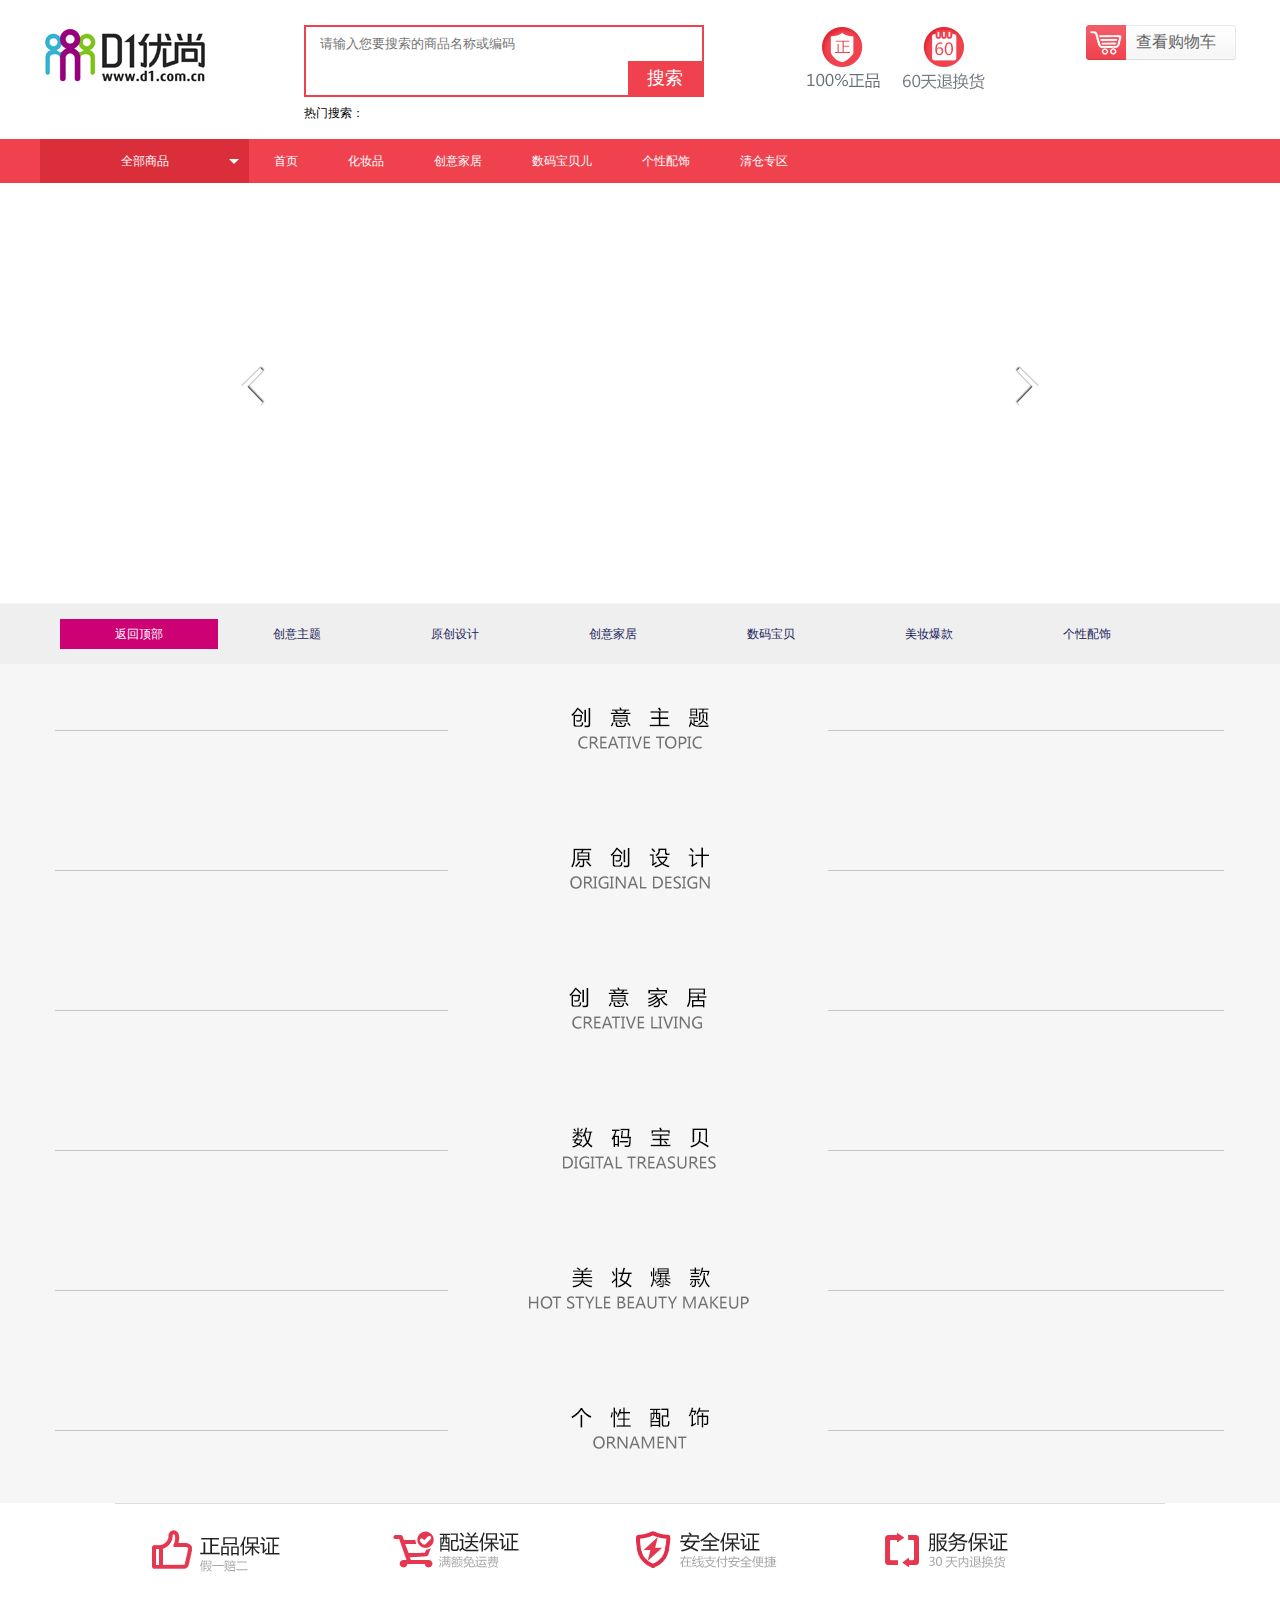
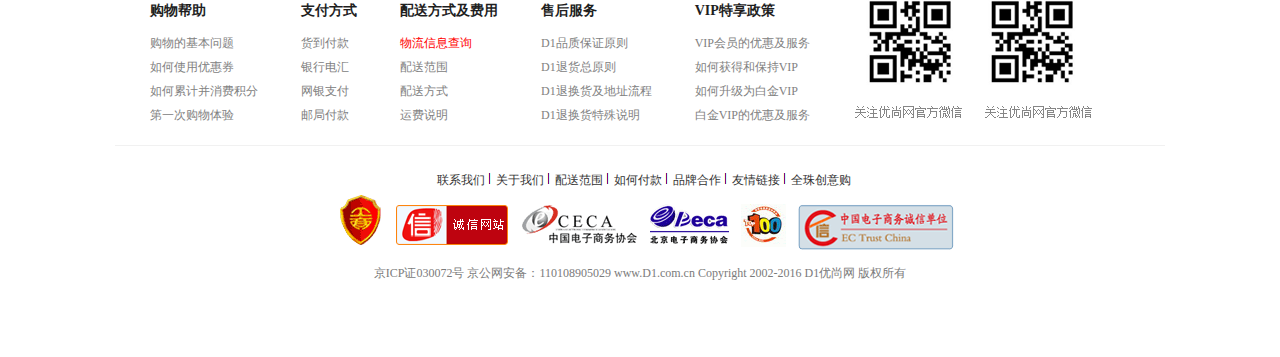
<file: index.html>
<!DOCTYPE html>
<html>

<head>
	<meta charset="utf-8" />
	<title>D1优尚网</title>
	<link rel="stylesheet" href="css/public.css" />
	<link rel="stylesheet" href="css/index.css" />
	<link rel="stylesheet" href="css/index-productList.css" />
</head>

<body>
	<!--********************定位条********************************-->
	<div class="position">
		<div class="position_div">

		</div>
		<ul class="position_ul">
			<li id="position_diff" class="active">
				<a href="javascript:void(0)">返回顶部</a>
			</li>
			<li class="position_li">
				<a href="javascript:void(0)">创意主题</a>
			</li>
			<li class="position_li">
				<a href="javascript:void(0)">原创设计</a>
			</li>
			<li class="position_li">
				<a href="productList.html">创意家居</a>
			</li>
			<li class="position_li">
				<a href="javascript:void(0)">数码宝贝</a>
			</li>
			<li class="position_li">
				<a href="javascript:void(0)">美妆爆款</a>
			</li>
			<li class="position_li">
				<a href="javascript:void(0)">个性配饰</a>
			</li>
		</ul>
	</div>

	<!--****************************头部******************************-->
	<div class="head head_nochange">
		<div class="shead clear">
			<p class="shead_left">您好，欢迎
				<a id="phone_number" href="javascript:void(0)"></a>来到D1购物
				<a id="quit" href="javascript:void(0)">退出</a>
			</p>
			<ul class="shead_right">
				<li class="right_li" id="right_li">
					<a href="javascript:void(0)">我的账户
						<img src="img/index/xsj.png" />
					</a>
					<ul class="right_li_box hide" id="right_li_box">
						<li>
							<a href="javascript:void(0)">我的订单</a>
						</li>
						<li>
							<a href="javascript:void(0)">我的优惠券</a>
						</li>
						<li>
							<a href="javascript:void(0)">我的积分</a>
						</li>
						<li>
							<a href="javascript:void(0)">我的收藏</a>
						</li>
						<li>
							<a href="javascript:void(0)">我的晒单</a>
						</li>
						<li>
							<a href="javascript:void(0)">我的评论</a>
						</li>
					</ul>
				</li>
				<li>
					<a href="javascript:void(0)">订单查询</a>
				</li>
				<li>
					<a href="javascript:void(0)">积分换购</a>
				</li>
				<li>
					<a href="javascript:void(0)">帮助中心</a>
				</li>
				<li>
					<a href="javascript:void(0)">手机优尚</a>
				</li>
				<li>
					<a href="javascript:void(0)">在线客服</a>
				</li>
			</ul>
		</div>
	</div>
	<!--*****************head改变*******************************-->
	<div class="head head_change">
		<div class="shead clear">
			<p class="shead_left">您好，欢迎来到D1购物，请
				<a href="logIn.html">登录</a>或
				<a href="register.html">注册</a>
			</p>
			<ul class="shead_right">
				<li class="right_li" id="right_li">
					<a href="javascript:void(0)">我的账户
						<img src="img/index/xsj.png" />
					</a>
					<ul class="right_li_box hide" id="right_li_box">
						<li>
							<a href="javascript:void(0)">我的订单</a>
						</li>
						<li>
							<a href="javascript:void(0)">我的优惠券</a>
						</li>
						<li>
							<a href="javascript:void(0)">我的积分</a>
						</li>
						<li>
							<a href="javascript:void(0)">我的收藏</a>
						</li>
						<li>
							<a href="javascript:void(0)">我的晒单</a>
						</li>
						<li>
							<a href="javascript:void(0)">我的评论</a>
						</li>
					</ul>
				</li>
				<li>
					<a href="javascript:void(0)">订单查询</a>
				</li>
				<li>
					<a href="javascript:void(0)">积分换购</a>
				</li>
				<li>
					<a href="javascript:void(0)">帮助中心</a>
				</li>
				<li>
					<a href="javascript:void(0)">手机优尚</a>
				</li>
				<li>
					<a href="javascript:void(0)">在线客服</a>
				</li>
			</ul>
		</div>
	</div>
	<!--*******************logo**************************-->
	<div class="logo clear">
		<h2 class="logo_pic">
			<a href="javascript:void(0)"></a>
		</h2>
		<div class="logo_link">
			<div class="logo_search clear">
				<input type="text" id="search" placeholder="请输入您要搜索的商品名称或编码" />
				<button id="search-btn">搜索</button>
				<ul class="logo_search_ul">
				</ul>
			</div>
			<p class="logo_link_hot">
				<i>热门搜索：</i>
				<!--<a href="javascript:void(0)">魔兽</a><a href="javascript:void(0)">防晒</a><a href="javascript:void(0)">夏出游</a><a href="javascript:void(0)">度假风</a>-->
			</p>
		</div>
		<span>
			<img src="img/index/help.jpg" />
		</span>
		<!--*********************购物车************************-->
		<a class="logo_cart" href="cart.html">查看购物车</a>
	</div>
	<!--********************导航****************************-->
	<div class="nav">
		<ul class="nav_ul">
			<li class="nav_ul_diff">
				<a class="diff_a" href="javascript:void(0)">全部商品</a>
				<div class="nav_ul_div">
					<div class="nav_ul_div_left">
						<div class="nav_pro_list">
							<h2>护肤品</h2>
							<p>
								<a href="javascript:void(0)">洁面</a>
								<a href="javascript:void(0)">爽肤水</a>
								<a href="javascript:void(0)">精华</a>
								<a href="javascript:void(0)">乳液/面霜</a>
								<a href="javascript:void(0)">眼霜</a>
								<a href="javascript:void(0)">防晒隔离</a>
								<a href="javascript:void(0)">唇部护理</a>
								<a href="javascript:void(0)">面膜/面贴</a>
								<a href="javascript:void(0)">黑头角质</a>
								<a href="javascript:void(0)">护肤套装</a>
								<a href="javascript:void(0)">卸妆</a>
								<a href="javascript:void(0)">身体乳</a>
								<a href="javascript:void(0)">美体塑身</a>
								<a href="javascript:void(0)">脱毛</a>
								<a href="javascript:void(0)">护手霜</a>
								<a href="javascript:void(0)">男士护肤</a>
							</p>
						</div>
						<div class="nav_pro_list">
							<h2>彩妆香水</h2>
							<p>
								<a href="javascript:void(0)">隔离/妆前乳</a>
								<a href="javascript:void(0)">BB霜</a>
								<a href="javascript:void(0)">粉底</a>
								<a href="javascript:void(0)">粉饼</a>
								<a href="javascript:void(0)">睫毛膏</a>
								<a href="javascript:void(0)">眼线</a>
								<a href="javascript:void(0)">眉笔</a>
								<a href="javascript:void(0)">眼影</a>
								<a href="javascript:void(0)">口红/唇彩</a>
								<a href="javascript:void(0)">彩妆套装</a>
								<a href="javascript:void(0)">卸妆</a>
								<a href="javascript:void(0)">美甲</a>
								<a href="javascript:void(0)">遮瑕</a>
								<a href="javascript:void(0)">腮红</a>
								<a href="javascript:void(0)">彩妆工具</a>
								<a href="javascript:void(0)">女士香水</a>
								<a href="javascript:void(0)">男士香水</a>
							</p>
						</div>
						<div class="nav_pro_list">
							<h2>个性配饰</h2>
							<p>
								<a href="javascript:void(0)">项链</a>
								<a href="javascript:void(0)">手链</a>
								<a href="javascript:void(0)">耳饰</a>
								<a href="javascript:void(0)">帽子</a>
								<a href="javascript:void(0)">围巾</a>
								<a href="javascript:void(0)">太阳眼镜</a>
								<a href="javascript:void(0)">眼罩/口罩</a>
								<a href="javascript:void(0)">袜子</a>
								<a href="javascript:void(0)">手表</a>
								<a href="javascript:void(0)">Zippo打火机</a>
								<a href="javascript:void(0)">时尚女包</a>
								<a href="javascript:void(0)">精品男包</a>
								<a href="javascript:void(0)">12星座</a>
								<a href="javascript:void(0)">925纯银</a>
							</p>
						</div>
						<div class="nav_pro_list">
							<h2>创意家居</h2>
							<p>
								<a href="javascript:void(0)">生活日用</a>
								<a href="javascript:void(0)">生活小公具</a>
								<a href="javascript:void(0)">创意收纳</a>
								<a href="javascript:void(0)">厨具餐具</a>
								<a href="javascript:void(0)">家纺布艺</a>
								<a href="javascript:void(0)">家居装饰</a>
								<a href="javascript:void(0)">防雾霾产品</a>
								<a href="javascript:void(0)">家庭影院</a>
								<a href="javascript:void(0)">营养早餐</a>
								<a href="javascript:void(0)">宠物用品</a>
							</p>
						</div>
						<div class="nav_pro_list">
							<h2>数码宝贝</h2>
							<p>
								<a href="javascript:void(0)">创意数码</a>
								<a href="javascript:void(0)">手机伴侣</a>
								<a href="javascript:void(0)">蓝牙音箱耳机</a>
								<a href="javascript:void(0)">家庭影院</a>
								<a href="javascript:void(0)">创意插座</a>
							</p>
						</div>
						<div class="nav_pro_list">
							<h2>时尚热点</h2>
							<p>
								<a href="javascript:void(0)">自拍神器</a>
								<a href="javascript:void(0)">创意数码</a>
								<a href="javascript:void(0)">手机壳</a>
								<a href="javascript:void(0)">清仓</a>
								<a href="javascript:void(0)">太阳的后羿</a>
								<a href="javascript:void(0)">收纳用品</a>
								<a href="javascript:void(0)">投影电视</a>
								<a href="javascript:void(0)">防雾霾</a>
								<a href="javascript:void(0)">营养早餐</a>
								<a href="javascript:void(0)">防晒</a>
								<a href="javascript:void(0)">脱毛止汗</a>
								<a href="javascript:void(0)">美白</a>
								<a href="javascript:void(0)">控油</a>
								<a href="javascript:void(0)">保湿补水</a>
							</p>
						</div>
					</div>
					<div class="nav_ul_div_right">
						<div class="nav_pro_list">
							<h2>热卖品牌</h2>
							<p>
								<a href="javascript:void(0)">兰蔻</a>
								<a href="javascript:void(0)">玫琳凯</a>
								<a href="javascript:void(0)">玉兰油</a>
								<a href="javascript:void(0)">雅诗兰黛</a>
								<a href="javascript:void(0)">倩碧</a>
								<a href="javascript:void(0)">迪奥</a>
								<a href="javascript:void(0)">碧欧泉</a>
								<a href="javascript:void(0)">欧莱雅</a>
								<a href="javascript:void(0)">兰芝</a>
								<a href="javascript:void(0)">高丝</a>
								<a href="javascript:void(0)">薇姿</a>
								<a href="javascript:void(0)">佰草集</a>
								<a href="javascript:void(0)">资生堂</a>
								<a href="javascript:void(0)">DHC</a>
								<a href="javascript:void(0)">阿迪达斯</a>
								<a href="javascript:void(0)">美宝莲</a>
								<a href="javascript:void(0)">雅芳</a>
								<a href="javascript:void(0)">雅漾</a>
								<a href="javascript:void(0)">可贝尔</a>
								<a href="javascript:void(0)">YOUSOO</a>
								<a href="javascript:void(0)">FEEL MIND</a>
								<a href="javascript:void(0)">诗若漫</a>
								<a href="javascript:void(0)">NH户外用品&nbsp;</a>
								<a href="javascript:void(0)">若态</a>
								<a href="javascript:void(0)">阀匠</a>
								<a href="javascript:void(0)">3M</a>
								<a href="javascript:void(0)">酷部落</a>
								<a href="javascript:void(0)">艾米尼</a>
								<a href="javascript:void(0)">迪思拜耳</a>
								<a href="javascript:void(0)">天顺通</a>
								<a href="javascript:void(0)">轰天炮</a>
							</p>
						</div>
					</div>
				</div>
			</li>
			<li>
				<a href="javascript:void(0)">首页</a>
			</li>
			<li>
				<a href="javascript:void(0)">化妆品</a>
			</li>
			<li>
				<a href="productList.html">创意家居</a>
			</li>
			<li>
				<a href="javascript:void(0)">数码宝贝儿</a>
			</li>
			<li>
				<a href="javascript:void(0)">个性配饰</a>
			</li>
			<li>
				<a href="javascript:void(0)">清仓专区</a>
			</li>
		</ul>
	</div>
	<!--********************banner图****************************-->
	<div class="banner_box">
		<!--<a class="banner" href="javascript:void(0)"><img src="img/index/banner1.jpg"/></a>-->

		<div class="control_position">
			<ul class="banner_nav">
				<!--<li><a href="javascript:void(0)">1</a></li>-->
			</ul>
			<div class="banner_right"></div>
			<div class="banner_left"></div>
		</div>
	</div>

	<!--********************container****************************-->
	<div class="container">
		<div class="create_topic Louti">
			<h2 class="topic_title"></h2>
			<div class="big_box clear">
				<!-- <dl class="topic_box">
								<dt>
									<a href="javascript:void(0)"><img src="img/index/topic1.jpg"/></a>
									<div class="topic_position"></div>
								</dt>
								<dd>
									<a href="javascript:void(0)">3D立体墙贴专场</a>
								</dd>
						</dl> -->
			</div>
		</div>
		<div class="container_box Louti">
			<h2 class="container_title"></h2>
			<div class="container_sbox">
				<!--<dl>
							<dt><img class="lazy" data-original="img/index/container1.jpg" alt="" /><div class="container_position"></div></dt>
							<dd>
								<a class="change_color" href="javascript:void(0)">airware隐形口罩鼻塞</a>
								<a class="change_hide" href="javascript:void(0)">会员价：<span>¥49</span></a>
							</dd>
						</dl>-->

			</div>
		</div>
		<div class="container_box Louti">
			<h2 class="living_title"></h2>
			<div class="container_sbox">

			</div>
		</div>
		<div class="container_box Louti">
			<h2 class="digtal_title"></h2>
			<div class="container_sbox">

			</div>
		</div>
		<div class="container_box Louti">
			<h2 class="makeup_title"></h2>
			<div class="container_sbox">

			</div>
		</div>
		<div class="container_box Louti">
			<h2 class="ornament_title"></h2>
			<div class="container_sbox">

			</div>
		</div>
	</div>
	<!--********************各种信息****************************-->
	<div class="message">
		<div class="product">
			<p class="p1"></p>
			<p class="p2"></p>
			<p class="p3"></p>
			<p class="p4"></p>
		</div>
		<div class="information">
			<ul>
				<li class="bigSize">购物帮助</li>
				<li>
					<a href="javascript:void(0)">购物的基本问题</a>
				</li>
				<li>
					<a href="javascript:void(0)">如何使用优惠券</a>
				</li>
				<li>
					<a href="javascript:void(0)">如何累计并消费积分</a>
				</li>
				<li>
					<a href="javascript:void(0)">第一次购物体验</a>
				</li>
			</ul>
			<ul>
				<li class="bigSize">支付方式</li>
				<li>
					<a href="javascript:void(0)">货到付款</a>
				</li>
				<li>
					<a href="javascript:void(0)">银行电汇</a>
				</li>
				<li>
					<a href="javascript:void(0)">网银支付</a>
				</li>
				<li>
					<a href="javascript:void(0)">邮局付款</a>
				</li>
			</ul>
			<ul>
				<li class="bigSize">配送方式及费用</li>
				<li class="red">
					<a href="javascript:void(0)">物流信息查询</a>
				</li>
				<li>
					<a href="javascript:void(0)">配送范围</a>
				</li>
				<li>
					<a href="javascript:void(0)">配送方式</a>
				</li>
				<li>
					<a href="javascript:void(0)">运费说明</a>
				</li>
			</ul>
			<ul>
				<li class="bigSize">售后服务</li>
				<li>
					<a href="javascript:void(0)">D1品质保证原则</a>
				</li>
				<li>
					<a href="javascript:void(0)">D1退货总原则</a>
				</li>
				<li>
					<a href="javascript:void(0)">D1退换货及地址流程</a>
				</li>
				<li>
					<a href="javascript:void(0)">D1退换货特殊说明</a>
				</li>
			</ul>
			<ul>
				<li class="bigSize">VIP特享政策</li>
				<li>
					<a href="javascript:void(0)">VIP会员的优惠及服务</a>
				</li>
				<li>
					<a href="javascript:void(0)">如何获得和保持VIP</a>
				</li>
				<li>
					<a href="javascript:void(0)">如何升级为白金VIP</a>
				</li>
				<li>
					<a href="javascript:void(0)">白金VIP的优惠及服务</a>
				</li>
			</ul>
			<p class="ewm"></p>
		</div>
	</div>
	<!--bottom 底部-->
	<div class="bottom">
		<p class="p5">
			<a class="noback" href="javascript:void(0)">联系我们</a>
			<a href="javascript:void(0)">关于我们</a>
			<a href="javascript:void(0)">配送范围</a>
			<a href="javascript:void(0)">如何付款</a>
			<a href="javascript:void(0)">品牌合作</a>
			<a href="javascript:void(0)">友情链接</a>
			<a href="javascript:void(0)">全珠创意购</a>
		</p>
		<p class="p6">
			<a class="nomartop" href="javascript:void(0)">
				<img src="img/register/wei_349.gif" />
			</a>
			<a href="javascript:void(0)">
				<img src="img/register/cx.png" />
			</a>
			<a href="javascript:void(0)">
				<img src="img/register/ceca.gif" />
			</a>
			<a href="javascript:void(0)">
				<img src="img/register/beca.gif" />
			</a>
			<a href="javascript:void(0)">
				<img src="img/register/top100_logo.gif" />
			</a>
			<a href="javascript:void(0)">
				<img src="img/register/redlogo.gif" />
			</a>
		</p>
		<p class="p7">京ICP证030072号 京公网安备：110108905029 www.D1.com.cn Copyright 2002-2016 D1优尚网 版权所有</p>
	</div>

	<script type="text/javascript" src="js/require.js"></script>
	<script>
		require(["./js/require.config"], function () {
			//index => 访问的是model文件夹下面的index.js 文件
			require(["index","indexJs"]); //index=>调用lazyLoad,index_productList
		})
	</script>

</body>

</html>
</file>
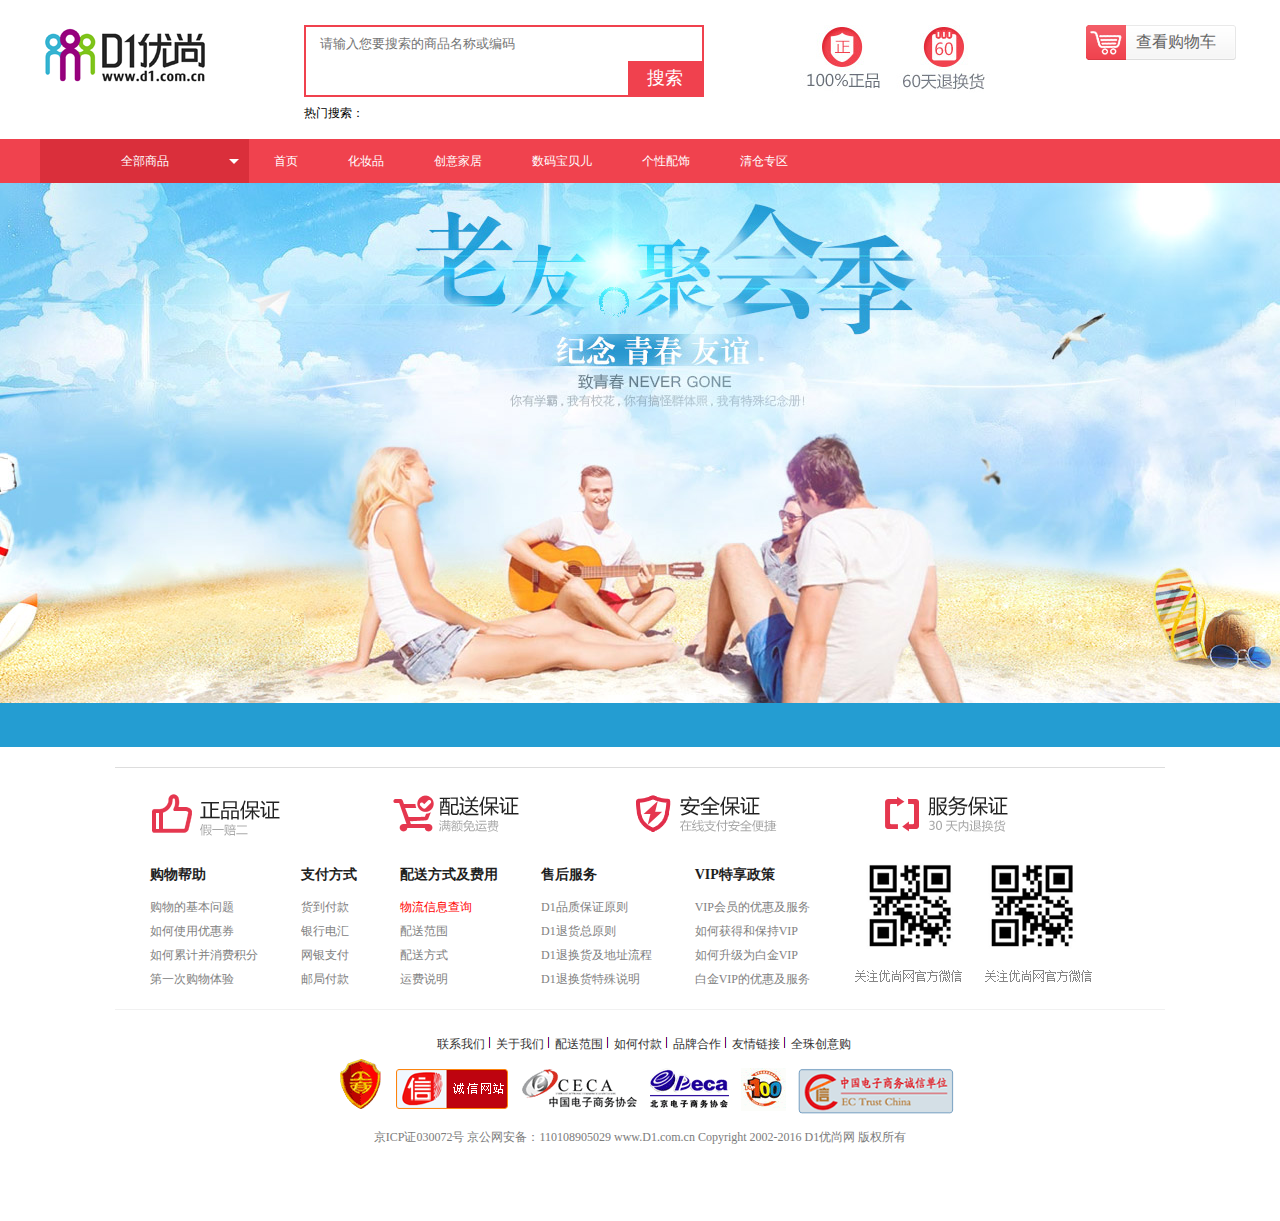
<file: active.html>
<!DOCTYPE html>
<html>

<head>
	<meta charset="UTF-8">
	<title>促销活动</title>
	<link rel="stylesheet" href="css/index-productList.css" />
	<link rel="stylesheet" href="css/public.css" />
	<link rel="stylesheet" href="css/active.css" />

</head>

<body>
	<!--****************************头部******************************-->
	<div class="head head_nochange">
		<div class="shead clear">
			<p class="shead_left">您好，欢迎
				<a id="phone_number" href="javascript:void(0)"></a>来到D1购物
				<a id="quit" href="javascript:void(0)">退出</a>
			</p>
			<ul class="shead_right">
				<li class="right_li" id="right_li">
					<a href="javascript:void(0)">我的账户
						<img src="img/index/xsj.png" />
					</a>
					<ul class="right_li_box hide" id="right_li_box">
						<li>
							<a href="javascript:void(0)">我的订单</a>
						</li>
						<li>
							<a href="javascript:void(0)">我的优惠券</a>
						</li>
						<li>
							<a href="javascript:void(0)">我的积分</a>
						</li>
						<li>
							<a href="javascript:void(0)">我的收藏</a>
						</li>
						<li>
							<a href="javascript:void(0)">我的晒单</a>
						</li>
						<li>
							<a href="javascript:void(0)">我的评论</a>
						</li>
					</ul>
				</li>
				<li>
					<a href="javascript:void(0)">订单查询</a>
				</li>
				<li>
					<a href="javascript:void(0)">积分换购</a>
				</li>
				<li>
					<a href="javascript:void(0)">帮助中心</a>
				</li>
				<li>
					<a href="javascript:void(0)">手机优尚</a>
				</li>
				<li>
					<a href="javascript:void(0)">在线客服</a>
				</li>
			</ul>
		</div>
	</div>
	<!--*****************head改变*******************************-->
	<div class="head head_change">
		<div class="shead clear">
			<p class="shead_left">您好，欢迎来到D1购物，请
				<a href="logIn.html">登录</a>或
				<a href="register.html">注册</a>
			</p>
			<ul class="shead_right">
				<li class="right_li" id="right_li">
					<a href="javascript:void(0)">我的账户
						<img src="img/index/xsj.png" />
					</a>
					<ul class="right_li_box hide" id="right_li_box">
						<li>
							<a href="javascript:void(0)">我的订单</a>
						</li>
						<li>
							<a href="javascript:void(0)">我的优惠券</a>
						</li>
						<li>
							<a href="javascript:void(0)">我的积分</a>
						</li>
						<li>
							<a href="javascript:void(0)">我的收藏</a>
						</li>
						<li>
							<a href="javascript:void(0)">我的晒单</a>
						</li>
						<li>
							<a href="javascript:void(0)">我的评论</a>
						</li>
					</ul>
				</li>
				<li>
					<a href="javascript:void(0)">订单查询</a>
				</li>
				<li>
					<a href="javascript:void(0)">积分换购</a>
				</li>
				<li>
					<a href="javascript:void(0)">帮助中心</a>
				</li>
				<li>
					<a href="javascript:void(0)">手机优尚</a>
				</li>
				<li>
					<a href="javascript:void(0)">在线客服</a>
				</li>
			</ul>
		</div>
	</div>
	<!--*******************logo**************************-->
	<div class="logo clear">
		<h2 class="logo_pic">
			<a href="javascript:void(0)"></a>
		</h2>
		<div class="logo_link">
			<div class="logo_search clear">
				<input type="text" id="search" placeholder="请输入您要搜索的商品名称或编码" />
				<button id="search-btn">搜索</button>
				<ul class="logo_search_ul">
				</ul>
			</div>
			<p class="logo_link_hot">
				<i>热门搜索：</i>
				<!--<a href="javascript:void(0)">魔兽</a><a href="javascript:void(0)">防晒</a><a href="javascript:void(0)">夏出游</a><a href="javascript:void(0)">度假风</a>-->
			</p>
		</div>
		<span>
			<img src="img/index/help.jpg" />
		</span>
		<!--*********************购物车************************-->
		<a class="logo_cart" href="cart.html">查看购物车</a>
	</div>
	<!--********************导航****************************-->
	<div class="nav">
		<ul class="nav_ul">
			<li class="nav_ul_diff">
				<a class="diff_a" href="javascript:void(0)">全部商品</a>
				<div class="nav_ul_div">
					<div class="nav_ul_div_left">
						<div class="nav_pro_list">
							<h2>护肤品</h2>
							<p>
								<a href="javascript:void(0)">洁面</a>
								<a href="javascript:void(0)">爽肤水</a>
								<a href="javascript:void(0)">精华</a>
								<a href="javascript:void(0)">乳液/面霜</a>
								<a href="javascript:void(0)">眼霜</a>
								<a href="javascript:void(0)">防晒隔离</a>
								<a href="javascript:void(0)">唇部护理</a>
								<a href="javascript:void(0)">面膜/面贴</a>
								<a href="javascript:void(0)">黑头角质</a>
								<a href="javascript:void(0)">护肤套装</a>
								<a href="javascript:void(0)">卸妆</a>
								<a href="javascript:void(0)">身体乳</a>
								<a href="javascript:void(0)">美体塑身</a>
								<a href="javascript:void(0)">脱毛</a>
								<a href="javascript:void(0)">护手霜</a>
								<a href="javascript:void(0)">男士护肤</a>
							</p>
						</div>
						<div class="nav_pro_list">
							<h2>彩妆香水</h2>
							<p>
								<a href="javascript:void(0)">隔离/妆前乳</a>
								<a href="javascript:void(0)">BB霜</a>
								<a href="javascript:void(0)">粉底</a>
								<a href="javascript:void(0)">粉饼</a>
								<a href="javascript:void(0)">睫毛膏</a>
								<a href="javascript:void(0)">眼线</a>
								<a href="javascript:void(0)">眉笔</a>
								<a href="javascript:void(0)">眼影</a>
								<a href="javascript:void(0)">口红/唇彩</a>
								<a href="javascript:void(0)">彩妆套装</a>
								<a href="javascript:void(0)">卸妆</a>
								<a href="javascript:void(0)">美甲</a>
								<a href="javascript:void(0)">遮瑕</a>
								<a href="javascript:void(0)">腮红</a>
								<a href="javascript:void(0)">彩妆工具</a>
								<a href="javascript:void(0)">女士香水</a>
								<a href="javascript:void(0)">男士香水</a>
							</p>
						</div>
						<div class="nav_pro_list">
							<h2>个性配饰</h2>
							<p>
								<a href="javascript:void(0)">项链</a>
								<a href="javascript:void(0)">手链</a>
								<a href="javascript:void(0)">耳饰</a>
								<a href="javascript:void(0)">帽子</a>
								<a href="javascript:void(0)">围巾</a>
								<a href="javascript:void(0)">太阳眼镜</a>
								<a href="javascript:void(0)">眼罩/口罩</a>
								<a href="javascript:void(0)">袜子</a>
								<a href="javascript:void(0)">手表</a>
								<a href="javascript:void(0)">Zippo打火机</a>
								<a href="javascript:void(0)">时尚女包</a>
								<a href="javascript:void(0)">精品男包</a>
								<a href="javascript:void(0)">12星座</a>
								<a href="javascript:void(0)">925纯银</a>
							</p>
						</div>
						<div class="nav_pro_list">
							<h2>创意家居</h2>
							<p>
								<a href="javascript:void(0)">生活日用</a>
								<a href="javascript:void(0)">生活小公具</a>
								<a href="javascript:void(0)">创意收纳</a>
								<a href="javascript:void(0)">厨具餐具</a>
								<a href="javascript:void(0)">家纺布艺</a>
								<a href="javascript:void(0)">家居装饰</a>
								<a href="javascript:void(0)">防雾霾产品</a>
								<a href="javascript:void(0)">家庭影院</a>
								<a href="javascript:void(0)">营养早餐</a>
								<a href="javascript:void(0)">宠物用品</a>
							</p>
						</div>
						<div class="nav_pro_list">
							<h2>数码宝贝</h2>
							<p>
								<a href="javascript:void(0)">创意数码</a>
								<a href="javascript:void(0)">手机伴侣</a>
								<a href="javascript:void(0)">蓝牙音箱耳机</a>
								<a href="javascript:void(0)">家庭影院</a>
								<a href="javascript:void(0)">创意插座</a>
							</p>
						</div>
						<div class="nav_pro_list">
							<h2>时尚热点</h2>
							<p>
								<a href="javascript:void(0)">自拍神器</a>
								<a href="javascript:void(0)">创意数码</a>
								<a href="javascript:void(0)">手机壳</a>
								<a href="javascript:void(0)">清仓</a>
								<a href="javascript:void(0)">太阳的后羿</a>
								<a href="javascript:void(0)">收纳用品</a>
								<a href="javascript:void(0)">投影电视</a>
								<a href="javascript:void(0)">防雾霾</a>
								<a href="javascript:void(0)">营养早餐</a>
								<a href="javascript:void(0)">防晒</a>
								<a href="javascript:void(0)">脱毛止汗</a>
								<a href="javascript:void(0)">美白</a>
								<a href="javascript:void(0)">控油</a>
								<a href="javascript:void(0)">保湿补水</a>
							</p>
						</div>
					</div>
					<div class="nav_ul_div_right">
						<div class="nav_pro_list">
							<h2>热卖品牌</h2>
							<p>
								<a href="javascript:void(0)">兰蔻</a>
								<a href="javascript:void(0)">玫琳凯</a>
								<a href="javascript:void(0)">玉兰油</a>
								<a href="javascript:void(0)">雅诗兰黛</a>
								<a href="javascript:void(0)">倩碧</a>
								<a href="javascript:void(0)">迪奥</a>
								<a href="javascript:void(0)">碧欧泉</a>
								<a href="javascript:void(0)">欧莱雅</a>
								<a href="javascript:void(0)">兰芝</a>
								<a href="javascript:void(0)">高丝</a>
								<a href="javascript:void(0)">薇姿</a>
								<a href="javascript:void(0)">佰草集</a>
								<a href="javascript:void(0)">资生堂</a>
								<a href="javascript:void(0)">DHC</a>
								<a href="javascript:void(0)">阿迪达斯</a>
								<a href="javascript:void(0)">美宝莲</a>
								<a href="javascript:void(0)">雅芳</a>
								<a href="javascript:void(0)">雅漾</a>
								<a href="javascript:void(0)">可贝尔</a>
								<a href="javascript:void(0)">YOUSOO</a>
								<a href="javascript:void(0)">FEEL MIND</a>
								<a href="javascript:void(0)">诗若漫</a>
								<a href="javascript:void(0)">NH户外用品&nbsp;</a>
								<a href="javascript:void(0)">若态</a>
								<a href="javascript:void(0)">阀匠</a>
								<a href="javascript:void(0)">3M</a>
								<a href="javascript:void(0)">酷部落</a>
								<a href="javascript:void(0)">艾米尼</a>
								<a href="javascript:void(0)">迪思拜耳</a>
								<a href="javascript:void(0)">天顺通</a>
								<a href="javascript:void(0)">轰天炮</a>
							</p>
						</div>
					</div>
				</div>
			</li>
			<li>
				<a href="javascript:void(0)">首页</a>
			</li>
			<li>
				<a href="javascript:void(0)">化妆品</a>
			</li>
			<li>
				<a href="productList.html">创意家居</a>
			</li>
			<li>
				<a href="javascript:void(0)">数码宝贝儿</a>
			</li>
			<li>
				<a href="javascript:void(0)">个性配饰</a>
			</li>
			<li>
				<a href="javascript:void(0)">清仓专区</a>
			</li>
		</ul>
	</div>
	<!--*******************大图**************************-->
	<div class="banner_active"></div>
	<!--*******************版心***********************-->
	<div class="active_container">
		<!--<a href="javascript:void(0)"><img class="lazy" data-original="img/active/0.jpg" alt="" /></a>-->
	</div>
	<!--********************各种信息****************************-->
	<div class="message">
		<div class="product">
			<p class="p1"></p>
			<p class="p2"></p>
			<p class="p3"></p>
			<p class="p4"></p>
		</div>
		<div class="information">
			<ul>
				<li class="bigSize">购物帮助</li>
				<li>
					<a href="javascript:void(0)">购物的基本问题</a>
				</li>
				<li>
					<a href="javascript:void(0)">如何使用优惠券</a>
				</li>
				<li>
					<a href="javascript:void(0)">如何累计并消费积分</a>
				</li>
				<li>
					<a href="javascript:void(0)">第一次购物体验</a>
				</li>
			</ul>
			<ul>
				<li class="bigSize">支付方式</li>
				<li>
					<a href="javascript:void(0)">货到付款</a>
				</li>
				<li>
					<a href="javascript:void(0)">银行电汇</a>
				</li>
				<li>
					<a href="javascript:void(0)">网银支付</a>
				</li>
				<li>
					<a href="javascript:void(0)">邮局付款</a>
				</li>
			</ul>
			<ul>
				<li class="bigSize">配送方式及费用</li>
				<li class="red">
					<a href="javascript:void(0)">物流信息查询</a>
				</li>
				<li>
					<a href="javascript:void(0)">配送范围</a>
				</li>
				<li>
					<a href="javascript:void(0)">配送方式</a>
				</li>
				<li>
					<a href="javascript:void(0)">运费说明</a>
				</li>
			</ul>
			<ul>
				<li class="bigSize">售后服务</li>
				<li>
					<a href="javascript:void(0)">D1品质保证原则</a>
				</li>
				<li>
					<a href="javascript:void(0)">D1退货总原则</a>
				</li>
				<li>
					<a href="javascript:void(0)">D1退换货及地址流程</a>
				</li>
				<li>
					<a href="javascript:void(0)">D1退换货特殊说明</a>
				</li>
			</ul>
			<ul>
				<li class="bigSize">VIP特享政策</li>
				<li>
					<a href="javascript:void(0)">VIP会员的优惠及服务</a>
				</li>
				<li>
					<a href="javascript:void(0)">如何获得和保持VIP</a>
				</li>
				<li>
					<a href="javascript:void(0)">如何升级为白金VIP</a>
				</li>
				<li>
					<a href="javascript:void(0)">白金VIP的优惠及服务</a>
				</li>
			</ul>
			<p class="ewm"></p>
		</div>
	</div>
	<!--bottom 底部-->
	<div class="bottom">
		<p class="p5">
			<a class="noback" href="javascript:void(0)">联系我们</a>
			<a href="javascript:void(0)">关于我们</a>
			<a href="javascript:void(0)">配送范围</a>
			<a href="javascript:void(0)">如何付款</a>
			<a href="javascript:void(0)">品牌合作</a>
			<a href="javascript:void(0)">友情链接</a>
			<a href="javascript:void(0)">全珠创意购</a>
		</p>
		<p class="p6">
			<a class="nomartop" href="javascript:void(0)">
				<img src="img/register/wei_349.gif" />
			</a>
			<a href="javascript:void(0)">
				<img src="img/register/cx.png" />
			</a>
			<a href="javascript:void(0)">
				<img src="img/register/ceca.gif" />
			</a>
			<a href="javascript:void(0)">
				<img src="img/register/beca.gif" />
			</a>
			<a href="javascript:void(0)">
				<img src="img/register/top100_logo.gif" />
			</a>
			<a href="javascript:void(0)">
				<img src="img/register/redlogo.gif" />
			</a>
		</p>
		<p class="p7">京ICP证030072号 京公网安备：110108905029 www.D1.com.cn Copyright 2002-2016 D1优尚网 版权所有</p>
	</div>
	<script type="text/javascript" src="js/require.js"></script>

	<script>
		require(["./js/require.config"], function () {
			require(["index","active"]); //index=>调用lazyLoad,index_productList
		})
	</script>
</body>

</html>
</file>
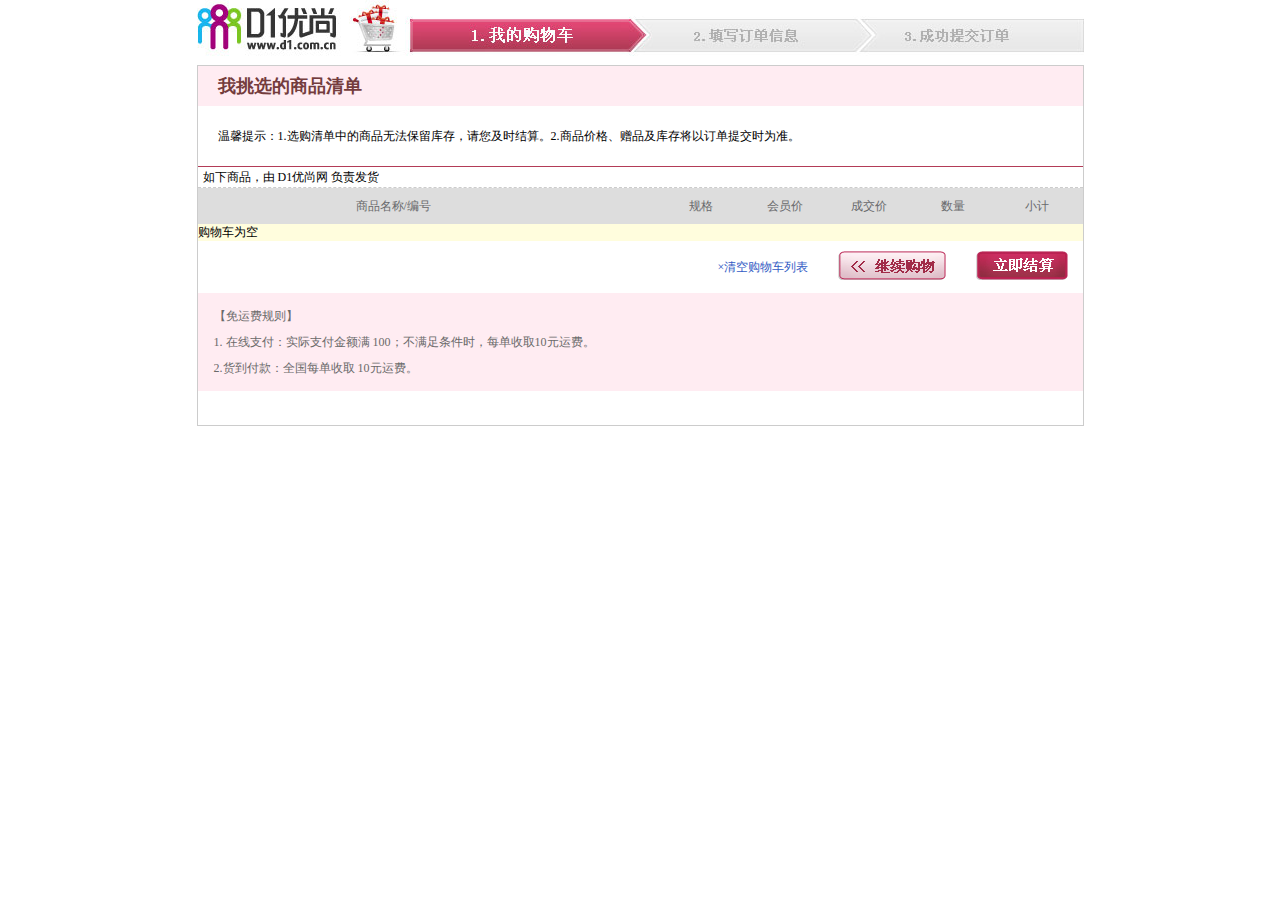
<file: cart.html>
<!DOCTYPE html>
<html>

<head>
	<meta charset="UTF-8">

	<link rel="stylesheet" href="css/index-productList.css" />
	<link rel="stylesheet" href="css/cart.css" />
	<title>购物车</title>
</head>

<body>
	<!--****************************头部******************************-->
	<div class="head head_nochange">
		<div class="shead clear">
			<p class="shead_left">您好，欢迎
				<a id="phone_number" href="javascript:void(0)"></a>来到D1购物
				<a id="quit" href="javascript:void(0)">退出</a>
			</p>
			<ul class="shead_right">
				<li class="right_li">
					<a href="javascript:void(0)">我的账户
						<img src="img/index/xsj.png" />
					</a>
					<ul class="right_li_box hide">
						<li>
							<a href="javascript:void(0)">我的订单</a>
						</li>
						<li>
							<a href="javascript:void(0)">我的优惠券</a>
						</li>
						<li>
							<a href="javascript:void(0)">我的积分</a>
						</li>
						<li>
							<a href="javascript:void(0)">我的收藏</a>
						</li>
						<li>
							<a href="javascript:void(0)">我的晒单</a>
						</li>
						<li>
							<a href="javascript:void(0)">我的评论</a>
						</li>
					</ul>
				</li>
				<li>
					<a href="javascript:void(0)">订单查询</a>
				</li>
				<li>
					<a href="javascript:void(0)">积分换购</a>
				</li>
				<li>
					<a href="javascript:void(0)">帮助中心</a>
				</li>
				<li>
					<a href="javascript:void(0)">手机优尚</a>
				</li>
				<li>
					<a href="javascript:void(0)">在线客服</a>
				</li>
			</ul>
		</div>
	</div>
	<!--*****************head改变*******************************-->
	<div class="head head_change">
		<div class="shead clear">
			<p class="shead_left">您好，欢迎来到D1购物，请
				<a href="logIn.html">登录</a>或
				<a href="register.html">注册</a>
			</p>
			<ul class="shead_right">
				<li class="right_li" id="right_li">
					<a href="javascript:void(0)">我的账户
						<img src="img/index/xsj.png" />
					</a>
					<ul class="right_li_box hide" id="right_li_box">
						<li>
							<a href="javascript:void(0)">我的订单</a>
						</li>
						<li>
							<a href="javascript:void(0)">我的优惠券</a>
						</li>
						<li>
							<a href="javascript:void(0)">我的积分</a>
						</li>
						<li>
							<a href="javascript:void(0)">我的收藏</a>
						</li>
						<li>
							<a href="javascript:void(0)">我的晒单</a>
						</li>
						<li>
							<a href="javascript:void(0)">我的评论</a>
						</li>
					</ul>
				</li>
				<li>
					<a href="javascript:void(0)">订单查询</a>
				</li>
				<li>
					<a href="javascript:void(0)">积分换购</a>
				</li>
				<li>
					<a href="javascript:void(0)">帮助中心</a>
				</li>
				<li>
					<a href="javascript:void(0)">手机优尚</a>
				</li>
				<li>
					<a href="javascript:void(0)">在线客服</a>
				</li>
			</ul>
		</div>
	</div>
	<!--**********************logo*********************-->
	<div class="cart_logo">
		<a href="javascript:void(0)">
			<img src="img/cart/sc_logo.jpg" />
		</a>
	</div>
	<!--**********************cart*********************-->
	<div class="cart_container">
		<h2 class="cart_title">我挑选的商品清单</h2>
		<p class="cart_info">温馨提示：1.选购清单中的商品无法保留库存，请您及时结算。2.商品价格、赠品及库存将以订单提交时为准。</p>
		<p class="cart_tip">如下商品，由 D1优尚网 负责发货 </p>
		<p class="cart_list">
			<i>商品名称/编号</i>
			<span>规格</span>
			<span>会员价</span>
			<span>成交价</span>
			<span>数量</span>
			<span>小计</span>
		</p>
		<div class="cart_table">
			<!--<div class="aproduct">
					<img src="img/cart/0120680920160517154606_1_80.jpg" />
					<div class="cart_explian">
						<p>帆布印花布艺抱枕（地中海风格</p>
						<p>01206849</p>
						<a href="javascript:void(0)">删除</a>
						<a href="javascript:void(0)">加入收藏</a>
					</div>
					<span>蓝色铁锚</span>
					<span>38</span>
					<span>38</span>
					<span><a class="cut_amount" href="javascript:void(0)"></a><input type="text" class="amount"/><a class="add_amount" href="javascript:void(0)"></a></span>
					<span class="cost"></span>
				</div>-->
		</div>
		<div class="cart_set">
			<div class="cart_choose">
				<a class="del_all" href="javascript:void(0)">×清空购物车列表</a>
				<a class="buy_goon" href="index.html"></a>
				<a class="buy_now" href="javascript:void(0)"></a>
			</div>

			<p class="charge">【免运费规则】
				<br /> 1. 在线支付：实际支付金额满
				<i>100</i>；不满足条件时，每单收取10元运费。
				<br /> 2.货到付款：全国每单收取
				<i>10</i>元运费。</p>
		</div>
	</div>

	<script type="text/javascript" src="js/require.js"></script>

	<script>
		require(["./js/require.config"], function () {
			require(["index","shopingCar"]); //index=>调用index_productList
		})
	</script>
</body>

</html>
</file>
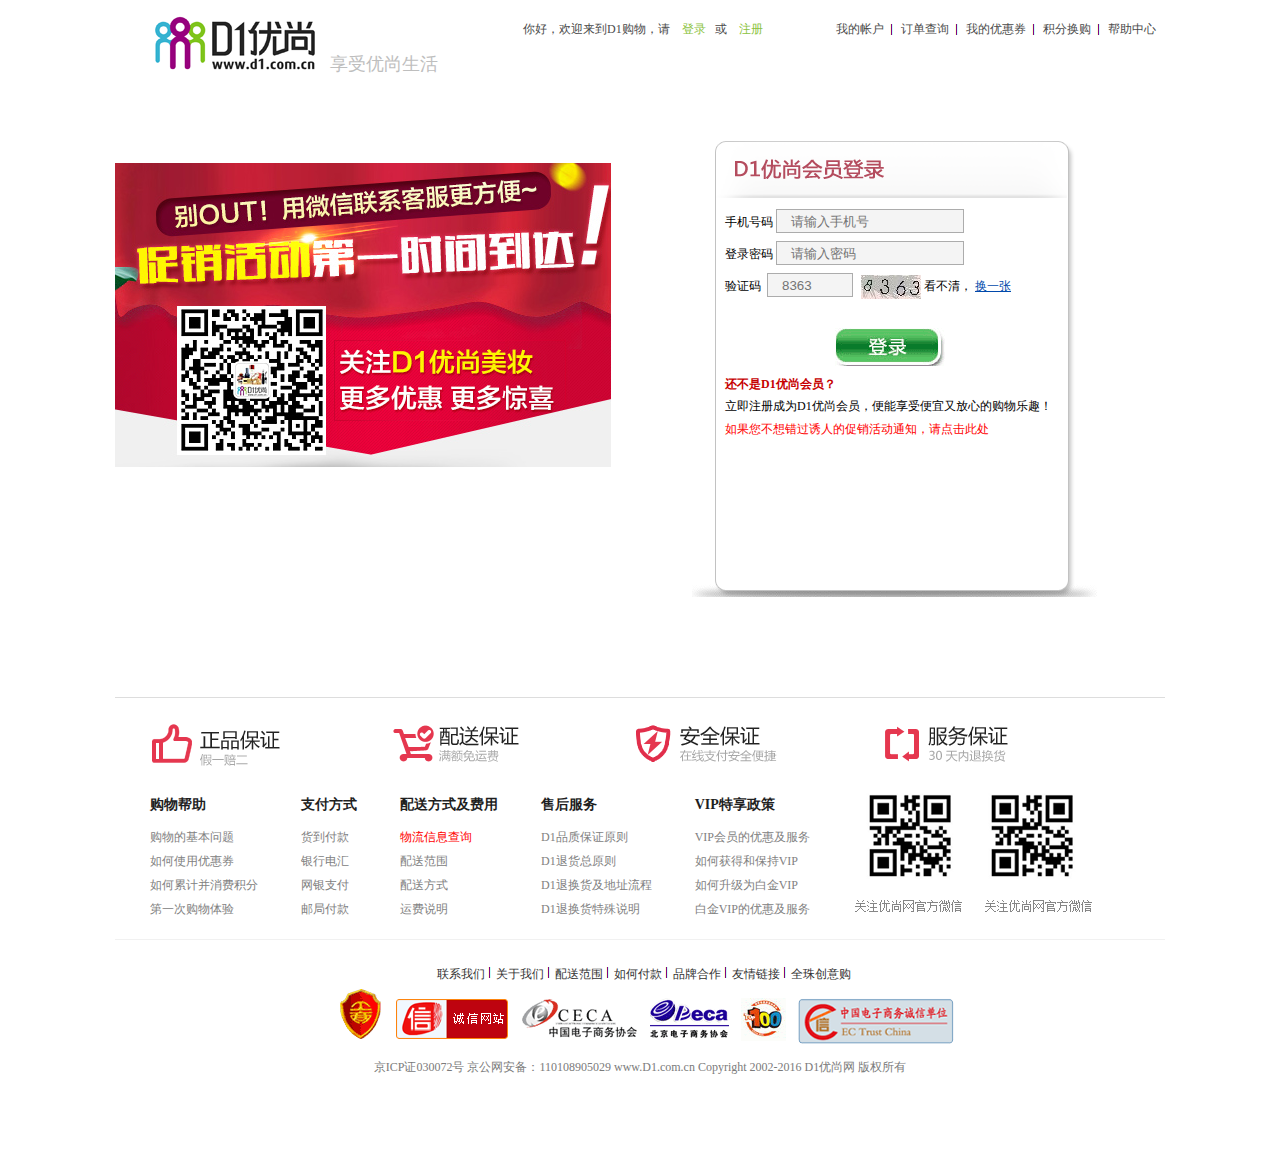
<file: logIn.html>
<!DOCTYPE html>
<html>

<head>
	<meta charset="UTF-8">
	<title>登录</title>
	<link rel="stylesheet" href="css/public.css" />
	<link rel="stylesheet" href="css/s-public.css" />
	<link rel="stylesheet" href="css/login.css" />
</head>

<body>
	<!--head 头部-->
	<div class="head">
		<h2>
			<a href="javascript:void(0)"></a>
		</h2>
		<span>
			<a href="javascript:void(0)">享受优尚生活</a>
		</span>
		<p>你好，欢迎来到D1购物，请
			<a href="logIn.html">登录</a>或
			<a href="register.html">注册</a>
		</p>
		<ul>
			<li>
				<a href="javascript:void(0)">我的帐户</a>
			</li>
			<li>
				<a href="javascript:void(0)">订单查询</a>
			</li>
			<li>
				<a href="javascript:void(0)">我的优惠券</a>
			</li>
			<li>
				<a href="javascript:void(0)">积分换购</a>
			</li>
			<li class="nobg">
				<a href="javascript:void(0)">帮助中心</a>
			</li>
		</ul>
	</div>
	<!--***************版心*********************-->
	<div class="typeArea">
		<a class="picleft">
			<img src="img/logIn/wxsc0630.jpg" />
		</a>
		<!--****************表单部分*********************-->
		<div class="form">
			<!--****************用户名*********************-->
			<div class="box">
				<label>手机号码</label>
				<input type="text" id="userName" placeholder="请输入手机号" />
				<span>手机号格式错误</span>
			</div>

			<!--****************密码*********************-->
			<div class="box">
				<label>登录密码</label>
				<input type="password" id="pwd" placeholder="请输入密码" />
				<span>请填写长度为6-20字符的密码，字母不区分大小写</span>
			</div>

			<!--****************验证码*********************-->
			<div class="box">
				<label>验证码&nbsp;</label>
				<input type="text" id="testWord" class="textWord" disabled placeholder="8363" />
				<a id="testPic" class="testPic" href="javascript:void(0)">
					<img src="img/logIn/0.jpg" />
				</a>
				<i>看不清，
					<a id="changePic" href="javascript:void(0)">换一张</a>
				</i>
				<span>请输入验证码</span>
			</div>

			<!--****************登录按钮*********************-->
			<div class="box-log">
				<a class="logPic" id="logPic">
					<img src="img/logIn/login_new.gif" />
				</a>
				<!-- <input class="diff" type="checkbox" id="check"/>
					<b>记住用户名</b> -->
			</div>
			<!--****************链接部分*********************-->
			<!-- <div class="link">
					<h2>合作商账户登录：</h2>
					<a href="javascript:void(0)"><img src="img/logIn/qq.jpg"/><span>QQ</span>|</a>
					<a href="javascript:void(0)">&nbsp;<img src="img/logIn/xl.jpg"/><span>新浪微博</span>|</a>
					<a href="javascript:void(0)">&nbsp;<img src="img/logIn/sh.jpg"/><span>搜狐微博</span>|</a>
					<a href="javascript:void(0)">&nbsp;<img src="img/logIn/zfb.jpg"/></a>
					<a href="javascript:void(0)"><img src="img/logIn/cft.jpg"/>&nbsp;|</a>
					<a href="javascript:void(0)">&nbsp;<img src="img/logIn/139.jpg"/><span>139邮箱</span></a>
				</div> -->
			<p class="typeLink">还不是D1优尚会员？</p>
			<p>立即注册成为D1优尚会员，便能享受便宜又放心的购物乐趣！</p>
			<a class="messLink" href="javascript:void(0)">如果您不想错过诱人的促销活动通知，请点击此处</a>
		</div>


	</div>
	<!--message 各种信息-->
	<div class="message">
		<div class="product">
			<p class="p1"></p>
			<p class="p2"></p>
			<p class="p3"></p>
			<p class="p4"></p>
		</div>
		<div class="information">
			<ul>
				<li class="bigSize">购物帮助</li>
				<li>
					<a href="javascript:void(0)">购物的基本问题</a>
				</li>
				<li>
					<a href="javascript:void(0)">如何使用优惠券</a>
				</li>
				<li>
					<a href="javascript:void(0)">如何累计并消费积分</a>
				</li>
				<li>
					<a href="javascript:void(0)">第一次购物体验</a>
				</li>
			</ul>
			<ul>
				<li class="bigSize">支付方式</li>
				<li>
					<a href="javascript:void(0)">货到付款</a>
				</li>
				<li>
					<a href="javascript:void(0)">银行电汇</a>
				</li>
				<li>
					<a href="javascript:void(0)">网银支付</a>
				</li>
				<li>
					<a href="javascript:void(0)">邮局付款</a>
				</li>
			</ul>
			<ul>
				<li class="bigSize">配送方式及费用</li>
				<li class="red">
					<a href="javascript:void(0)">物流信息查询</a>
				</li>
				<li>
					<a href="javascript:void(0)">配送范围</a>
				</li>
				<li>
					<a href="javascript:void(0)">配送方式</a>
				</li>
				<li>
					<a href="javascript:void(0)">运费说明</a>
				</li>
			</ul>
			<ul>
				<li class="bigSize">售后服务</li>
				<li>
					<a href="javascript:void(0)">D1品质保证原则</a>
				</li>
				<li>
					<a href="javascript:void(0)">D1退货总原则</a>
				</li>
				<li>
					<a href="javascript:void(0)">D1退换货及地址流程</a>
				</li>
				<li>
					<a href="javascript:void(0)">D1退换货特殊说明</a>
				</li>
			</ul>
			<ul>
				<li class="bigSize">VIP特享政策</li>
				<li>
					<a href="javascript:void(0)">VIP会员的优惠及服务</a>
				</li>
				<li>
					<a href="javascript:void(0)">如何获得和保持VIP</a>
				</li>
				<li>
					<a href="javascript:void(0)">如何升级为白金VIP</a>
				</li>
				<li>
					<a href="javascript:void(0)">白金VIP的优惠及服务</a>
				</li>
			</ul>
			<p class="ewm"></p>
		</div>
	</div>
	<!--bottom 底部-->
	<div class="bottom">
		<p class="p5">
			<a class="noback" href="javascript:void(0)">联系我们</a>
			<a href="javascript:void(0)">关于我们</a>
			<a href="javascript:void(0)">配送范围</a>
			<a href="javascript:void(0)">如何付款</a>
			<a href="javascript:void(0)">品牌合作</a>
			<a href="javascript:void(0)">友情链接</a>
			<a href="javascript:void(0)">全珠创意购</a>
		</p>
		<p class="p6">
			<a class="nomartop" href="javascript:void(0)">
				<img src="img/register/wei_349.gif" />
			</a>
			<a href="javascript:void(0)">
				<img src="img/register/cx.png" />
			</a>
			<a href="javascript:void(0)">
				<img src="img/register/ceca.gif" />
			</a>
			<a href="javascript:void(0)">
				<img src="img/register/beca.gif" />
			</a>
			<a href="javascript:void(0)">
				<img src="img/register/top100_logo.gif" />
			</a>
			<a href="javascript:void(0)">
				<img src="img/register/redlogo.gif" />
			</a>
		</p>
		<p class="p7">京ICP证030072号 京公网安备：110108905029 www.D1.com.cn Copyright 2002-2016 D1优尚网 版权所有</p>
	</div>
	<script type="text/javascript" src="js/require.js"></script>

	<script>
		require(["./js/require.config"], function () {
			require(["logIn"]);
		})
	</script>
</body>

</html>
</file>
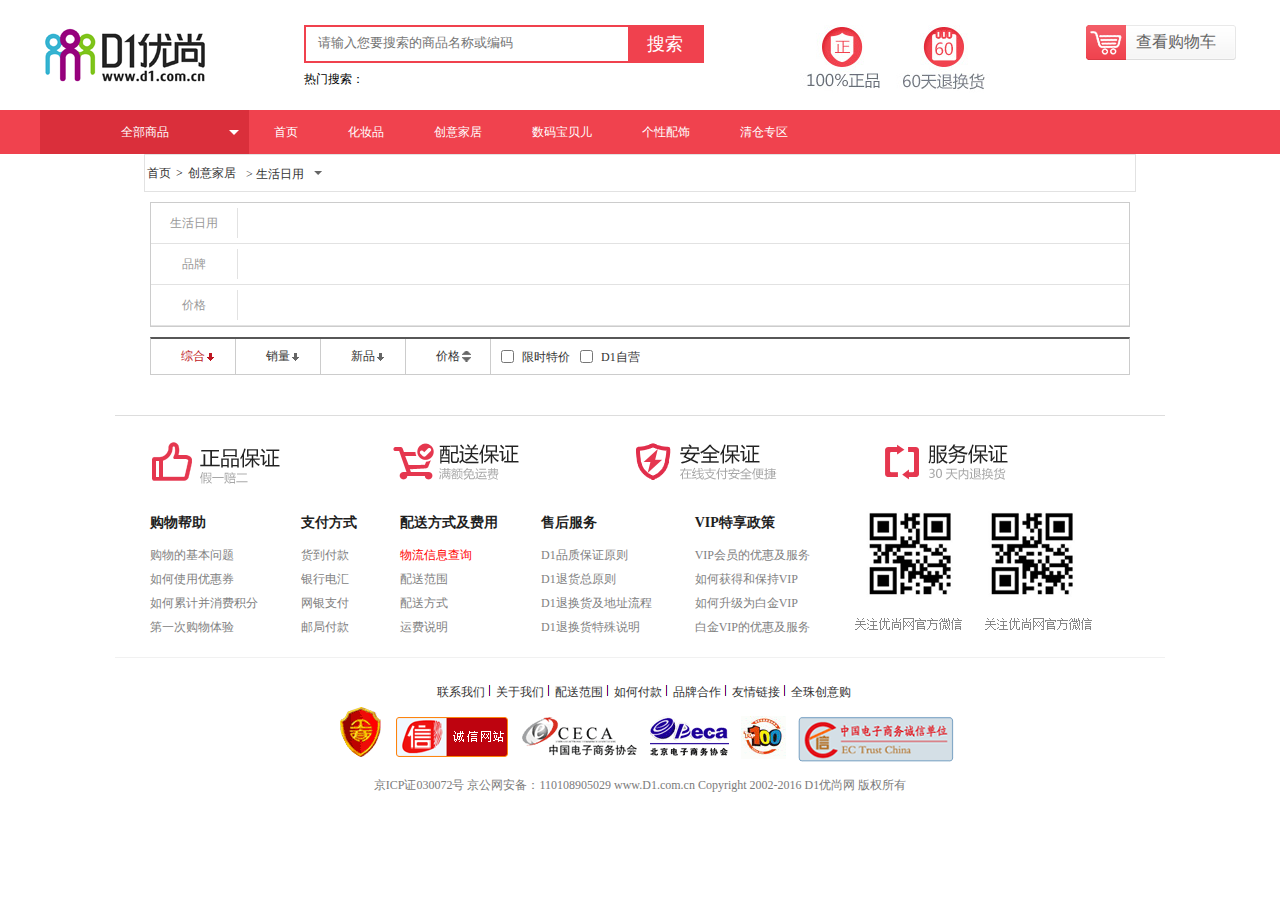
<file: productList.html>
<!DOCTYPE html>
<html>

<head>
	<meta charset="UTF-8">
	<title>产品列表</title>
	<link rel="stylesheet" href="css/public.css" />
	<link rel="stylesheet" href="css/index-productList.css" />
	<link rel="stylesheet" href="css/productList.css" />
	<link rel="stylesheet" href="css/pagination.css" />
</head>

<body>
	<!--****************************头部******************************-->
	<div class="head head_nochange">
		<div class="shead clear">
			<p class="shead_left">您好，欢迎
				<a id="phone_number" href="javascript:void(0)"></a>来到D1购物
				<a id="quit" href="javascript:void(0)">退出</a>
			</p>
			<ul class="shead_right">
				<li class="right_li">
					<a href="javascript:void(0)">我的账户
						<img src="img/index/xsj.png" />
					</a>
					<ul class="right_li_box hide">
						<li>
							<a href="javascript:void(0)">我的订单</a>
						</li>
						<li>
							<a href="javascript:void(0)">我的优惠券</a>
						</li>
						<li>
							<a href="javascript:void(0)">我的积分</a>
						</li>
						<li>
							<a href="javascript:void(0)">我的收藏</a>
						</li>
						<li>
							<a href="javascript:void(0)">我的晒单</a>
						</li>
						<li>
							<a href="javascript:void(0)">我的评论</a>
						</li>
					</ul>
				</li>
				<li>
					<a href="javascript:void(0)">订单查询</a>
				</li>
				<li>
					<a href="javascript:void(0)">积分换购</a>
				</li>
				<li>
					<a href="javascript:void(0)">帮助中心</a>
				</li>
				<li>
					<a href="javascript:void(0)">手机优尚</a>
				</li>
				<li>
					<a href="javascript:void(0)">在线客服</a>
				</li>
			</ul>
		</div>
	</div>
	<!--*****************head改变*******************************-->
	<div class="head head_change">
		<div class="shead clear">
			<p class="shead_left">您好，欢迎来到D1购物，请
				<a href="logIn.html">登录</a>或
				<a href="register.html">注册</a>
			</p>
			<ul class="shead_right">
				<li class="right_li" id="right_li">
					<a href="javascript:void(0)">我的账户
						<img src="img/index/xsj.png" />
					</a>
					<ul class="right_li_box hide" id="right_li_box">
						<li>
							<a href="javascript:void(0)">我的订单</a>
						</li>
						<li>
							<a href="javascript:void(0)">我的优惠券</a>
						</li>
						<li>
							<a href="javascript:void(0)">我的积分</a>
						</li>
						<li>
							<a href="javascript:void(0)">我的收藏</a>
						</li>
						<li>
							<a href="javascript:void(0)">我的晒单</a>
						</li>
						<li>
							<a href="javascript:void(0)">我的评论</a>
						</li>
					</ul>
				</li>
				<li>
					<a href="javascript:void(0)">订单查询</a>
				</li>
				<li>
					<a href="javascript:void(0)">积分换购</a>
				</li>
				<li>
					<a href="javascript:void(0)">帮助中心</a>
				</li>
				<li>
					<a href="javascript:void(0)">手机优尚</a>
				</li>
				<li>
					<a href="javascript:void(0)">在线客服</a>
				</li>
			</ul>
		</div>
	</div>
	<!--*******************logo**************************-->
	<div class="logo clear">
		<h2 class="logo_pic">
			<a href="javascript:void(0)"></a>
		</h2>
		<div class="logo_link">
			<div class="logo_search clear">
				<input type="text" id="search" placeholder="请输入您要搜索的商品名称或编码" />
				<button id="search-btn">搜索</button>
				<ul class="logo_search_ul">
				</ul>
			</div>
			<p class="logo_link_hot">
				<i>热门搜索：</i>
				<!--<a href="javascript:void(0)">魔兽</a><a href="javascript:void(0)">防晒</a><a href="javascript:void(0)">夏出游</a><a href="javascript:void(0)">度假风</a>-->
			</p>
		</div>
		<span>
			<img src="img/index/help.jpg" />
		</span>
		<!--*********************购物车************************-->
		<a class="logo_cart" href="cart.html">查看购物车</a>
	</div>
	<!--********************导航****************************-->
	<div class="nav">
		<ul class="nav_ul">
			<li class="nav_ul_diff">
				<a class="diff_a" href="javascript:void(0)">全部商品</a>
				<div class="nav_ul_div">
					<div class="nav_ul_div_left">
						<div class="nav_pro_list">
							<h2>护肤品</h2>
							<p>
								<a href="javascript:void(0)">洁面</a>
								<a href="javascript:void(0)">爽肤水</a>
								<a href="javascript:void(0)">精华</a>
								<a href="javascript:void(0)">乳液/面霜</a>
								<a href="javascript:void(0)">眼霜</a>
								<a href="javascript:void(0)">防晒隔离</a>
								<a href="javascript:void(0)">唇部护理</a>
								<a href="javascript:void(0)">面膜/面贴</a>
								<a href="javascript:void(0)">黑头角质</a>
								<a href="javascript:void(0)">护肤套装</a>
								<a href="javascript:void(0)">卸妆</a>
								<a href="javascript:void(0)">身体乳</a>
								<a href="javascript:void(0)">美体塑身</a>
								<a href="javascript:void(0)">脱毛</a>
								<a href="javascript:void(0)">护手霜</a>
								<a href="javascript:void(0)">男士护肤</a>
							</p>
						</div>
						<div class="nav_pro_list">
							<h2>彩妆香水</h2>
							<p>
								<a href="javascript:void(0)">隔离/妆前乳</a>
								<a href="javascript:void(0)">BB霜</a>
								<a href="javascript:void(0)">粉底</a>
								<a href="javascript:void(0)">粉饼</a>
								<a href="javascript:void(0)">睫毛膏</a>
								<a href="javascript:void(0)">眼线</a>
								<a href="javascript:void(0)">眉笔</a>
								<a href="javascript:void(0)">眼影</a>
								<a href="javascript:void(0)">口红/唇彩</a>
								<a href="javascript:void(0)">彩妆套装</a>
								<a href="javascript:void(0)">卸妆</a>
								<a href="javascript:void(0)">美甲</a>
								<a href="javascript:void(0)">遮瑕</a>
								<a href="javascript:void(0)">腮红</a>
								<a href="javascript:void(0)">彩妆工具</a>
								<a href="javascript:void(0)">女士香水</a>
								<a href="javascript:void(0)">男士香水</a>
							</p>
						</div>
						<div class="nav_pro_list">
							<h2>个性配饰</h2>
							<p>
								<a href="javascript:void(0)">项链</a>
								<a href="javascript:void(0)">手链</a>
								<a href="javascript:void(0)">耳饰</a>
								<a href="javascript:void(0)">帽子</a>
								<a href="javascript:void(0)">围巾</a>
								<a href="javascript:void(0)">太阳眼镜</a>
								<a href="javascript:void(0)">眼罩/口罩</a>
								<a href="javascript:void(0)">袜子</a>
								<a href="javascript:void(0)">手表</a>
								<a href="javascript:void(0)">Zippo打火机</a>
								<a href="javascript:void(0)">时尚女包</a>
								<a href="javascript:void(0)">精品男包</a>
								<a href="javascript:void(0)">12星座</a>
								<a href="javascript:void(0)">925纯银</a>
							</p>
						</div>
						<div class="nav_pro_list">
							<h2>创意家居</h2>
							<p>
								<a href="javascript:void(0)">生活日用</a>
								<a href="javascript:void(0)">生活小公具</a>
								<a href="javascript:void(0)">创意收纳</a>
								<a href="javascript:void(0)">厨具餐具</a>
								<a href="javascript:void(0)">家纺布艺</a>
								<a href="javascript:void(0)">家居装饰</a>
								<a href="javascript:void(0)">防雾霾产品</a>
								<a href="javascript:void(0)">家庭影院</a>
								<a href="javascript:void(0)">营养早餐</a>
								<a href="javascript:void(0)">宠物用品</a>
							</p>
						</div>
						<div class="nav_pro_list">
							<h2>数码宝贝</h2>
							<p>
								<a href="javascript:void(0)">创意数码</a>
								<a href="javascript:void(0)">手机伴侣</a>
								<a href="javascript:void(0)">蓝牙音箱耳机</a>
								<a href="javascript:void(0)">家庭影院</a>
								<a href="javascript:void(0)">创意插座</a>
							</p>
						</div>
						<div class="nav_pro_list">
							<h2>时尚热点</h2>
							<p>
								<a href="javascript:void(0)">自拍神器</a>
								<a href="javascript:void(0)">创意数码</a>
								<a href="javascript:void(0)">手机壳</a>
								<a href="javascript:void(0)">清仓</a>
								<a href="javascript:void(0)">太阳的后羿</a>
								<a href="javascript:void(0)">收纳用品</a>
								<a href="javascript:void(0)">投影电视</a>
								<a href="javascript:void(0)">防雾霾</a>
								<a href="javascript:void(0)">营养早餐</a>
								<a href="javascript:void(0)">防晒</a>
								<a href="javascript:void(0)">脱毛止汗</a>
								<a href="javascript:void(0)">美白</a>
								<a href="javascript:void(0)">控油</a>
								<a href="javascript:void(0)">保湿补水</a>
							</p>
						</div>
					</div>
					<div class="nav_ul_div_right">
						<div class="nav_pro_list">
							<h2>热卖品牌</h2>
							<p>
								<a href="javascript:void(0)">兰蔻</a>
								<a href="javascript:void(0)">玫琳凯</a>
								<a href="javascript:void(0)">玉兰油</a>
								<a href="javascript:void(0)">雅诗兰黛</a>
								<a href="javascript:void(0)">倩碧</a>
								<a href="javascript:void(0)">迪奥</a>
								<a href="javascript:void(0)">碧欧泉</a>
								<a href="javascript:void(0)">欧莱雅</a>
								<a href="javascript:void(0)">兰芝</a>
								<a href="javascript:void(0)">高丝</a>
								<a href="javascript:void(0)">薇姿</a>
								<a href="javascript:void(0)">佰草集</a>
								<a href="javascript:void(0)">资生堂</a>
								<a href="javascript:void(0)">DHC</a>
								<a href="javascript:void(0)">阿迪达斯</a>
								<a href="javascript:void(0)">美宝莲</a>
								<a href="javascript:void(0)">雅芳</a>
								<a href="javascript:void(0)">雅漾</a>
								<a href="javascript:void(0)">可贝尔</a>
								<a href="javascript:void(0)">YOUSOO</a>
								<a href="javascript:void(0)">FEEL MIND</a>
								<a href="javascript:void(0)">诗若漫</a>
								<a href="javascript:void(0)">NH户外用品&nbsp;</a>
								<a href="javascript:void(0)">若态</a>
								<a href="javascript:void(0)">阀匠</a>
								<a href="javascript:void(0)">3M</a>
								<a href="javascript:void(0)">酷部落</a>
								<a href="javascript:void(0)">艾米尼</a>
								<a href="javascript:void(0)">迪思拜耳</a>
								<a href="javascript:void(0)">天顺通</a>
								<a href="javascript:void(0)">轰天炮</a>
							</p>
						</div>
					</div>
				</div>
			</li>
			<li>
				<a href="javascript:void(0)">首页</a>
			</li>
			<li>
				<a href="javascript:void(0)">化妆品</a>
			</li>
			<li>
				<a href="javascript:void(0)">创意家居</a>
			</li>
			<li>
				<a href="javascript:void(0)">数码宝贝儿</a>
			</li>
			<li>
				<a href="javascript:void(0)">个性配饰</a>
			</li>
			<li>
				<a href="javascript:void(0)">清仓专区</a>
			</li>
		</ul>
	</div>
	<!--********************类别概括栏****************************-->
	<div class="classify">
		<a href="javascript:void(0)">首页</a>
		<span>></span>
		<a href="javascript:void(0)">创意家居</a>
		<div class="classify_position">
			<a class="classify_diff" href="javascript:void(0)">
				<span>>&nbsp;</span>生活日用</a>
			<div class="classify_div">
				<a href="javascript:void(0)">小家电/数码</a>
				<a href="javascript:void(0)">生活日用</a>
				<a href="javascript:void(0)">厨具餐具</a>
				<a href="javascript:void(0)">家居饰品</a>
				<a href="javascript:void(0)">家纺布艺</a>
				<a href="javascript:void(0)">宠物用品</a>
			</div>
		</div>
	</div>
	<!--********************类别细化栏****************************-->
	<div class="kinds">
		<div class="kinds_div">
			<span>生活日用</span>
			<div class="kinds_sdiv">
				<!--<a href="javascript:void(0)">日用小工具</a>
				<a href="javascript:void(0)">保暖防护</a>-->
			</div>
		</div>
		<div class="kinds_div">
			<span>品牌</span>
			<div class="kinds_sdiv">

			</div>
		</div>
		<div class="kinds_div">
			<span>价格</span>
			<div class="kinds_sdiv ksdiv_diff">

			</div>
		</div>
	</div>
	<!--********************分类排序栏目****************************-->
	<div class="sort">
		<a class="sort_kind active" href="javascript:void(0)">综合</a>
		<a class="sort_kind" href="javascript:void(0)">销量</a>
		<a class="sort_kind" href="javascript:void(0)">新品</a>
		<a class="sort_kind active_diff" href="javascript:void(0)">价格</a>
		<span>
			<input type="checkbox" />
			<a href="javascript:void(0)">限时特价</a>
		</span>
		<span>
			<input type="checkbox" />
			<a href="javascript:void(0)">D1自营</a>
		</span>
	</div>
	<!--********************商品列表(版心)****************************-->
	<div class="container">
		<div class="pro_list">
			<!--<dl>
			<dt><a href="javascript:void(0)"><img class="lazy" data-original="img/productList/0.jpg" alt="" /></a></dt>
			<dd>
				<div class="no_link">
					<span class="red_price">¥<b class="now_price">12</b></span>
					<span class="gray_price">¥<del>35</del></span>
					<span class="fast"></span>
				</div>
				<a class="explain" href="javascript:void(0)"><i>冬天里的可爱女生！可爱毛绒绒保暖耳罩</i><span>厚实亲肤的仿兔毛 柔软舒适</span></a>
				<a class="comment" href="javascript:void(0)">49篇评论</a>
				<div class="linkdiv">
					<input type="text" class="count" value="1"/>
					<p><a class="add_up" href="javascript:void(0)"></a><a class="cut_down" href="javascript:void(0)"></a></p>
					<a class="add_cart" href="javascript:void(0)"></a>
				</div>
			</dd>
		</dl>
		-->
		</div>
		<div class="pagination" id="pagination"></div>
	</div>

	<!--********************各种信息****************************-->
	<div class="message">
		<div class="product">
			<p class="p1"></p>
			<p class="p2"></p>
			<p class="p3"></p>
			<p class="p4"></p>
		</div>
		<div class="information">
			<ul>
				<li class="bigSize">购物帮助</li>
				<li>
					<a href="javascript:void(0)">购物的基本问题</a>
				</li>
				<li>
					<a href="javascript:void(0)">如何使用优惠券</a>
				</li>
				<li>
					<a href="javascript:void(0)">如何累计并消费积分</a>
				</li>
				<li>
					<a href="javascript:void(0)">第一次购物体验</a>
				</li>
			</ul>
			<ul>
				<li class="bigSize">支付方式</li>
				<li>
					<a href="javascript:void(0)">货到付款</a>
				</li>
				<li>
					<a href="javascript:void(0)">银行电汇</a>
				</li>
				<li>
					<a href="javascript:void(0)">网银支付</a>
				</li>
				<li>
					<a href="javascript:void(0)">邮局付款</a>
				</li>
			</ul>
			<ul>
				<li class="bigSize">配送方式及费用</li>
				<li class="red">
					<a href="javascript:void(0)">物流信息查询</a>
				</li>
				<li>
					<a href="javascript:void(0)">配送范围</a>
				</li>
				<li>
					<a href="javascript:void(0)">配送方式</a>
				</li>
				<li>
					<a href="javascript:void(0)">运费说明</a>
				</li>
			</ul>
			<ul>
				<li class="bigSize">售后服务</li>
				<li>
					<a href="javascript:void(0)">D1品质保证原则</a>
				</li>
				<li>
					<a href="javascript:void(0)">D1退货总原则</a>
				</li>
				<li>
					<a href="javascript:void(0)">D1退换货及地址流程</a>
				</li>
				<li>
					<a href="javascript:void(0)">D1退换货特殊说明</a>
				</li>
			</ul>
			<ul>
				<li class="bigSize">VIP特享政策</li>
				<li>
					<a href="javascript:void(0)">VIP会员的优惠及服务</a>
				</li>
				<li>
					<a href="javascript:void(0)">如何获得和保持VIP</a>
				</li>
				<li>
					<a href="javascript:void(0)">如何升级为白金VIP</a>
				</li>
				<li>
					<a href="javascript:void(0)">白金VIP的优惠及服务</a>
				</li>
			</ul>
			<p class="ewm"></p>
		</div>
	</div>
	<!--bottom 底部-->
	<div class="bottom">
		<p class="p5">
			<a class="noback" href="javascript:void(0)">联系我们</a>
			<a href="javascript:void(0)">关于我们</a>
			<a href="javascript:void(0)">配送范围</a>
			<a href="javascript:void(0)">如何付款</a>
			<a href="javascript:void(0)">品牌合作</a>
			<a href="javascript:void(0)">友情链接</a>
			<a href="javascript:void(0)">全珠创意购</a>
		</p>
		<p class="p6">
			<a class="nomartop" href="javascript:void(0)">
				<img src="img/register/wei_349.gif" />
			</a>
			<a href="javascript:void(0)">
				<img src="img/register/cx.png" />
			</a>
			<a href="javascript:void(0)">
				<img src="img/register/ceca.gif" />
			</a>
			<a href="javascript:void(0)">
				<img src="img/register/beca.gif" />
			</a>
			<a href="javascript:void(0)">
				<img src="img/register/top100_logo.gif" />
			</a>
			<a href="javascript:void(0)">
				<img src="img/register/redlogo.gif" />
			</a>
		</p>
		<p class="p7">京ICP证030072号 京公网安备：110108905029 www.D1.com.cn Copyright 2002-2016 D1优尚网 版权所有</p>
	</div>
	<script type="text/javascript" src="js/require.js"></script>

	<script>
		require(["./js/require.config"], function () {
			require(["index","productList"]); //index=>调用 pagePlugIn,lazyLoad,index_productList
		})
	</script>
</body>

</html>
</file>
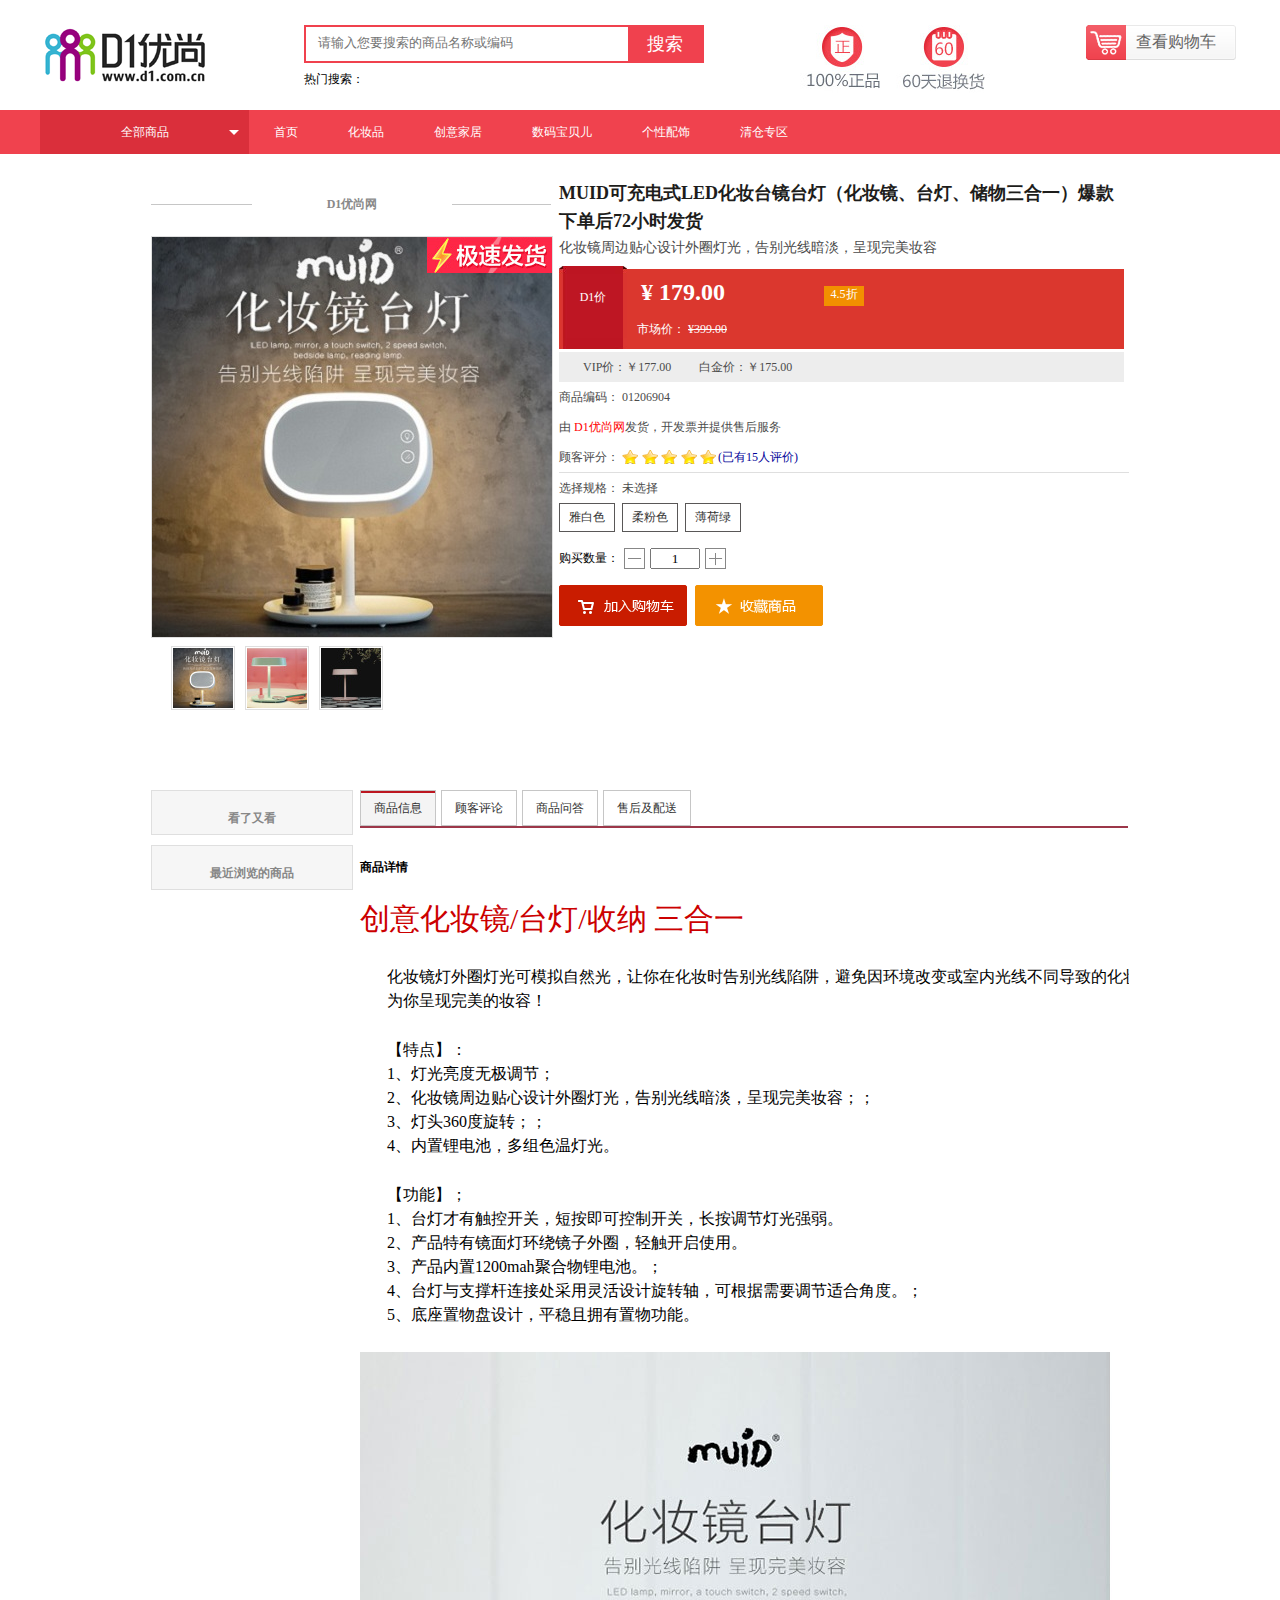
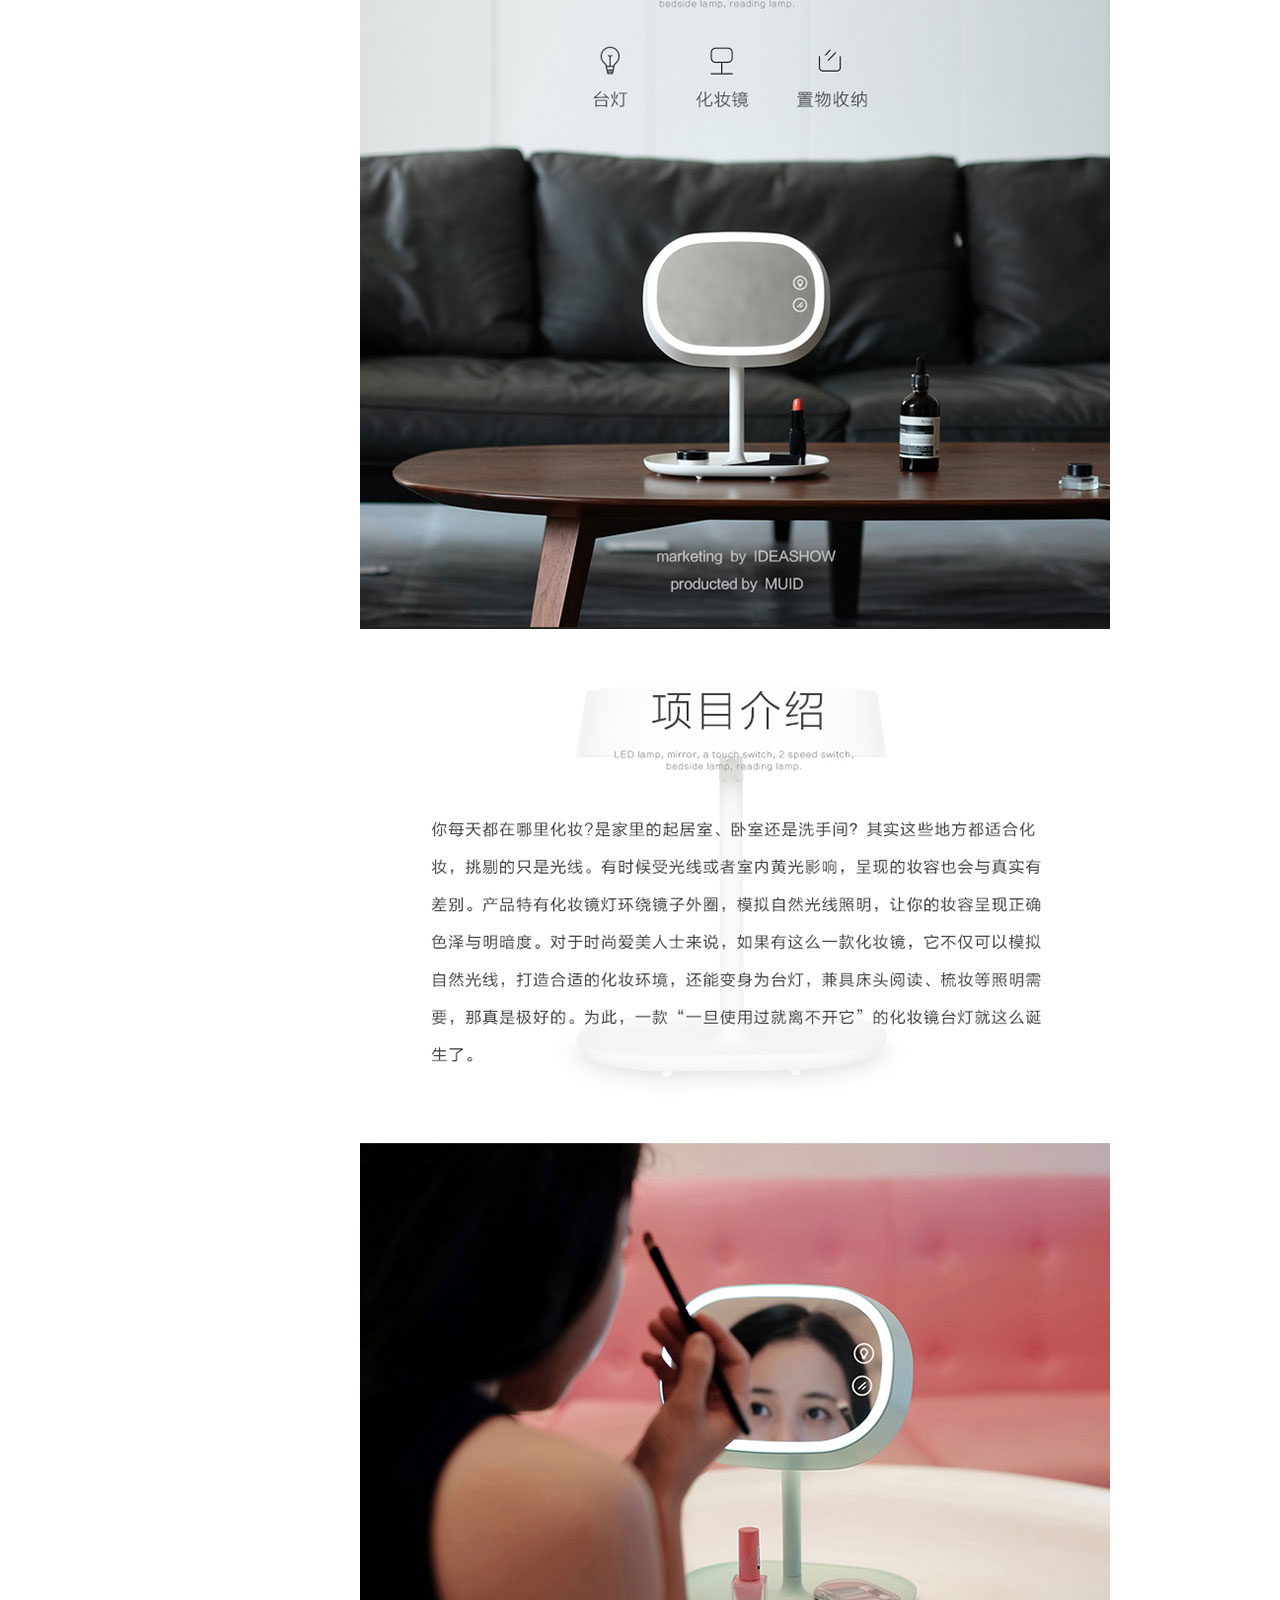
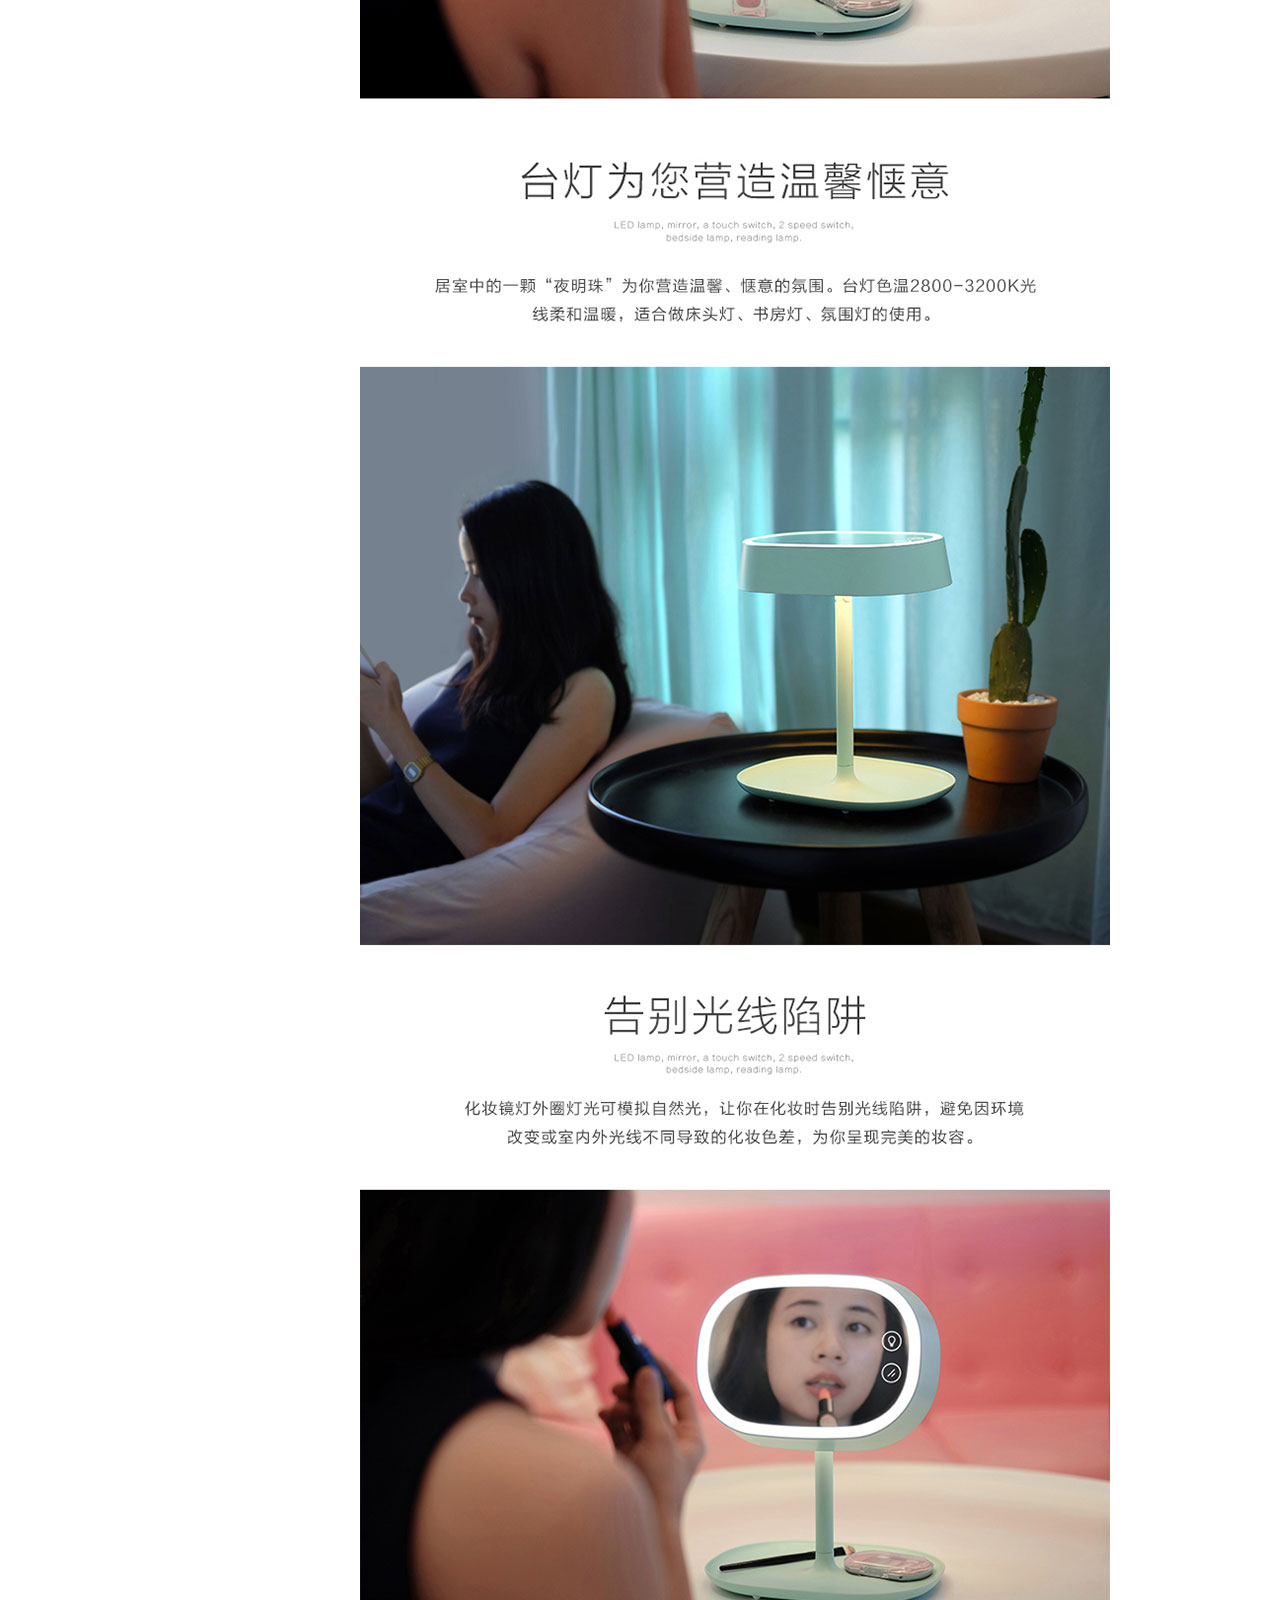
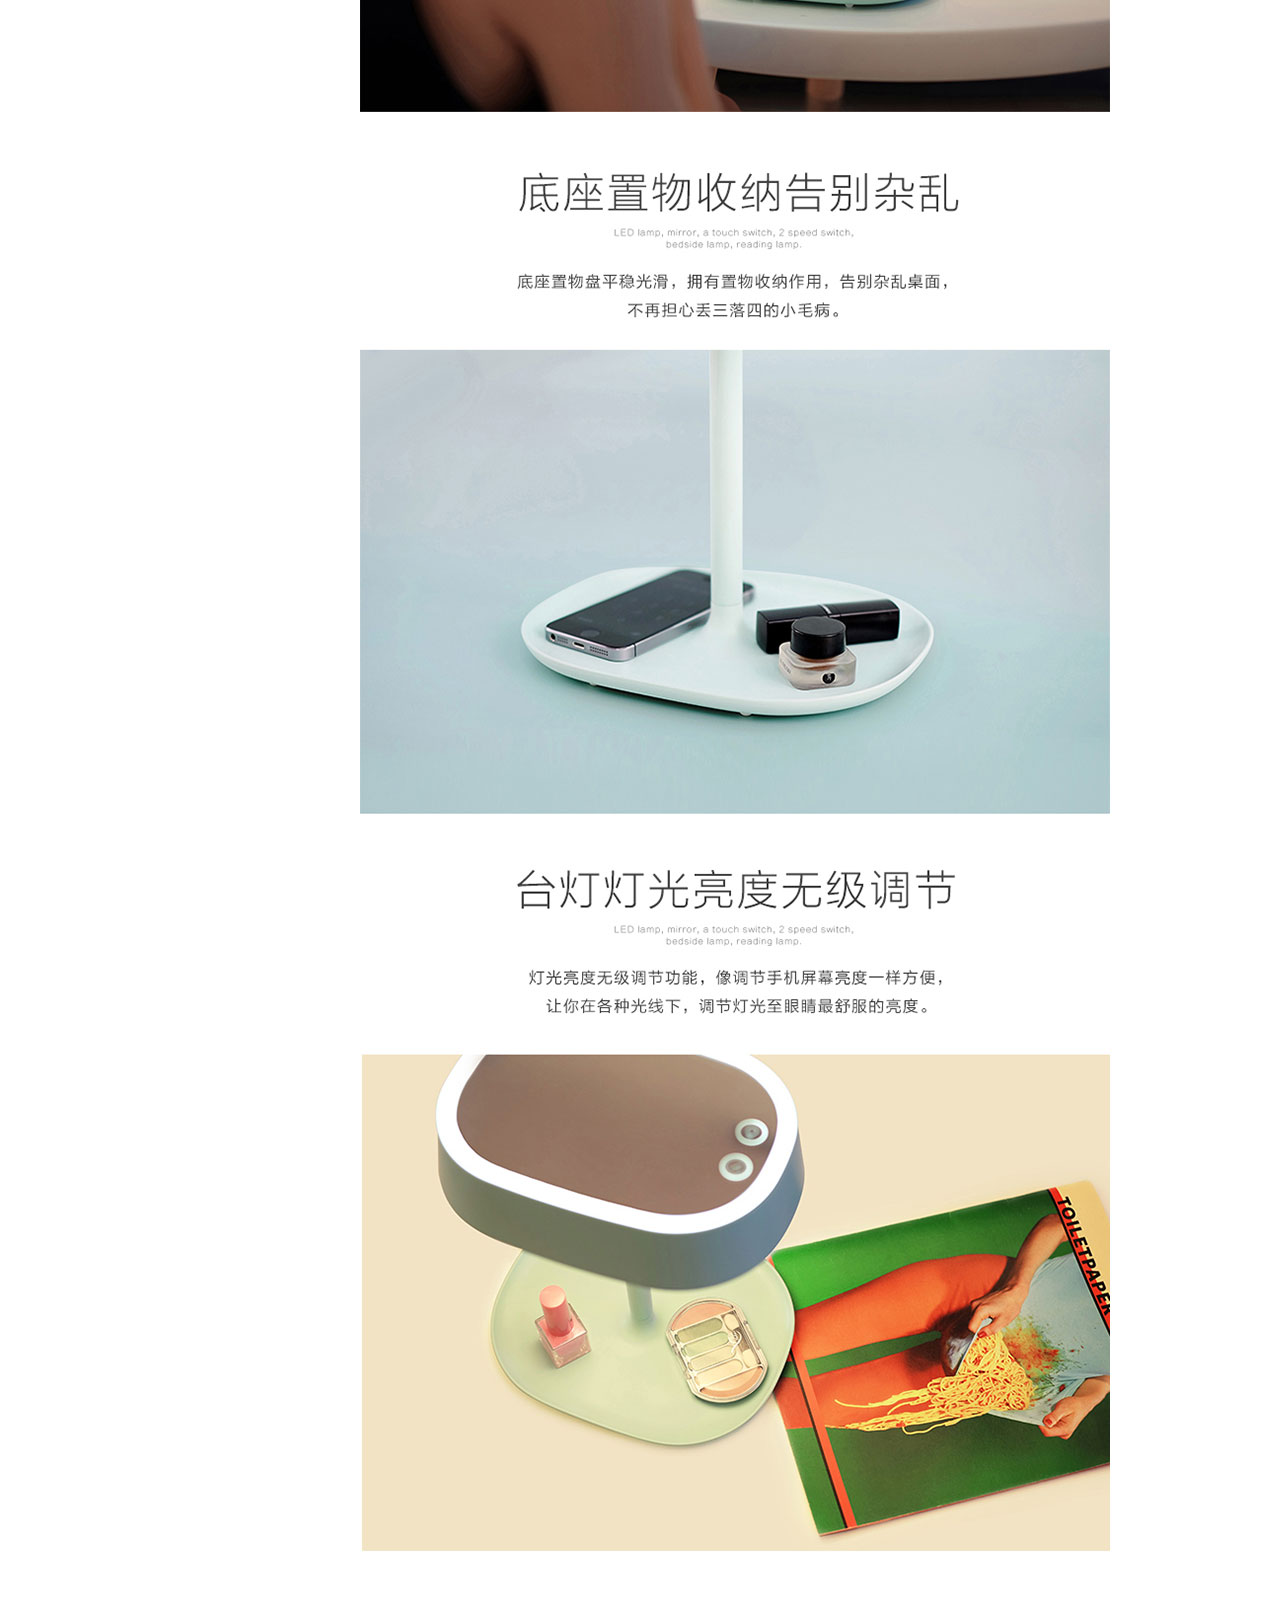
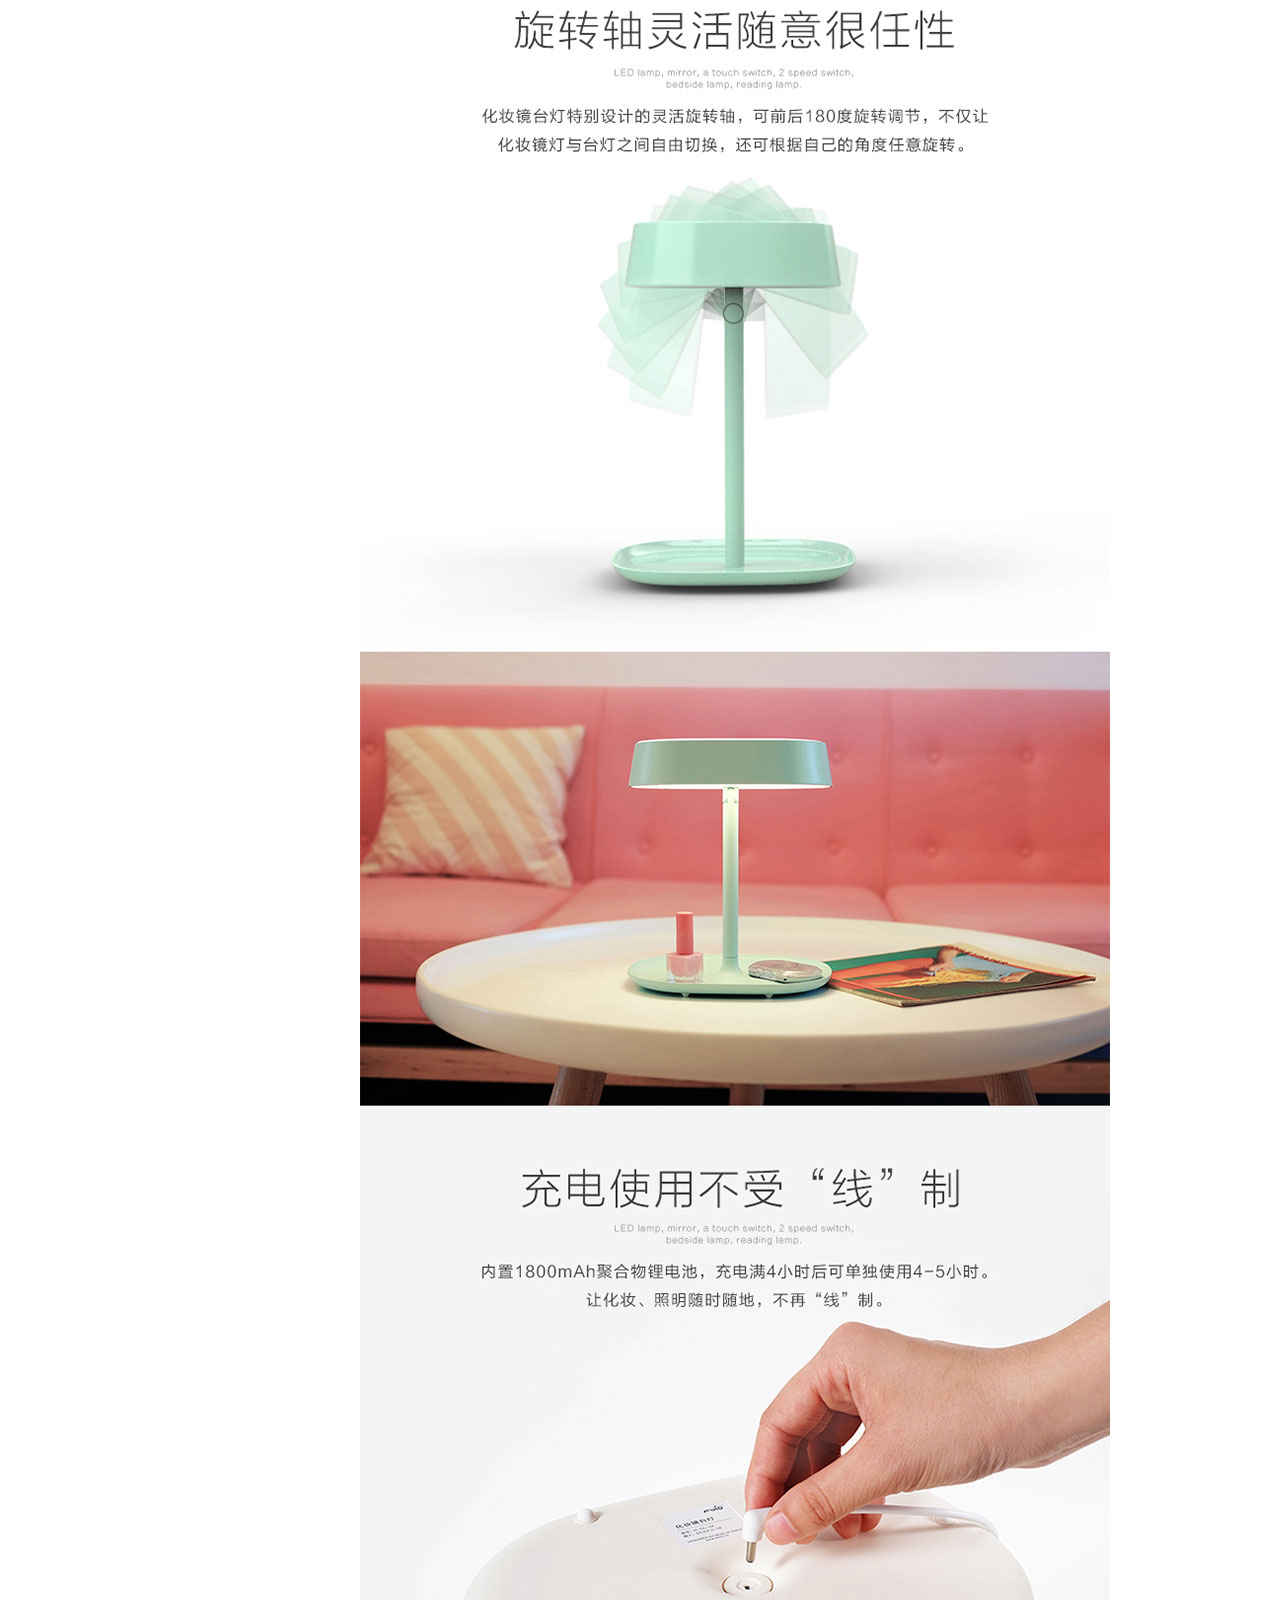
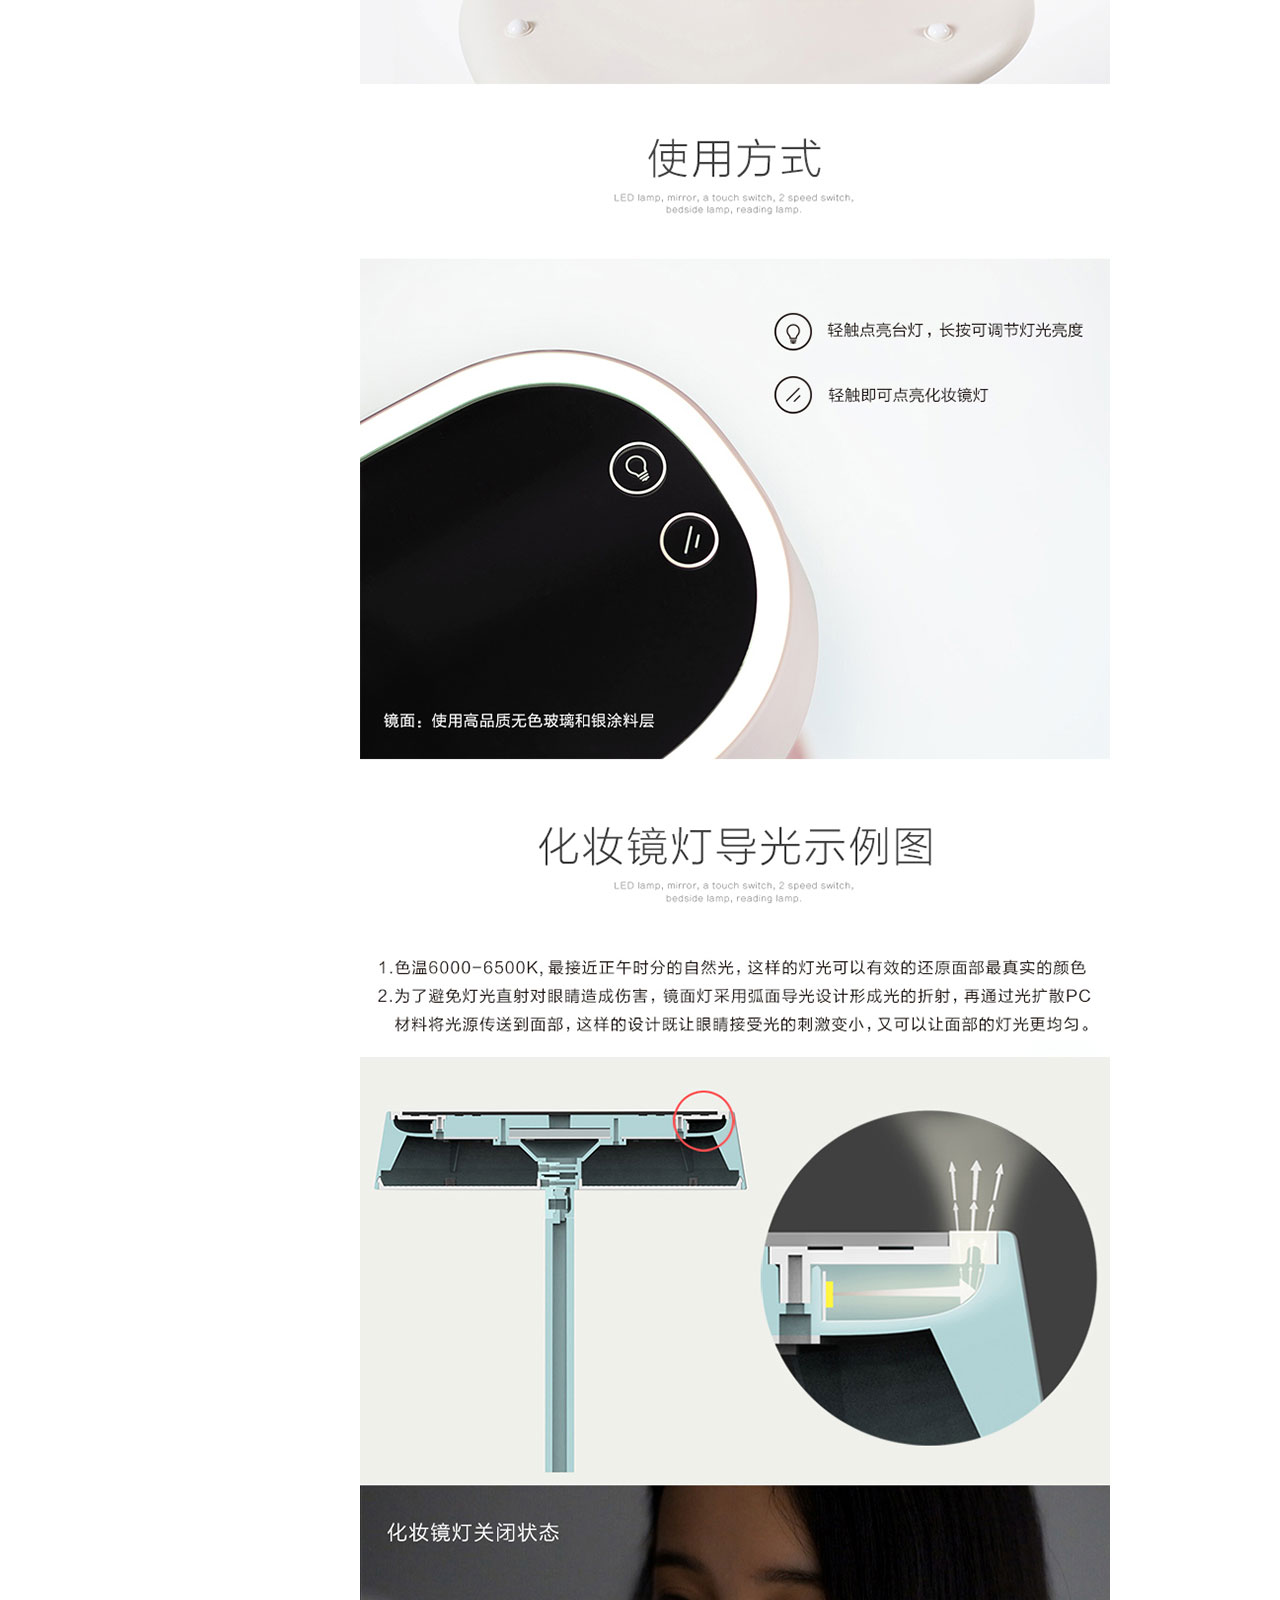
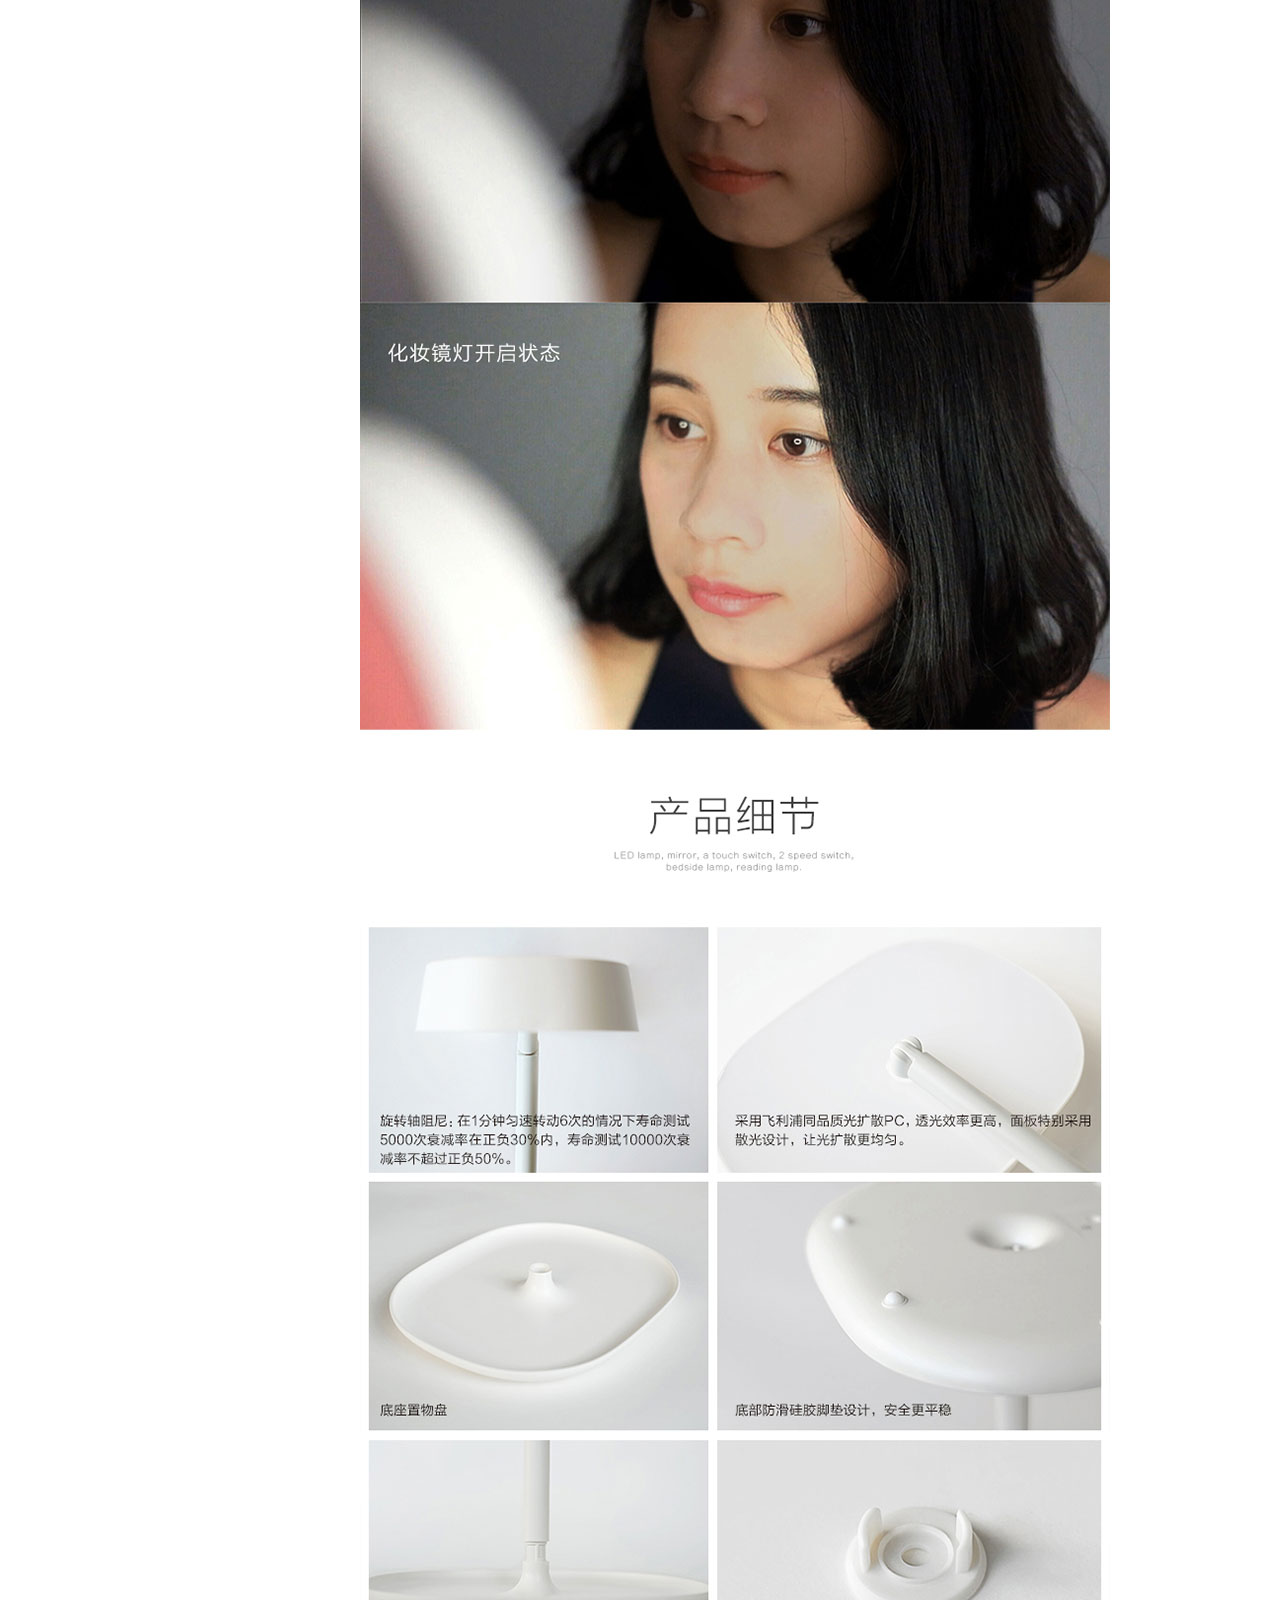
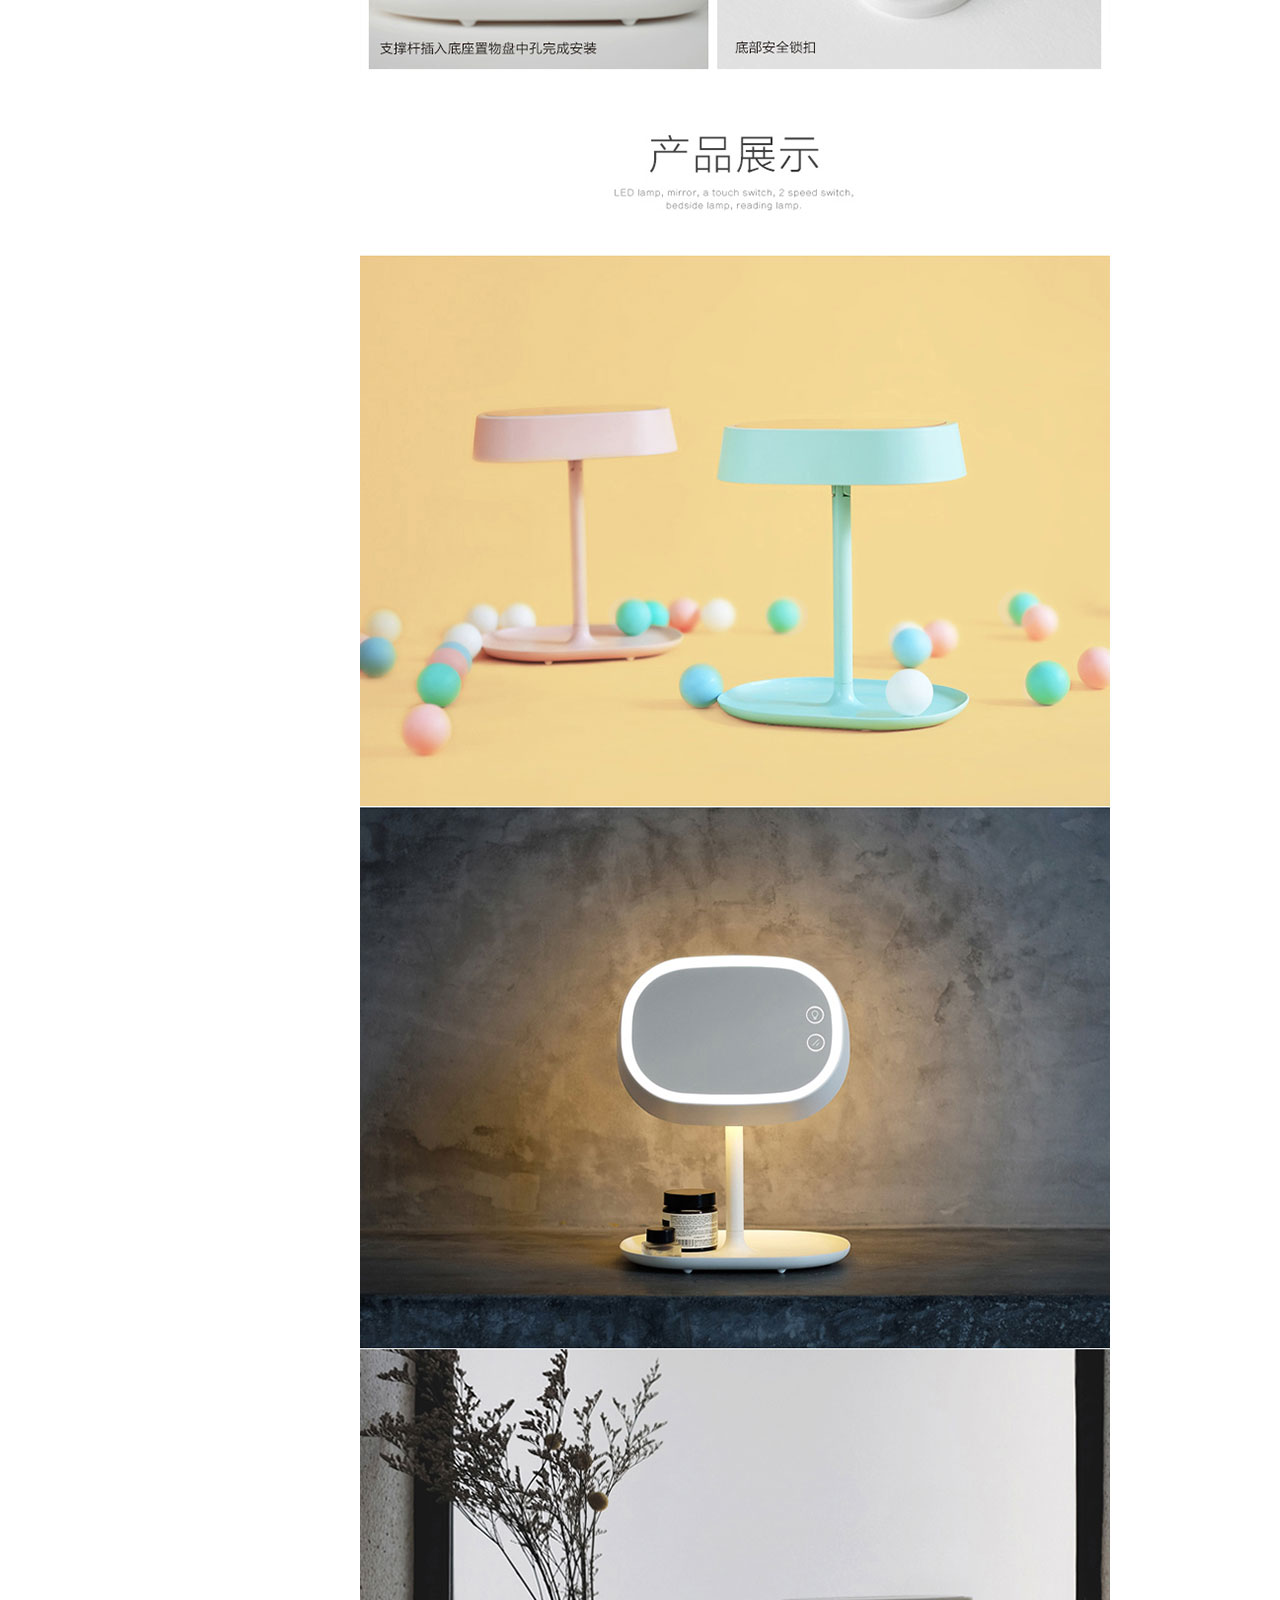
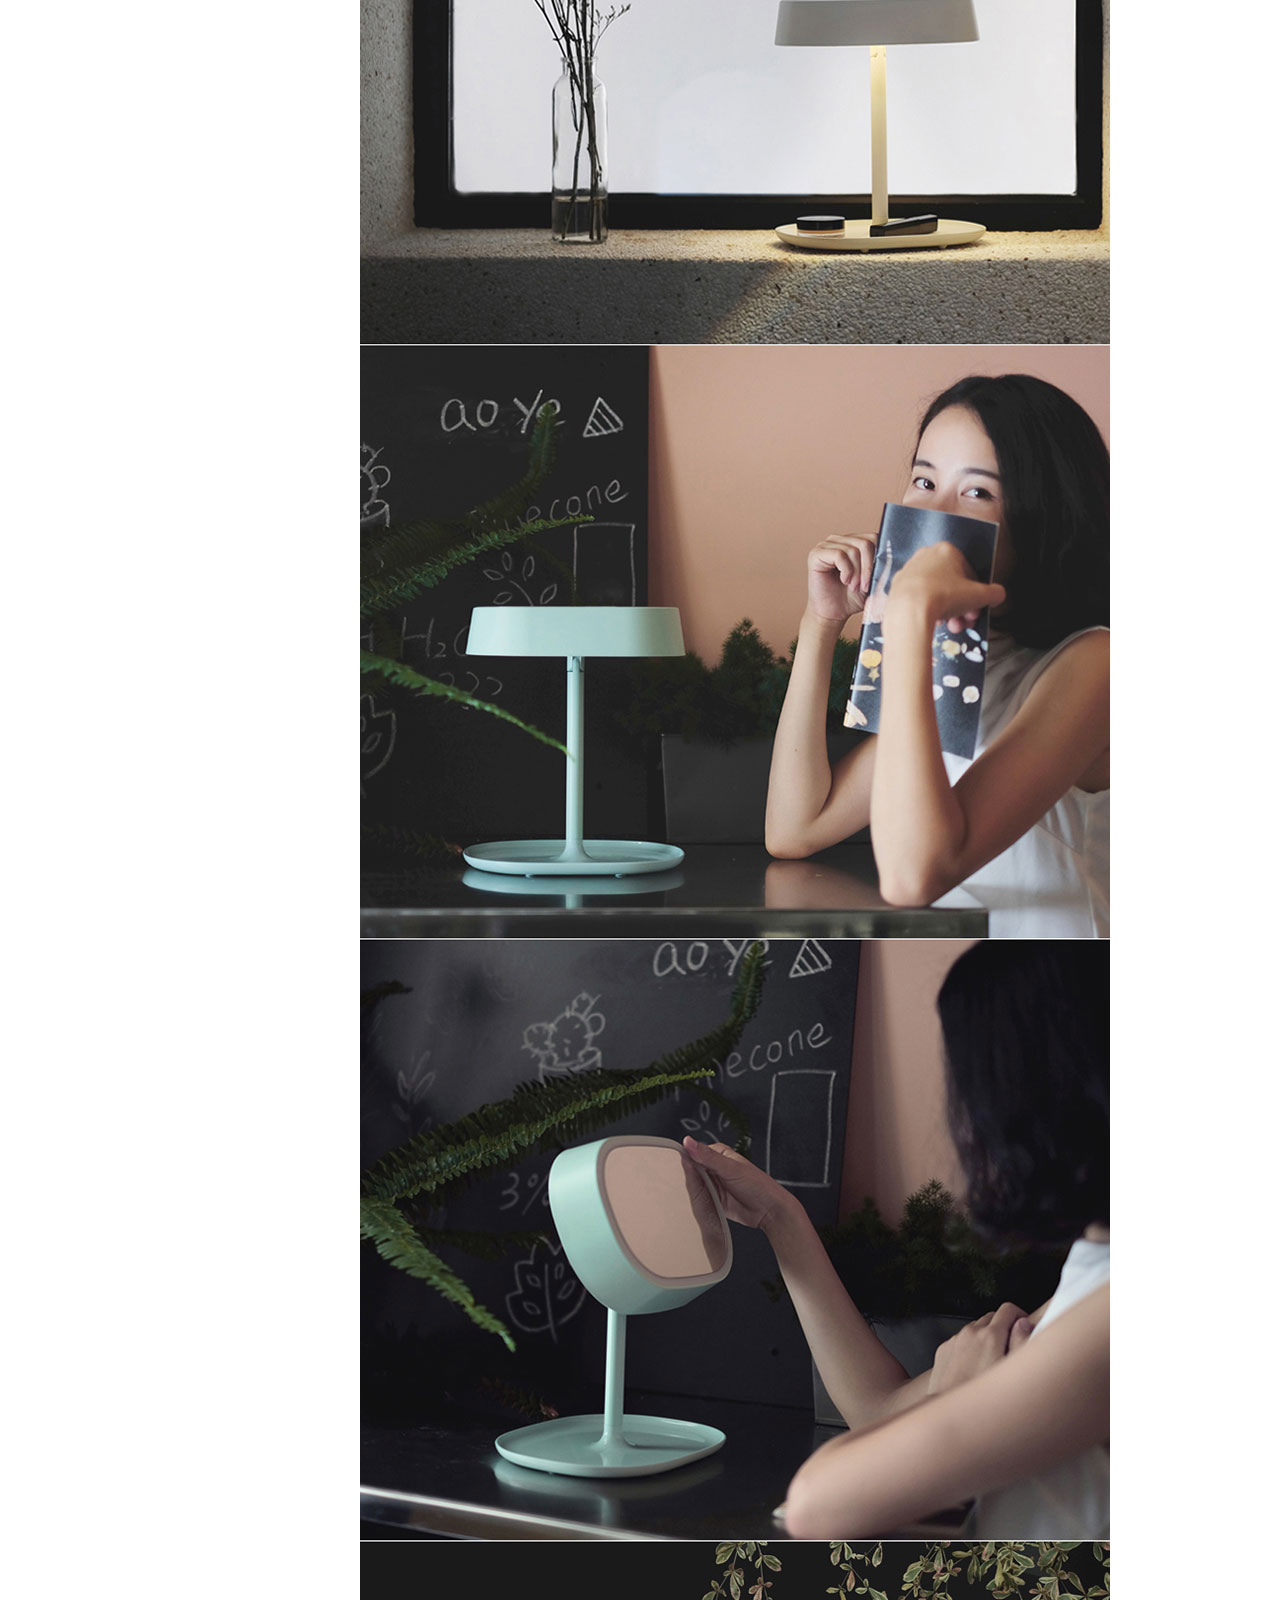
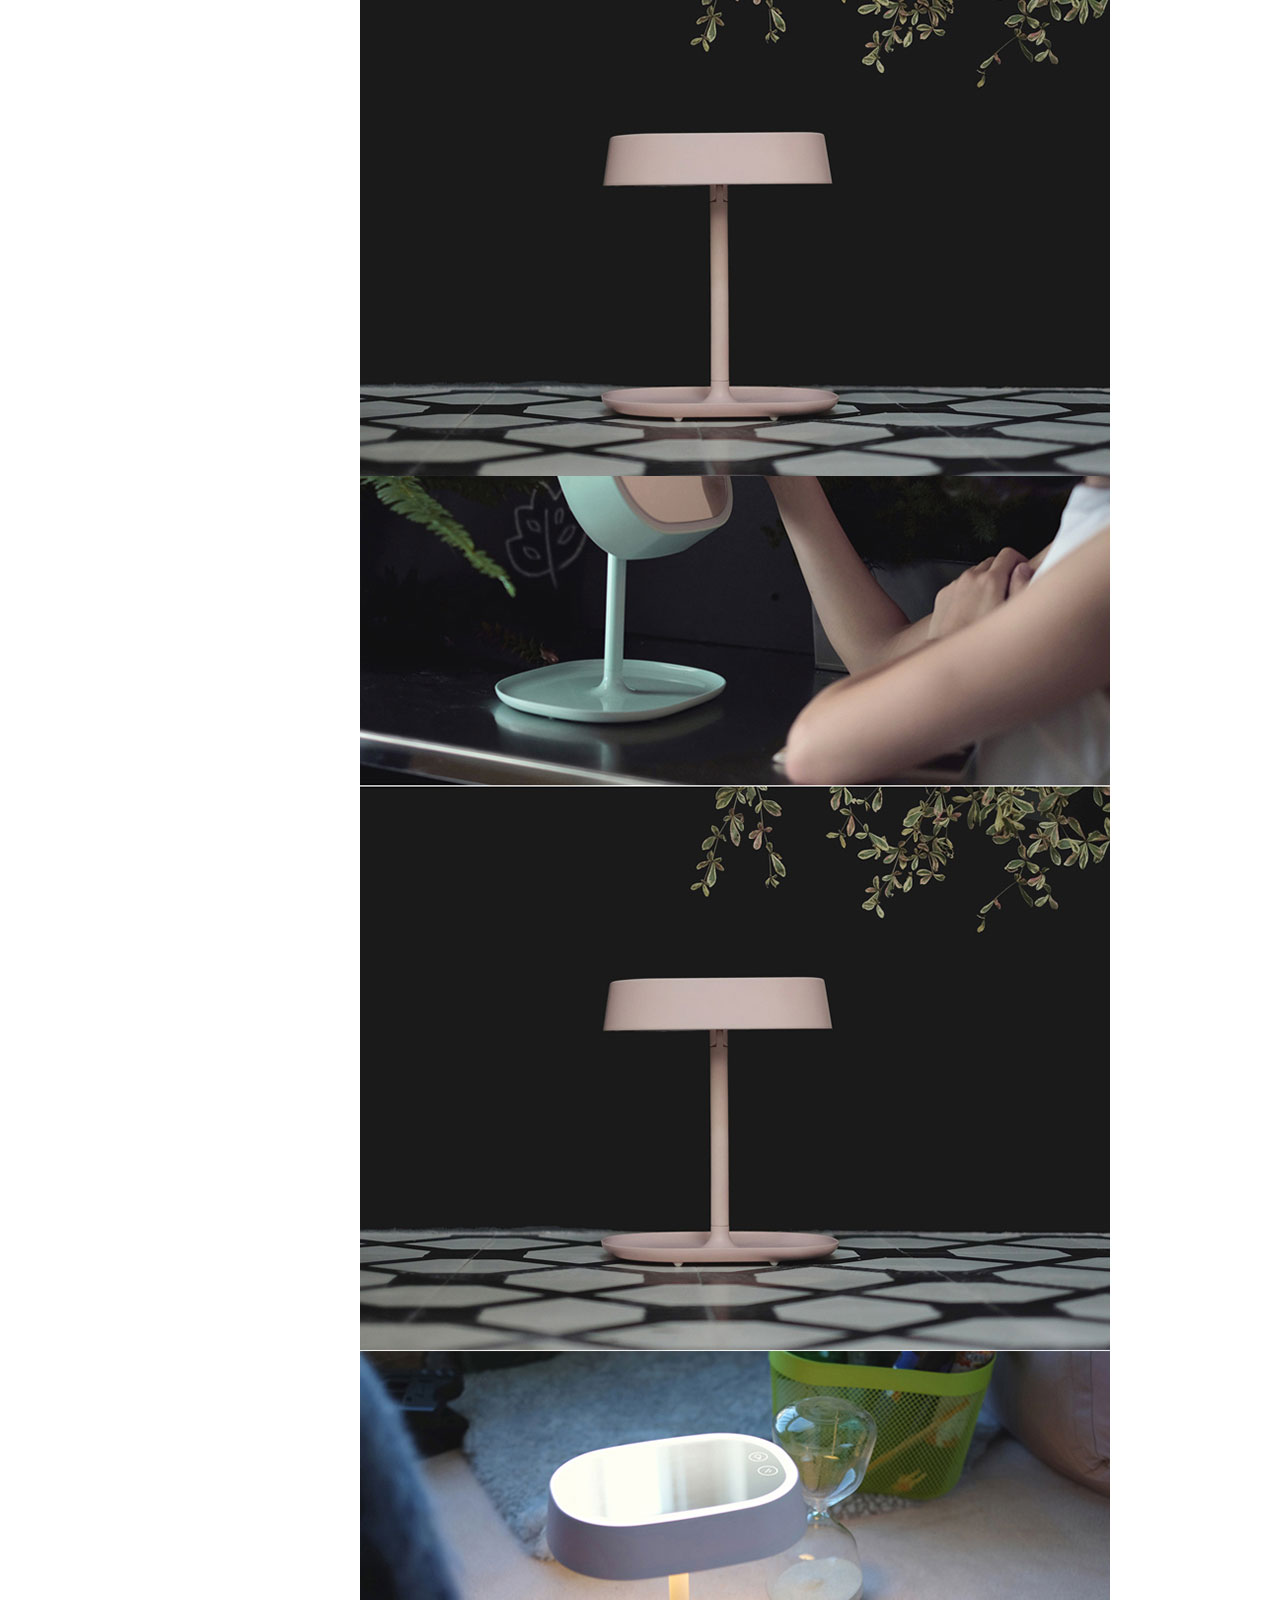
<file: proInformation.html>
<!DOCTYPE html>
<html>

<head>
	<meta charset="UTF-8">
	<title>产品详情</title>
	<link rel="stylesheet" href="css/public.css" />
	<link rel="stylesheet" href="css/index-productList.css" />
	<link rel="stylesheet" href="css/pagination.css" />
	<link rel="stylesheet" href="css/proInformation.css" />
</head>

<body>
	<!--****************************头部******************************-->
	<div class="head head_nochange">
		<div class="shead clear">
			<p class="shead_left">您好，欢迎
				<a id="phone_number" href="javascript:void(0)"></a>来到D1购物
				<a id="quit" href="javascript:void(0)">退出</a>
			</p>
			<ul class="shead_right">
				<li class="right_li">
					<a href="javascript:void(0)">我的账户
						<img src="img/index/xsj.png" />
					</a>
					<ul class="right_li_box hide">
						<li>
							<a href="javascript:void(0)">我的订单</a>
						</li>
						<li>
							<a href="javascript:void(0)">我的优惠券</a>
						</li>
						<li>
							<a href="javascript:void(0)">我的积分</a>
						</li>
						<li>
							<a href="javascript:void(0)">我的收藏</a>
						</li>
						<li>
							<a href="javascript:void(0)">我的晒单</a>
						</li>
						<li>
							<a href="javascript:void(0)">我的评论</a>
						</li>
					</ul>
				</li>
				<li>
					<a href="javascript:void(0)">订单查询</a>
				</li>
				<li>
					<a href="javascript:void(0)">积分换购</a>
				</li>
				<li>
					<a href="javascript:void(0)">帮助中心</a>
				</li>
				<li>
					<a href="javascript:void(0)">手机优尚</a>
				</li>
				<li>
					<a href="javascript:void(0)">在线客服</a>
				</li>
			</ul>
		</div>
	</div>
	<!--*****************head改变*******************************-->
	<div class="head head_change">
		<div class="shead clear">
			<p class="shead_left">您好，欢迎来到D1购物，请
				<a href="logIn.html">登录</a>或
				<a href="register.html">注册</a>
			</p>
			<ul class="shead_right">
				<li class="right_li" id="right_li">
					<a href="javascript:void(0)">我的账户
						<img src="img/index/xsj.png" />
					</a>
					<ul class="right_li_box hide" id="right_li_box">
						<li>
							<a href="javascript:void(0)">我的订单</a>
						</li>
						<li>
							<a href="javascript:void(0)">我的优惠券</a>
						</li>
						<li>
							<a href="javascript:void(0)">我的积分</a>
						</li>
						<li>
							<a href="javascript:void(0)">我的收藏</a>
						</li>
						<li>
							<a href="javascript:void(0)">我的晒单</a>
						</li>
						<li>
							<a href="javascript:void(0)">我的评论</a>
						</li>
					</ul>
				</li>
				<li>
					<a href="javascript:void(0)">订单查询</a>
				</li>
				<li>
					<a href="javascript:void(0)">积分换购</a>
				</li>
				<li>
					<a href="javascript:void(0)">帮助中心</a>
				</li>
				<li>
					<a href="javascript:void(0)">手机优尚</a>
				</li>
				<li>
					<a href="javascript:void(0)">在线客服</a>
				</li>
			</ul>
		</div>
	</div>
	<!--*******************logo**************************-->
	<div class="logo clear">
		<h2 class="logo_pic">
			<a href="javascript:void(0)"></a>
		</h2>
		<div class="logo_link">
			<div class="logo_search clear">
				<input type="text" id="search" placeholder="请输入您要搜索的商品名称或编码" />
				<button id="search-btn">搜索</button>
				<ul class="logo_search_ul">
				</ul>
			</div>
			<p class="logo_link_hot">
				<i>热门搜索：</i>
				<!--<a href="javascript:void(0)">魔兽</a><a href="javascript:void(0)">防晒</a><a href="javascript:void(0)">夏出游</a><a href="javascript:void(0)">度假风</a>-->
			</p>
		</div>
		<span>
			<img src="img/index/help.jpg" />
		</span>
		<!--*********************购物车************************-->
		<a class="logo_cart" href="cart.html">查看购物车</a>
	</div>
	<!--********************导航****************************-->
	<div class="nav">
		<ul class="nav_ul">
			<li class="nav_ul_diff">
				<a class="diff_a" href="javascript:void(0)">全部商品</a>
				<div class="nav_ul_div">
					<div class="nav_ul_div_left">
						<div class="nav_pro_list">
							<h2>护肤品</h2>
							<p>
								<a href="javascript:void(0)">洁面</a>
								<a href="javascript:void(0)">爽肤水</a>
								<a href="javascript:void(0)">精华</a>
								<a href="javascript:void(0)">乳液/面霜</a>
								<a href="javascript:void(0)">眼霜</a>
								<a href="javascript:void(0)">防晒隔离</a>
								<a href="javascript:void(0)">唇部护理</a>
								<a href="javascript:void(0)">面膜/面贴</a>
								<a href="javascript:void(0)">黑头角质</a>
								<a href="javascript:void(0)">护肤套装</a>
								<a href="javascript:void(0)">卸妆</a>
								<a href="javascript:void(0)">身体乳</a>
								<a href="javascript:void(0)">美体塑身</a>
								<a href="javascript:void(0)">脱毛</a>
								<a href="javascript:void(0)">护手霜</a>
								<a href="javascript:void(0)">男士护肤</a>
							</p>
						</div>
						<div class="nav_pro_list">
							<h2>彩妆香水</h2>
							<p>
								<a href="javascript:void(0)">隔离/妆前乳</a>
								<a href="javascript:void(0)">BB霜</a>
								<a href="javascript:void(0)">粉底</a>
								<a href="javascript:void(0)">粉饼</a>
								<a href="javascript:void(0)">睫毛膏</a>
								<a href="javascript:void(0)">眼线</a>
								<a href="javascript:void(0)">眉笔</a>
								<a href="javascript:void(0)">眼影</a>
								<a href="javascript:void(0)">口红/唇彩</a>
								<a href="javascript:void(0)">彩妆套装</a>
								<a href="javascript:void(0)">卸妆</a>
								<a href="javascript:void(0)">美甲</a>
								<a href="javascript:void(0)">遮瑕</a>
								<a href="javascript:void(0)">腮红</a>
								<a href="javascript:void(0)">彩妆工具</a>
								<a href="javascript:void(0)">女士香水</a>
								<a href="javascript:void(0)">男士香水</a>
							</p>
						</div>
						<div class="nav_pro_list">
							<h2>个性配饰</h2>
							<p>
								<a href="javascript:void(0)">项链</a>
								<a href="javascript:void(0)">手链</a>
								<a href="javascript:void(0)">耳饰</a>
								<a href="javascript:void(0)">帽子</a>
								<a href="javascript:void(0)">围巾</a>
								<a href="javascript:void(0)">太阳眼镜</a>
								<a href="javascript:void(0)">眼罩/口罩</a>
								<a href="javascript:void(0)">袜子</a>
								<a href="javascript:void(0)">手表</a>
								<a href="javascript:void(0)">Zippo打火机</a>
								<a href="javascript:void(0)">时尚女包</a>
								<a href="javascript:void(0)">精品男包</a>
								<a href="javascript:void(0)">12星座</a>
								<a href="javascript:void(0)">925纯银</a>
							</p>
						</div>
						<div class="nav_pro_list">
							<h2>创意家居</h2>
							<p>
								<a href="javascript:void(0)">生活日用</a>
								<a href="javascript:void(0)">生活小公具</a>
								<a href="javascript:void(0)">创意收纳</a>
								<a href="javascript:void(0)">厨具餐具</a>
								<a href="javascript:void(0)">家纺布艺</a>
								<a href="javascript:void(0)">家居装饰</a>
								<a href="javascript:void(0)">防雾霾产品</a>
								<a href="javascript:void(0)">家庭影院</a>
								<a href="javascript:void(0)">营养早餐</a>
								<a href="javascript:void(0)">宠物用品</a>
							</p>
						</div>
						<div class="nav_pro_list">
							<h2>数码宝贝</h2>
							<p>
								<a href="javascript:void(0)">创意数码</a>
								<a href="javascript:void(0)">手机伴侣</a>
								<a href="javascript:void(0)">蓝牙音箱耳机</a>
								<a href="javascript:void(0)">家庭影院</a>
								<a href="javascript:void(0)">创意插座</a>
							</p>
						</div>
						<div class="nav_pro_list">
							<h2>时尚热点</h2>
							<p>
								<a href="javascript:void(0)">自拍神器</a>
								<a href="javascript:void(0)">创意数码</a>
								<a href="javascript:void(0)">手机壳</a>
								<a href="javascript:void(0)">清仓</a>
								<a href="javascript:void(0)">太阳的后羿</a>
								<a href="javascript:void(0)">收纳用品</a>
								<a href="javascript:void(0)">投影电视</a>
								<a href="javascript:void(0)">防雾霾</a>
								<a href="javascript:void(0)">营养早餐</a>
								<a href="javascript:void(0)">防晒</a>
								<a href="javascript:void(0)">脱毛止汗</a>
								<a href="javascript:void(0)">美白</a>
								<a href="javascript:void(0)">控油</a>
								<a href="javascript:void(0)">保湿补水</a>
							</p>
						</div>
					</div>
					<div class="nav_ul_div_right">
						<div class="nav_pro_list">
							<h2>热卖品牌</h2>
							<p>
								<a href="javascript:void(0)">兰蔻</a>
								<a href="javascript:void(0)">玫琳凯</a>
								<a href="javascript:void(0)">玉兰油</a>
								<a href="javascript:void(0)">雅诗兰黛</a>
								<a href="javascript:void(0)">倩碧</a>
								<a href="javascript:void(0)">迪奥</a>
								<a href="javascript:void(0)">碧欧泉</a>
								<a href="javascript:void(0)">欧莱雅</a>
								<a href="javascript:void(0)">兰芝</a>
								<a href="javascript:void(0)">高丝</a>
								<a href="javascript:void(0)">薇姿</a>
								<a href="javascript:void(0)">佰草集</a>
								<a href="javascript:void(0)">资生堂</a>
								<a href="javascript:void(0)">DHC</a>
								<a href="javascript:void(0)">阿迪达斯</a>
								<a href="javascript:void(0)">美宝莲</a>
								<a href="javascript:void(0)">雅芳</a>
								<a href="javascript:void(0)">雅漾</a>
								<a href="javascript:void(0)">可贝尔</a>
								<a href="javascript:void(0)">YOUSOO</a>
								<a href="javascript:void(0)">FEEL MIND</a>
								<a href="javascript:void(0)">诗若漫</a>
								<a href="javascript:void(0)">NH户外用品&nbsp;</a>
								<a href="javascript:void(0)">若态</a>
								<a href="javascript:void(0)">阀匠</a>
								<a href="javascript:void(0)">3M</a>
								<a href="javascript:void(0)">酷部落</a>
								<a href="javascript:void(0)">艾米尼</a>
								<a href="javascript:void(0)">迪思拜耳</a>
								<a href="javascript:void(0)">天顺通</a>
								<a href="javascript:void(0)">轰天炮</a>
							</p>
						</div>
					</div>
				</div>
			</li>
			<li>
				<a href="javascript:void(0)">首页</a>
			</li>
			<li>
				<a href="javascript:void(0)">化妆品</a>
			</li>
			<li>
				<a href="javascript:void(0)">创意家居</a>
			</li>
			<li>
				<a href="javascript:void(0)">数码宝贝儿</a>
			</li>
			<li>
				<a href="javascript:void(0)">个性配饰</a>
			</li>
			<li>
				<a href="javascript:void(0)">清仓专区</a>
			</li>
		</ul>
	</div>
	<!--*********************版心区域**************************-->
	<div class="pro-container">
		<div class="container_top">
			<div class="top_left">
				<span>D1优尚网</span>
				<div class="small-box" id="smallBox">
					<!--*****放大镜*****-->
					<div class="tool" id="tool"></div>
					<!--*****图片*****-->
					<a class="l-jing1" href="javascript:void(0)">
						<img id="proImg" src="img/proinformation/l-jing1.jpg" />
					</a>
					<a href="javascript:void(0)">
						<img src="img/proinformation/l-jing2.jpg" />
					</a>
					<a href="javascript:void(0)">
						<img src="img/proinformation/l-jing3.jpg" />
					</a>
					<b></b>
				</div>
				<ul class="pic-list">
					<li>
						<a href="javascript:void(0)">
							<img src="img/proinformation/x-jing1.jpg" />
						</a>
					</li>
					<li>
						<a href="javascript:void(0)">
							<img src="img/proinformation/x-jing2.jpg" />
						</a>
					</li>
					<li>
						<a href="javascript:void(0)">
							<img src="img/proinformation/x-jing3.jpg" />
						</a>
					</li>

				</ul>
				<div class="big_tool" id="bigBox">
					<img class="jing1 bigImg" src="img/proinformation/jing1.jpg" />
					<img class="bigImg" src="img/proinformation/jing2.jpg" />
					<img class="bigImg" src="img/proinformation/jing3.jpg" />
				</div>
			</div>
			<div class="top_right">
				<h2 id="proName">MUID可充电式LED化妆台镜台灯（化妆镜、台灯、储物三合一）爆款下单后72小时发货</h2>
				<span class="r_explian">化妆镜周边贴心设计外圈灯光，告别光线暗淡，呈现完美妆容</span>
				<div class="pro-price">
					<span class="d1_bg">D1价</span>
					<div>
						<a href="javascript:void(0)">¥
							<em id="proPrice">179.00</em>
						</a>
						<i>4.5折</i>
						<span>市场价：
							<del>¥399.00</del>
						</span>
					</div>
				</div>
				<div class="gray_price">
					<a href="javascript:void(0)">VIP价：￥177.00</a>
					<a href="javascript:void(0)">白金价：￥175.00</a>
				</div>
				<span class="pro-color">商品编码：
					<em id="proId">01206904</em>
				</span>
				<span class="pro-color">由
					<a href="javascript:void(0)">D1优尚网</a>发货，开发票并提供售后服务</span>
				<span class="pro-color pro-cdiff">顾客评分：
					<a href="javascript:void(0)">(已有15人评价)</a>
				</span>
				<span class="pro-color">选择规格：
					<i id="proNormas">未选择</i>
				</span>
				<div class="standard">
					<a href="javascript:void(0)">雅白色</a>
					<a href="javascript:void(0)">柔粉色</a>
					<a href="javascript:void(0)">薄荷绿</a>
				</div>
				<div class="purchase">
					<span>购买数量：</span>
					<a class="bgj-same" href="javascript:void(0)"></a>
					<input type="text" class="buy_num" id="proNum" value="1" />
					<a class="bgj-diff" href="javascript:void(0)"></a>
				</div>
				<a class="add_pro" href="javascript:void(0)"></a>
				<a class="collect" href="javascript:void(0)"></a>
			</div>
		</div>
		<div class="container_bottom">
			<div class="bottom_left">
				<div class="see">
					<h2>看了又看</h2>
					<!--<dl>
						<dt><img src="img/proinformation/seemao.png"/></dt>
						<dd>
							<p><a href="javascript:void(0)"></a></p>
							<a class="red_font" href="javascript:void(0)"></a>
							<del></del>
						</dd>
					</dl>-->
				</div>
				<div class="recently">
					<h2>最近浏览的商品</h2>
				</div>
			</div>
			<div class="bottom_right">
				<ul class="bottom_nav">
					<li class="active">
						<a href="javascript:void(0)">商品信息</a>
					</li>
					<li>
						<a href="javascript:void(0)">顾客评论</a>
					</li>
					<li>
						<a href="javascript:void(0)">商品问答</a>
					</li>
					<li>
						<a href="javascript:void(0)">售后及配送</a>
					</li>
				</ul>
				<div class="tab">
					<div class="tab_one cut">

						<span>商品详情</span>
						<h2>创意化妆镜/台灯/收纳 三合一</h2>
						<p>化妆镜灯外圈灯光可模拟自然光，让你在化妆时告别光线陷阱，避免因环境改变或室内光线不同导致的化妆色差，为你呈现完美的妆容！
						</p>
						<p>【特点】：
							<br /> 1、灯光亮度无极调节；
							<br /> 2、化妆镜周边贴心设计外圈灯光，告别光线暗淡，呈现完美妆容；；
							<br /> 3、灯头360度旋转；；
							<br /> 4、内置锂电池，多组色温灯光。
						</p>
						<p>【功能】；
							<br /> 1、台灯才有触控开关，短按即可控制开关，长按调节灯光强弱。
							<br /> 2、产品特有镜面灯环绕镜子外圈，轻触开启使用。
							<br /> 3、产品内置1200mah聚合物锂电池。；
							<br /> 4、台灯与支撑杆连接处采用灵活设计旋转轴，可根据需要调节适合角度。；
							<br /> 5、底座置物盘设计，平稳且拥有置物功能。
						</p>
						<img src="img/proinformation/show.jpg" />

					</div>
					<div class="tab_two  cut"></div>
					<div class="tab_three  cut">
						<p class="warm_tip">温馨提示：因厂家更改商品包装、产地或者更换随机附件等没有任何提前通知，且每位咨询者购买情况、提问时间等不同，为此以下回复仅对提问者3天内有效，其他网友仅供参考！若由此给您带来不便请多多谅解，谢谢！</p>
						<p class="publish">发表咨询 </p>
						<p class="statement">声明：您可在购买前对产品包装、颜色、运输、库存等方面进行咨询，我们有专人进行回复！因厂家随时会更改一些产品的包装、颜色、 产地等参数，所以该回复仅在当时对提问者有效，其他网友仅供参考！咨询回复的工作时间为：周一至周日：9:00至21:00，请耐心等待工作人员的回复。
						</p>
						<div class="consult">
							<h4>咨询类型</h4>
							<input type="radio" name="type" />
							<span>商品咨询</span>
							<input type="radio" name="type" />
							<span>库存及配送</span>
							<input type="radio" name="type" />
							<span>支付问题</span>
							<input type="radio" name="type" />
							<span>发票及保修 </span>
							<input type="radio" name="type" />
							<span>促销及赠品</span>
						</div>
						<h4>咨询内容</h4>
						<textarea class="text"></textarea>
						<a class="post" href="javascript:void(0)"></a>
					</div>
					<div class="tab_four  cut">
						<p>因厂商会在没有任何提前通知的情况下更改商品包装、产地或者一些附件，因此您收到的商品有可能与我们提供的图片、附件说明不完全一致,请您以收到商品的包装清单为准。D1可确保为原装正品。同时我们会尽量做到及时更新,若由此给您带来不便敬请谅解！</p>
						<p>服 务： 此商品由
							<a href="javascript:void(0)">D1优尚网</a> 负责发货，开具发票及售后服务
							<br /> 发 货： 从 广东省广州市 发出
							<br /> 配 送： 默认 圆通快递 或 EMS
							<br /> 退换货地址： 请按
							<发货单>上的退换货地址寄回。</p>
						<p> D1保证所售出的商品都是通过正规渠道配货发货，您享有与其它途径购买的商品同样的服务。如果您所购买的产品存在质量问题，在未经使用的情况下，您可以享受 30 天退换货的服务。
							<br /> 申请退换货可以自助操作：登录官网
							<a href="">订单查询</a> ，点击 退换货申请，按步骤操作即可。如需人工帮助，请咨询在线客服： 在线客服 以下情况不予办理退换货：
							<br /> （1）任何非由本公司出售的商品，不予办理退换货；
							<br /> （2）任何已使用商品，不予办理退换货，但有质量问题除外；
							<br /> （3）密封产品原包装打开，非质量问题不予退换；
							<br /> （4）因人为疏忽或使用不当而导致的商品损坏不予退换；
							<br /> （5）任何事先注明不在退换货范围的特殊商品，不予退换； </p>
					</div>
				</div>
				<div class="remark">
					<h3>顾客评论</h3>
					<span class="buy_pass">购买过的顾客评分 |
						<i></i>
					</span>
					<div class="all_assess">
						<!--<div class="assess">
							<dl class="assess_left">
								<dt><img src="img/proinformation/hyimg.jpg" /></dt>
								<dd>
									<a href="javascript:void(0)">**学生桂晨曦</a>
									<a href="javascript:void(0)">普通会员</a>
								</dd>
							</dl>
							<div class="access_right">
								<i></i>
								<div class="detailed">
									<span>评分：<b></b><em>2016-06-28</em></span>
									<p>包装很好，女朋友很喜欢，很不错很有创意的小东西。</p>
								</div>
							</div>
						</div>-->
					</div>
					<div class="pagination" id="pagination"></div>
				</div>
			</div>
		</div>
	</div>
	<!--********************各种信息****************************-->
	<div class="message">
		<div class="product">
			<p class="p1"></p>
			<p class="p2"></p>
			<p class="p3"></p>
			<p class="p4"></p>
		</div>
		<div class="information">
			<ul>
				<li class="bigSize">购物帮助</li>
				<li>
					<a href="javascript:void(0)">购物的基本问题</a>
				</li>
				<li>
					<a href="javascript:void(0)">如何使用优惠券</a>
				</li>
				<li>
					<a href="javascript:void(0)">如何累计并消费积分</a>
				</li>
				<li>
					<a href="javascript:void(0)">第一次购物体验</a>
				</li>
			</ul>
			<ul>
				<li class="bigSize">支付方式</li>
				<li>
					<a href="javascript:void(0)">货到付款</a>
				</li>
				<li>
					<a href="javascript:void(0)">银行电汇</a>
				</li>
				<li>
					<a href="javascript:void(0)">网银支付</a>
				</li>
				<li>
					<a href="javascript:void(0)">邮局付款</a>
				</li>
			</ul>
			<ul>
				<li class="bigSize">配送方式及费用</li>
				<li class="red">
					<a href="javascript:void(0)">物流信息查询</a>
				</li>
				<li>
					<a href="javascript:void(0)">配送范围</a>
				</li>
				<li>
					<a href="javascript:void(0)">配送方式</a>
				</li>
				<li>
					<a href="javascript:void(0)">运费说明</a>
				</li>
			</ul>
			<ul>
				<li class="bigSize">售后服务</li>
				<li>
					<a href="javascript:void(0)">D1品质保证原则</a>
				</li>
				<li>
					<a href="javascript:void(0)">D1退货总原则</a>
				</li>
				<li>
					<a href="javascript:void(0)">D1退换货及地址流程</a>
				</li>
				<li>
					<a href="javascript:void(0)">D1退换货特殊说明</a>
				</li>
			</ul>
			<ul>
				<li class="bigSize">VIP特享政策</li>
				<li>
					<a href="javascript:void(0)">VIP会员的优惠及服务</a>
				</li>
				<li>
					<a href="javascript:void(0)">如何获得和保持VIP</a>
				</li>
				<li>
					<a href="javascript:void(0)">如何升级为白金VIP</a>
				</li>
				<li>
					<a href="javascript:void(0)">白金VIP的优惠及服务</a>
				</li>
			</ul>
			<p class="ewm"></p>
		</div>
	</div>
	<!--bottom 底部-->
	<div class="bottom">
		<p class="p5">
			<a class="noback" href="javascript:void(0)">联系我们</a>
			<a href="javascript:void(0)">关于我们</a>
			<a href="javascript:void(0)">配送范围</a>
			<a href="javascript:void(0)">如何付款</a>
			<a href="javascript:void(0)">品牌合作</a>
			<a href="javascript:void(0)">友情链接</a>
			<a href="javascript:void(0)">全珠创意购</a>
		</p>
		<p class="p6">
			<a class="nomartop" href="javascript:void(0)">
				<img src="img/register/wei_349.gif" />
			</a>
			<a href="javascript:void(0)">
				<img src="img/register/cx.png" />
			</a>
			<a href="javascript:void(0)">
				<img src="img/register/ceca.gif" />
			</a>
			<a href="javascript:void(0)">
				<img src="img/register/beca.gif" />
			</a>
			<a href="javascript:void(0)">
				<img src="img/register/top100_logo.gif" />
			</a>
			<a href="javascript:void(0)">
				<img src="img/register/redlogo.gif" />
			</a>
		</p>
		<p class="p7">京ICP证030072号 京公网安备：110108905029 www.D1.com.cn Copyright 2002-2016 D1优尚网 版权所有</p>
	</div>
	<!--****************阴影模块***********************-->
	<div class="black"></div>
	<div class="tip_div">
		<span class="tip_title">提示：
			<a class="tip_hide" href="javascript:void(0)">×</a>
		</span>
		<p>
			<i></i>您好！请选择规格！</p>
		<a class="yes" href="javascript:void(0)">确定</a>
	</div>
	<script type="text/javascript" src="js/require.js"></script>

	<script>
		require(["./js/require.config"], function () {
			require(["index","proInfo"]); //index=>调用 pagePlugIn,index_productList
		})
	</script>
</body>

</html>
</file>
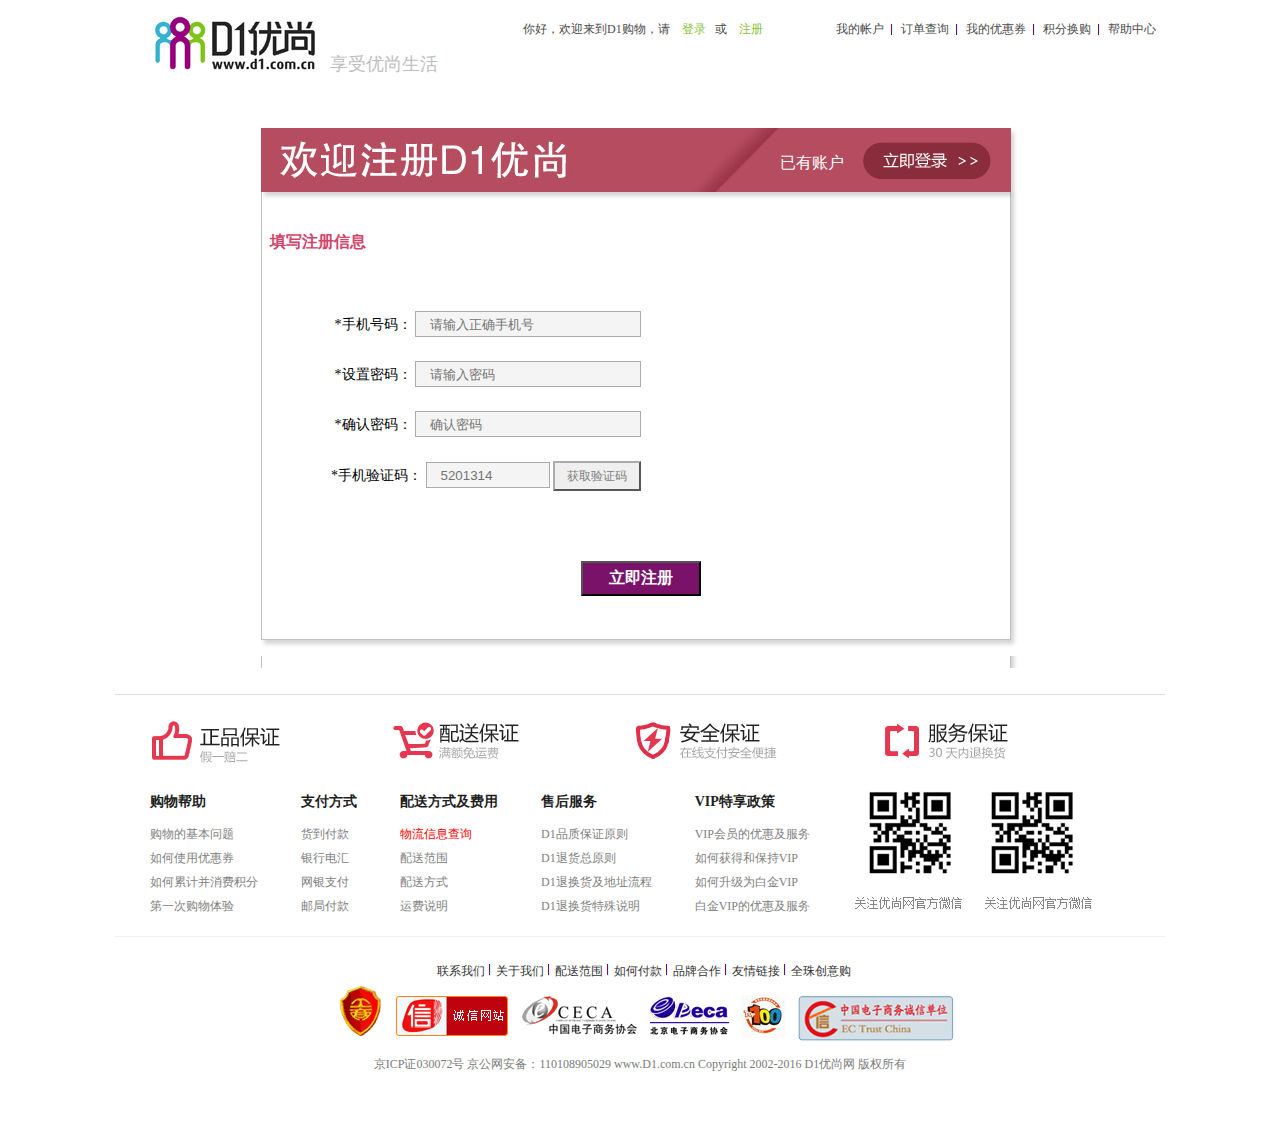
<file: register.html>
<!DOCTYPE html>
<html>

<head>
	<meta charset="UTF-8">
	<title>注册</title>
	<link rel="stylesheet" href="css/register.css" />
	<link rel="stylesheet" href="css/public.css" />
	<link rel="stylesheet" href="css/s-public.css" />
</head>

<body>
	<!--head 头部-->
	<div class="head">
		<h2>
			<a href="javascript:void(0)"></a>
		</h2>
		<span>
			<a href="javascript:void(0)">享受优尚生活</a>
		</span>
		<p>你好，欢迎来到D1购物，请
			<a href="logIn.html">登录</a>或
			<a href="register.html">注册</a>
		</p>
		<ul>
			<li>
				<a href="javascript:void(0)">我的帐户</a>
			</li>
			<li>
				<a href="javascript:void(0)">订单查询</a>
			</li>
			<li>
				<a href="javascript:void(0)">我的优惠券</a>
			</li>
			<li>
				<a href="javascript:void(0)">积分换购</a>
			</li>
			<li class="nobg">
				<a href="javascript:void(0)">帮助中心</a>
			</li>
		</ul>
	</div>
	<!--typeArea 版心-->
	<div class="typeArea">
		<div class="register">
			<!--版心标题-->
			<div class="typeTop">
				<a class="account" href="login.html">已有账户</a>
				<a class="logIn" href="javascript:void(0)"></a>
			</div>
			<h3>填写注册信息</h3>
			<!--手机号码-->
			<div class="register-box">
				<div class="box">
					<label>&nbsp;*手机号码：</label>
					<input type="text" id="phone" placeholder="请输入正确手机号" />
					<i></i>
				</div>
				<span>请输入正确手机号</span>
			</div>

			<!--设置密码-->
			<div class="register-box">
				<div class="box">
					<label>&nbsp;*设置密码：</label>
					<input type="password" id="pwd" placeholder="请输入密码" />
					<i></i>
				</div>
				<span>请填写长度为6-20字符的密码，字母不区分大小写</span>
			</div>
			<!--确认密码-->
			<div class="register-box">
				<div class="box">
					<label>&nbsp;*确认密码：</label>
					<input type="password" id="pwd2" placeholder="确认密码" />
					<i></i>
				</div>
				<span>密码不一致</span>
			</div>
			<!--手机验证码-->
			<div class="register-box">
				<div class="box">
					<label>*手机验证码：</label>
					<input type="text" id="number" class="short" disabled placeholder="5201314" />
					<button id="btn">获取验证码</button>
				</div>
				<span>验证码错误</span>
			</div>
			<button id="btn2" class="btn2">立即注册</button>
			<div class="typeBottom"></div>
		</div>
	</div>
	<!--message 各种信息-->
	<div class="message">
		<div class="product">
			<p class="p1"></p>
			<p class="p2"></p>
			<p class="p3"></p>
			<p class="p4"></p>
		</div>
		<div class="information">
			<ul>
				<li class="bigSize">购物帮助</li>
				<li>
					<a href="javascript:void(0)">购物的基本问题</a>
				</li>
				<li>
					<a href="javascript:void(0)">如何使用优惠券</a>
				</li>
				<li>
					<a href="javascript:void(0)">如何累计并消费积分</a>
				</li>
				<li>
					<a href="javascript:void(0)">第一次购物体验</a>
				</li>
			</ul>
			<ul>
				<li class="bigSize">支付方式</li>
				<li>
					<a href="javascript:void(0)">货到付款</a>
				</li>
				<li>
					<a href="javascript:void(0)">银行电汇</a>
				</li>
				<li>
					<a href="javascript:void(0)">网银支付</a>
				</li>
				<li>
					<a href="javascript:void(0)">邮局付款</a>
				</li>
			</ul>
			<ul>
				<li class="bigSize">配送方式及费用</li>
				<li class="red">
					<a href="javascript:void(0)">物流信息查询</a>
				</li>
				<li>
					<a href="javascript:void(0)">配送范围</a>
				</li>
				<li>
					<a href="javascript:void(0)">配送方式</a>
				</li>
				<li>
					<a href="javascript:void(0)">运费说明</a>
				</li>
			</ul>
			<ul>
				<li class="bigSize">售后服务</li>
				<li>
					<a href="javascript:void(0)">D1品质保证原则</a>
				</li>
				<li>
					<a href="javascript:void(0)">D1退货总原则</a>
				</li>
				<li>
					<a href="javascript:void(0)">D1退换货及地址流程</a>
				</li>
				<li>
					<a href="javascript:void(0)">D1退换货特殊说明</a>
				</li>
			</ul>
			<ul>
				<li class="bigSize">VIP特享政策</li>
				<li>
					<a href="javascript:void(0)">VIP会员的优惠及服务</a>
				</li>
				<li>
					<a href="javascript:void(0)">如何获得和保持VIP</a>
				</li>
				<li>
					<a href="javascript:void(0)">如何升级为白金VIP</a>
				</li>
				<li>
					<a href="javascript:void(0)">白金VIP的优惠及服务</a>
				</li>
			</ul>
			<p class="ewm"></p>
		</div>
	</div>
	<!--bottom 底部-->
	<div class="bottom">
		<p class="p5">
			<a class="noback" href="javascript:void(0)">联系我们</a>
			<a href="javascript:void(0)">关于我们</a>
			<a href="javascript:void(0)">配送范围</a>
			<a href="javascript:void(0)">如何付款</a>
			<a href="javascript:void(0)">品牌合作</a>
			<a href="javascript:void(0)">友情链接</a>
			<a href="javascript:void(0)">全珠创意购</a>
		</p>
		<p class="p6">
			<a class="nomartop" href="javascript:void(0)">
				<img src="img/register/wei_349.gif" />
			</a>
			<a href="javascript:void(0)">
				<img src="img/register/cx.png" />
			</a>
			<a href="javascript:void(0)">
				<img src="img/register/ceca.gif" />
			</a>
			<a href="javascript:void(0)">
				<img src="img/register/beca.gif" />
			</a>
			<a href="javascript:void(0)">
				<img src="img/register/top100_logo.gif" />
			</a>
			<a href="javascript:void(0)">
				<img src="img/register/redlogo.gif" />
			</a>
		</p>
		<p class="p7">京ICP证030072号 京公网安备：110108905029 www.D1.com.cn Copyright 2002-2016 D1优尚网 版权所有</p>
	</div>

	<script type="text/javascript" src="js/require.js"></script>
	<script>
		require(["./js/require.config"], function () {
			require(["register"]);
		})
	</script>
</body>

</html>
</file>
<file: css/public.css>
body,
ul,
li,
dl,
dt,
dd,
p,
ol,
h1,
h2,
h3,
h4,
h5,
h6,
form,
img,
table,
fieldset,
legend {
    margin: 0;
    padding: 0;
    -webkit-user-select: none;
    -moz-user-select: none;
    -ms-user-select: none;
    user-select: none;
}

ul,
li,
ol {
    list-style: none;
}

img,
fieldset {
    border: 0;
}

img {
    display: block;
}

a {
    text-decoration: none;
    color: #333;
}

h1,
h2,
h3,
h4,
h5,
h6 {
    font-weight: 100;
}

body {
    font-size: 12px;
    font-family: "宋体";
}

input,
a {
    outline: none;
}

input[type="text"],
input[type="password"] {
    text-indent: 12px;
}

/*------------------message------------------------*/

.message {
    width: 1050px;
    margin: 0 auto;
    border-top: 1px solid #dddddd;
}

.message .product {
    padding: 25px 0 26px 0;
    overflow: hidden;
}

.message .product p {
    height: 44px;
    float: left;
}

.message .product .p1 {
    width: 128px;
    background: url(../img/register/index_iconnew.png) no-repeat 0 -80px;
    margin-left: 37px;
    margin-right: 111px;
}

.message .product .p2 {
    width: 129px;
    background: url(../img/register/index_iconnew.png) no-repeat -156px -80px;
    margin-right: 116px;
}

.message .product .p3 {
    width: 144px;
    background: url(../img/register/index_iconnew.png) no-repeat -331px -80px;
    margin-right: 103px;
}

.message .product .p4 {
    width: 128px;
    background: url(../img/register/index_iconnew.png) no-repeat -514px -80px;
}

.information {
    overflow: hidden;
    padding: 0 0 18px 35px;
    border-bottom: 1px solid #f1f1f1;
}

.information ul {
    float: left;
    padding-right: 43px;
}

.information li {
    line-height: 24px;
}

.information li a {
    color: #818181;
}

.information li a:hover {
    color: #aa2e44;
}

.information .red a {
    color: red;
}

.information .red a:hover {
    color: red;
}

.information .bigSize {
    font-size: 14px;
    color: #1f1f1f;
    font-weight: 600;
    padding-bottom: 8px;
}

.information .ewm {
    width: 241px;
    height: 123px;
    background: url(../img/register/index_iconnew.png) 0 -343px;
    float: left;
}

/*------------------bottom------------------------*/

.bottom {
    width: 1050px;
    margin: 0 auto;
}

.bottom .p5 {
    text-align: center;
    padding: 26px 0 6px 0;
}

.bottom .p5 a {
    padding: 0 0 6px 8px;
    background: url(../img/register/headbg.jpg) no-repeat left top;
}

.bottom .p5 a:hover {
    color: #aa2e44;
}

.bottom .p5 .noback {
    background: none;
}

.bottom .p6 .nomartop {
    margin-top: 0;
}

.bottom .p6 {
    overflow: hidden;
    padding-left: 223px;
}

.bottom .p6 a {
    float: left;
    margin: 9px 12px 0 0;
}

.bottom .p7 {
    text-align: center;
    padding: 15px 0 75px 0;
    color: #7b7b7b;
}
</file>
<file: css/index.css>
/*-------------------banner图---------------*/

.banner_box {
    width: 100%;
    height: 420px;
}

.banner_box .control_position {
    width: 1200px;
    height: 420px;
    position: relative;
    margin: 0 auto;
}

.banner_box .banner {
    display: block;
    width: 100%;
    height: 100%;
    position: absolute;
    opacity: 0;
    filter: alpha(opacity=0);
    overflow: hidden;
    margin: 0 auto;
}

.banner_box .banner img {
    height: 420px;
}

.banner_box .banner.banner1 {
    z-index: 9;
    opacity: 1;
    filter: alpha(opacity=100);
}

.banner_box .banner_right,
.banner_left {
    width: 25px;
    height: 41px;
    position: absolute;
    z-index: 98;
}

.banner_box .banner_right {
    background: url(../img/index/white-right.png) no-repeat;
    top: 182px;
    right: 200px;
}

.banner_box .banner_left {
    background: url(../img/index/white-left.png) no-repeat;
    left: 200px;
    top: 182px;
}

.banner_box .banner_nav {
    position: absolute;
    overflow: hidden;
    left: 550px;
    top: 366px;
    z-index: 12;
}

.banner_box .banner_nav li {
    float: left;
    width: 20px;
    height: 20px;
    margin-right: 10px;
    background: #000000;
    text-align: center;
    border-radius: 10px;
    line-height: 20px;
}

.banner_box .banner_nav li a {
    display: block;
    color: #fff;
}

.banner_box .banner_nav li.active {
    background-color: #d30202;
}

/*-------------------版心container部分----------------*/

.container {
    width: 100%;
    background: #f6f6f6;
    padding-top: 60px;
}

.container h2 {
    width: 1170px;
    height: 130px;
    margin: 0 auto;
    background: url(../img/index/other.jpg) no-repeat left top;
    padding-bottom: 10px;
}

.container .container_title {
    background-image: url(../img/index/container.jpg);
}

.container .living_title {
    background-image: url(../img/index/living.jpg);
}

.container .makeup_title {
    background-image: url(../img/index/makeup.jpg);
}

.container .digtal_title {
    background-image: url(../img/index/digital.jpg);
}

.container .ornament_title {
    background-image: url(../img/index/ornament.jpg);
}

.container div {
    width: 1200px;
    overflow: hidden;
    margin: 0 auto;
}

.container .topic_box {
    width: 555px;
    background: #fff;
    border: 5px solid #fff;
    float: left;
    margin: 0 70px 25px 0;
}

.container .big_box {
    width: 1270px;
}

.container .topic_box dt {
    width: 555px;
    height: 240px;
    position: relative;
}

.container .topic_box dt .topic_position {
    width: 555px;
    height: 240px;
    position: absolute;
    left: 0;
    top: 0;
    background: #fff;
    opacity: 0.3;
    filter: alpha(opacity=30);
    display: none;
}

.container .topic_box dd a {
    display: block;
    text-align: center;
    color: #1d2127;
    font-size: 18px;
    font-weight: 600;
    line-height: 68px;
}

.container .create_topic .topic_box.active dd a {
    color: #f44236;
}

.container .create_topic .topic_box.active dt .topic_position {
    display: block;
}

/*-------------------版心container运动部分----------------*/

.container .container_sbox {
    overflow: hidden;
}

.container .container_sbox dl {
    width: 370px;
    height: 370px;
    position: relative;
    overflow: hidden;
    margin: 0 15px 45px;
    float: left;
}

.container .container_sbox dt {
    width: 370px;
    height: 295px;
    position: relative;
}

/*滑过出现的黑色透明图片*/

.container .container_sbox dt .container_position {
    width: 100%;
    height: 100%;
    opacity: 0.3;
    position: absolute;
    left: 0;
    top: 0;
    background: #000000;
    filter: alpha(opacity=30);
    display: none;
}

/*滑过改变当前dd的top值*/

.container .container_sbox dd {
    width: 370px;
    height: 135px;
    border-bottom: 5px solid #dedede;
    position: absolute;
    left: 0;
    top: 295px;
    background: #fff;
}

.container .container_sbox dd a {
    display: block;
    text-align: center;
    font-family: "微软雅黑";
}

.container .container_sbox dd .change_color {
    line-height: 72px;
    color: #2c3e50;
    font-size: 18px;
}

.container .container_sbox dl.active dd .change_color {
    color: #cd00a5;
}

.container .container_sbox dd .change_hide {
    color: #a1b1bc;
    font-size: 16px;
}

.container .container_sbox dd .change_hide span {
    color: #ff0000;
    font-weight: 600;
}
</file>
<file: css/index-productList.css>
i {
    font-style: normal;
}

body,
ul,
li,
dl,
dt,
dd,
p,
ol,
h1,
h2,
h3,
h4,
h5,
h6,
form,
img,
table,
fieldset,
legend {
    margin: 0;
    padding: 0;
    -webkit-user-select: none;
    -moz-user-select: none;
    -ms-user-select: none;
    user-select: none;
}

ul,
li,
ol {
    list-style: none;
}

img,
fieldset {
    border: 0;
}

img {
    display: block;
}

a {
    text-decoration: none;
    color: #333;
}

h1,
h2,
h3,
h4,
h5,
h6 {
    font-weight: 100;
}

body {
    font-size: 12px;
    font-family: "宋体";
}

input,
a {
    outline: none;
}

input[type="text"] {
    text-indent: 12px;
}

/*-----------------万能清除法------------------------*/

.clear:after {
    content: ".";
    clear: both;
    display: block;
    height: 0;
    overflow: hidden;
    visibility: hidden;
}

/*-------------------定位条----------------*/

.position {
    width: 100%;
    height: 60px;
    position: absolute;
    top: 604px;
    z-index: 9999;
}

.position_div {
    width: 100%;
    height: 60px;
    position: absolute;
    top: 0;
    left: 0;
    background-color: #ececec;
    opacity: 0.7;
    filter: alpha(opacity=70);
}

.position ul {
    width: 1180px;
    margin-left: -600px;
    position: absolute;
    overflow: hidden;
    height: 60px;
    left: 50%;
    padding-left: 20px;
}

.position .position_ul li {
    float: left;
    padding-top: 15px;
}

.position .position_ul li a {
    padding: 0 55px;
    display: block;
    line-height: 30px;
    color: #22225a;
}

.position .position_ul li a:hover {
    color: #666666;
}

.position .position_ul li.active a {
    background: #cd0074;
    color: #fff;
}

/*-------------------头部----------------*/

.head {
    width: 100%;
    height: 30px;
    background: #f7f7f7;
    display: none;
}

.head.active {
    display: block;
}

.shead {
    width: 1200px;
    margin: 0 auto;
    height: 30px;
    line-height: 30px;
}

/*头部左侧*/

.shead .shead_left {
    float: left;
}

.shead .shead_left a {
    color: #8cc341;
    padding: 0 3px;
}

/*头部左侧*/

.shead .shead_right {
    float: right;
}

/*头部左侧li*/

.shead .shead_right li {
    float: left;
    padding: 0 15px;
}

/*头部左侧li下的a*/

.shead .shead_right li a:hover {
    color: #aa2e44
}

.right_li img {
    display: inline;
}

/*我的账户对应的li*/

.shead .shead_right .right_li {
    position: relative;
}

/*我的账户对应的li 下定位的ul*/

.shead .shead_right .right_li .right_li_box {
    position: absolute;
    left: 5px;
    top: 30px;
    background: #f7f7f7;
    height: 150px;
    width: 78px;
    border: 1px solid #bfbfbf;
    overflow: hidden;
}

/*我的账户对应的li ul隐藏*/

.shead .shead_right .right_li .right_li_box.hide {
    display: none;
}

.shead .shead_right .right_li .right_li_box li {
    padding: 0 0 0 5px;
    line-height: 24px;
}

.shead .shead_right a {
    color: #79797b;
}

/*-------------------logo部分----------------*/

.logo {
    width: 1200px;
    margin: 0 auto;
    padding: 25px 0 17px 0;
}

.logo h2 {
    width: 170px;
    height: 62px;
    float: left;
    padding: 0 94px 0 0;
}

.logo h2 a {
    width: 170px;
    height: 62px;
    display: block;
    background: url(../img/register/index_iconnew.png) no-repeat -215px -145px;
}

.logo .logo_link {
    width: 400px;
    float: left;
    padding-right: 96px;
}

.logo .logo_link .logo_search {
    border: 2px solid #f0414e;
    position: relative;
}

.logo .logo_link input {
    width: 320px;
    height: 32px;
    color: #999999;
    line-height: 32px;
    border: none;
    float: left;
}

.logo .logo_link button {
    width: 74px;
    background: #f0414e;
    font-size: 18px;
    color: #fff;
    height: 34px;
    float: right;
    border: none;
}

.logo .logo_link .logo_link_hot {
    padding-top: 8px;
}

.logo .logo_link .logo_link_hot a {
    padding: 0 14px;
    color: #79797b;
    border-left: 1px solid #989898;
}

.logo span {
    float: left;
}

.logo .logo_link .logo_link_hot a:hover {
    color: #aa2e44
}

.logo .logo_cart {
    display: block;
    width: 100px;
    height: 35px;
    float: left;
    background: url(../img/register/index_iconnew.png) no-repeat 0 -274px;
    margin-left: 96px;
    font-size: 16px;
    color: #666666;
    padding-left: 50px;
    line-height: 34px;
}

/*------------------搜索显示框ul---------------------------------------*/

.logo .logo_link .logo_search .logo_search_ul {
    position: absolute;
    width: 322px;
    border-left: 1px solid #828790;
    left: -2px;
    top: 36px;
    border-right: 1px solid #828790;
    background: #fff;
    display: none;
}

.logo .logo_link .logo_search .logo_search_ul li {
    height: 20px;
    line-height: 20px;
}

.logo .logo_link .logo_search .logo_search_ul li.active {
    background: #b8dbed;
    color: #fff;
}

/*-------------------导航---------------*/

.nav {
    width: 100%;
    background: #f0424e;
}

.nav_ul {
    width: 1200px;
    height: 44px;
    margin: 0 auto;
    line-height: 44px;
}

.nav_ul li {
    float: left;
}

.nav_ul li a {
    color: #fff;
    display: block;
    padding: 0 25px;
}

.nav_ul li a:hover {
    background-color: #a40000;
}

.nav_ul .nav_ul_diff {
    width: 209px;
    position: relative;
}

.nav_ul .nav_ul_diff a {
    background: #da2f3b url(../img/index/nav.png) no-repeat 189px 20px;
    text-align: center;
}

.nav_ul .nav_ul_diff.active a {
    background: #a40000 url(../img/index/nav2.png) no-repeat 189px 20px;
}

/*-------------------导航下拉列表---------------*/

.nav .nav_ul_div {
    width: 981px;
    height: 311px;
    position: absolute;
    left: 0;
    top: 44px;
    border: 2px solid #f0424e;
    border-top: none;
    display: none;
    z-index: 99;
}

.nav .nav_ul_div .nav_ul_div_left {
    width: 733px;
    overflow: hidden;
    background: #fff;
    float: left;
    border-right: 1px solid #cccccc;
    height: 100%;
}

.nav .nav_ul_div .nav_ul_div_right {
    width: 247px;
    overflow: hidden;
    background: #f9f9f9;
    float: left;
    height: 100%;
}

.nav .nav_ul_div .nav_ul_div_left .nav_pro_list,
.nav .nav_ul_div .nav_ul_div_right .nav_pro_list {
    width: 225px;
    float: left;
    margin-left: 15px;
    line-height: 26px;
    padding-top: 9px;
}

.nav .nav_ul_div .nav_ul_div_left .nav_pro_list h2,
.nav .nav_ul_div .nav_ul_div_right .nav_pro_list h2 {
    width: 100%;
    font-size: 14px;
    padding-bottom: 7px;
    border-bottom: 1px solid #cccccc;
}

.nav .nav_ul_div .nav_ul_div_left .nav_pro_list p,
.nav .nav_ul_div .nav_ul_div_right .nav_pro_list p {
    padding-left: 5px;
    overflow: hidden;
}

.nav .nav_ul_div .nav_ul_div_left .nav_pro_list a,
.nav .nav_ul_div .nav_ul_div_right .nav_pro_list a {
    color: #898989;
    padding: 0 10px 0 0;
    float: left;
    background: none;
}

.nav .nav_ul_div .nav_ul_div_left .nav_pro_list a:hover,
.nav .nav_ul_div .nav_ul_div_right .nav_pro_list a:hover {
    background: none;
    color: red;
}
</file>
<file: css/active.css>
.banner_active {
    height: 520px;
    width: 100%;
    background: url(../img/active/a_banner.jpg) center center;
}

.active_container {
    background: #249dd2;
    width: 100%;
    padding-bottom: 44px;
    margin-bottom: 20px;
}

.active_container a {
    margin: 0 auto;
    display: block;
    width: 980px;
}
</file>
<file: css/cart.css>
/*--------------------头部-------------------------*/

.head {
    background: #fff;
}

.head .shead {
    width: 887px;
    background: #f7f7f7;
    margin-bottom: 0;
}

/*--------------------logo位置-------------------------*/

.cart_logo {
    width: 887px;
    margin: 0 auto;
}

/*--------------------版心位置-------------------------*/

.cart_container {
    width: 885px;
    border: 1px solid #cccccc;
    margin: 0 auto;
}

.cart_container .cart_title {
    line-height: 40px;
    font-size: 18px;
    font-weight: 900;
    color: #743c3d;
    padding-left: 20px;
    background: #ffecf2;
}

.cart_container .cart_info {
    line-height: 60px;
    padding-left: 20px;
    border-bottom: 1px solid #b33b57;
}

.cart_container .cart_tip {
    line-height: 20px;
    padding-left: 5px;
    border-bottom: 1px dashed #cccccc;
}

.cart_container .cart_choose {
    overflow: hidden;
}

.cart_container .cart_choose .del_all {
    display: block;
    line-height: 52px;
    color: #325bc4;
    float: left;
    margin-left: 520px;
}

.cart_container .cart_choose .buy_goon {
    display: block;
    width: 108px;
    height: 29px;
    background: url(../img/cart/sc_jxgw.gif) no-repeat;
    float: left;
    margin: 10px 30px 0 30px;
}

.cart_container .cart_choose .buy_now {
    display: block;
    width: 92px;
    height: 29px;
    float: left;
    background: url(../img/cart/sc_ljjs.gif) no-repeat;
    margin-top: 10px;
}

.cart_container .cart_set .charge {
    padding: 10px 0 10px 16px;
    line-height: 26px;
    background: #ffecf2;
    color: #6a6a6a;
    margin-bottom: 34px;
}

.cart_container .cart_list {
    line-height: 36px;
    color: #68696b;
    overflow: hidden;
    background: #dddddd;
}

.cart_container .cart_list i {
    margin: 0 228px 0 158px;
    float: left;
}

.cart_container .cart_list span {
    width: 84px;
    float: left;
    text-align: center;
}

.cart_container .cart_table {
    background: #fffddd;
}

.cart_container .cart_table .aproduct {
    padding: 30px 0 30px 45px;
    overflow: hidden;
}

/*-------------------每一个购物车产品--------------------------*/

.aproduct img,
.aproduct .cart_explian {
    float: left;
    padding-right: 35px;
}

.aproduct img {
    width: 80px;
    height: 80px;
}

.aproduct .cart_explian p {
    line-height: 20px;
    color: #6a6a6a;
    width: 272px;
}

.aproduct .cart_explian a {
    margin: 0 4px;
}

.aproduct span input {
    width: 30px;
    height: 15px;
    text-align: center;
    background: #f5f5f5;
    border: 1px solid #cccccc;
    text-indent: 0;
    float: left;
    margin: 0 7px;
}

.aproduct span {
    width: 83px;
    text-align: center;
    float: left;
    overflow: hidden;
}

.aproduct .cut_amount,
.aproduct .add_amount {
    display: block;
    float: left;
    width: 11px;
    height: 11px;
    margin-top: 3px;
}

.aproduct .cut_amount {
    background: url(../img/cart/j_a.gif) no-repeat;
}

.aproduct .add_amount {
    background: url(../img/cart/a_j.gif) no-repeat;
}

/*.aproduct .cost{float: right;}*/
</file>
<file: css/s-public.css>
body,
ul,
li,
dl,
dt,
dd,
p,
ol,
h1,
h2,
h3,
h4,
h5,
h6,
form,
img,
table,
fieldset,
legend {
    margin: 0;
    padding: 0;
    -webkit-user-select: none;
    -moz-user-select: none;
    -ms-user-select: none;
    user-select: none;
}

ul,
li,
ol {
    list-style: none;
}

img,
fieldset {
    border: 0;
}

img {
    display: block;
}

a {
    text-decoration: none;
    color: #333;
}

h1,
h2,
h3,
h4,
h5,
h6 {
    font-weight: 100;
}

body {
    font-size: 12px;
    font-family: "宋体";
}

input,
a {
    outline: none;
}

/*------------------head头部----------------*/

.head {
    width: 1015px;
    padding-left: 35px;
    margin: 0 auto;
    overflow: hidden;
}

.head h2 {
    float: left;
    padding-top: 13px;
}

.head h2 a {
    display: block;
    width: 170px;
    height: 63px;
    background: url(../img/register/index_iconnew.png) no-repeat -215px -145px;
}

.head span {
    display: block;
    float: left;
    font-family: "仿宋";
    font-size: 18px;
    margin-left: 10px;
    margin-top: 52px;
}

.head span a {
    color: #bebebe;
}

.head p {
    padding: 21px 0 0 85px;
    float: left;
    color: #4b4b4b;
}

.head p a {
    padding: 0 9px;
    color: #8cc341;
}

.head ul {
    float: right;
    padding-top: 21px;
}

.head li {
    float: left;
    padding: 0 9px 0 8px;
    background: url(../img/register/headbg.jpg) no-repeat right center;
}

.head li a {
    color: #4b4b4b;
}

.head .nobg {
    background: none;
}
</file>
<file: css/login.css>
/*----------------------版心--------------------------------*/

i {
    font-style: normal;
}

b {
    font-weight: 100;
}

.typeArea {
    width: 1050px;
    overflow: hidden;
    margin: 0 auto;
    padding-bottom: 100px;
}

.typeArea .picleft {
    float: left;
    margin-top: 87px;
}

/*-------------------版心表单部分---------------------------------*/

.typeArea .form {
    width: 334px;
    height: 396px;
    float: left;
    background: url(../img/logIn/login_fd.png) no-repeat left top;
    padding: 61px 38px 0 33px;
    margin: 64px 0 0 81px;
}

.typeArea input {
    border: 1px solid #acacac;
    background-color: #f4f4f4;
    margin-top: 8px;
    width: 182px;
    height: 20px;
}

.typeArea .lostPwd {
    color: #333333;
    text-decoration: underline;
    font-size: 12px;
}

.typeArea .textWord {
    width: 80px;
}

.typeArea .testPic {
    display: inline-block;
    width: 60px;
    height: 24px;
    margin-left: 5px;
    vertical-align: middle;
}

.typeArea i a {
    color: #0149ab;
    text-decoration: underline;
}

.typeArea .box-log {
    padding-top: 9px;
}

.typeArea .logPic {
    width: 106px;
    height: 38px;
    float: left;
    margin-left: 110px;
}

.typeArea .diff {
    width: 16px;
    height: 16px;
    vertical-align: middle;
    margin: 9px 0 0 16px;
    float: left;
}

.typeArea .box-log {
    overflow: hidden;
    margin-top: 20px;
}

.typeArea b {
    font-size: 12px;
    display: block;
    float: left;
    padding: 9px 0 0 5px;
}

/*-------------------span标签-----------------------------*/

.typeArea .form .box span {
    width: 180px;
    margin-left: 54px;
    color: #ff1100;
    display: none;
}

/*-------------------版心链接部分---------------------------------*/

.typeArea .link {
    width: 100%;
    height: 89px;
    background-color: #f2f2f2;
    padding-left: 4px;
}

.typeArea .link h2 {
    margin-bottom: 5px;
}

.typeArea .link a {
    display: block;
    float: left;
}

.typeArea .link a span {
    padding: 0 12px 0 6px;
}

.typeArea .link img {
    display: inline;
    vertical-align: middle;
}

.typeArea .typeLink {
    color: #c60000;
    font-weight: 600;
    padding: 10px 0 5px 0;
}

.typeArea .messLink {
    color: red;
    display: block;
    padding-top: 6px;
}

.typeArea .login_submit {
    display: block;
    margin: 8px 0 0 112px;
}
</file>
<file: css/productList.css>
/*------------------------类别概括栏----------------------------*/

.classify {
    width: 990px;
    height: 36px;
    border: 1px solid #e2e2e2;
    margin: 0 auto;
    line-height: 36px;
    margin-bottom: 10px;
}

.classify .classify_diff {
    display: block;
    width: 77px;
    height: 34px;
    border: 1px solid #fff;
    background: url(../img/productList/downj.png) no-repeat 70px center;
}

.classify .classify_position {
    position: relative;
    height: 34px;
    float: right;
    margin-right: 809px;
}

/*a的背景图发生变化*/

.classify .classify_diff.active {
    border: 1px solid #cc0033;
    background-image: url(../img/productList/upj.png);
}

.classify a {
    padding: 0 2px;
}

.classify a:hover {
    color: #aa2e44;
}

/*隐藏块*/

.classify .classify_div {
    position: absolute;
    left: 0;
    top: 36px;
    z-index: 99;
    width: 360px;
    height: 70px;
    border: 1px solid #cc0033;
    padding-left: 10px;
    display: none;
    background: #fff;
}

.classify .classify_div a {
    padding: 0;
    display: block;
    float: left;
    width: 120px;
    color: #4b4b4b
}

.classify .classify_div a:hover {
    color: #aa2e44;
}

/*------------------------类别详细 栏----------------------------*/

.kinds {
    width: 978px;
    margin: 0 auto 10px;
    border: 1px solid #cccccc;
}

.kinds .kinds_div {
    width: 100%;
    border-bottom: 1px solid #e2e2e2;
    overflow: hidden;
    line-height: 30px;
    padding: 5px 0;
}

.kinds .kinds_div span {
    display: block;
    width: 86px;
    text-align: center;
    color: #999999;
    border-right: 1px solid #e2e2e2;
    float: left;
}

.kinds .kinds_div .kinds_sdiv {
    padding-left: 5px;
    float: left;
    width: 858px;
}

.kinds .kinds_div .kinds_sdiv a {
    display: block;
    float: left;
    color: #666666;
    margin-right: 16px;
}

.kinds .kinds_div .kinds_sdiv a:hover {
    color: #e4393c;
}

/*------------------------类别详细 栏----------------------------*/

.sort {
    width: 978px;
    height: 35px;
    margin: 0 auto 10px;
    border: 1px solid #cccccc;
    border-top: 2px solid #575757;
}

.sort .sort_kind {
    display: block;
    float: left;
    height: 35px;
    line-height: 34px;
    padding: 0 30px;
    border-right: 1px solid #cccccc;
    background: url(../img/productList/gray-down.png) no-repeat 56px center;
}

.sort .sort_kind:hover {
    background-image: url(../img/productList/red-down.png);
    color: #be1622;
}

.sort .sort_kind.active {
    background-image: url(../img/productList/red-down.png);
    color: #be1622;
}

.sort .active_diff {
    background-image: url(../img/productList/gary-pricebg.png);
}

.sort .active_diff:hover {
    background-image: url(../img/productList/red-pricebg.png);
}

.sort .active_diff.active {
    background-image: url(../img/productList/red-pricebg.png);
}

.sort span {
    display: block;
    padding-top: 10px;
    float: left;
}

.sort input {
    height: 13px;
    vertical-align: text-top;
    margin: 0 5px 0 10px;
}

/*------------------------商品列表----------------------------*/

.pro_list {
    width: 978px;
    margin: 0 auto;
    font-family: "微软雅黑";
    padding-left: 10px;
    overflow: hidden;
}

.pro_list dl {
    width: 234px;
    height: 384px;
    border: 1px solid #fff;
    float: left;
}

.pro_list dl.active {
    border-color: #c51520;
}

.pro_list dl dt {
    padding: 10px 0;
}

.pro_list dl dt img {
    margin: 0 auto;
}

.pro_list dl dd {
    padding: 0 18px 0 11px
}

.pro_list dl dd div {
    overflow: hidden;
    padding-top: 5px;
}

.pro_list dl dd .no_link span {
    display: block;
    float: left;
}

.pro_list dl dd .no_link .red_price {
    color: #c51520;
}

.pro_list dl dd .no_link .red_price b {
    font-size: 18px;
    padding: 0 12px 0 10px;
}

.pro_list dl dd .no_link .gray_price {
    color: #4b4b4b
}

.pro_list dl dd .no_link .gray_price del {
    display: inline-block;
    padding: 9px 8px 0 0;
}

.pro_list dl dd .no_link .fast {
    width: 87px;
    height: 24px;
    background: url(../img/productList/listsf.jpg) no-repeat left top;
}

.pro_list dl dd .explain {
    display: block;
    line-height: 24px;
    height: 48px;
}

.pro_list dl dd .explain:hover i {
    color: #aa2e44;
}

.pro_list dl dd .explain i {
    color: #4b4b4b;
}

.pro_list dl dd .explain span {
    color: #c51520;
}

.pro_list dl dd .comment {
    display: block;
    height: 14px;
    padding: 0 0 5px 16px;
    background: url(../img/productList/criticsicon.gif) no-repeat left top;
    line-height: 14px;
    color: #4b4b4b;
}

.pro_list dl dd .count {
    width: 43px;
    height: 28px;
    border: 1px solid #cccccc;
    float: left;
}

.pro_list dl dd p {
    width: 18px;
    height: 31px;
    float: left;
    padding: 0 12px;
}

.pro_list dl dd p a {
    display: block;
    height: 15px;
    width: 18px;
    background: url(../img/productList/amountarrow-up.gif) no-repeat center center;
}

.pro_list dl dd p .cut_down {
    background-image: url(../img/productList/amountarrow-down.gif);
}

.pro_list dl dd .add_cart {
    display: block;
    width: 108px;
    height: 26px;
    background: url(../img/productList/addcart.jpg) no-repeat;
    float: left;
}
</file>
<file: css/pagination.css>
* {
    margin: 0;
    padding: 0;
    list-style: none;
}

.pagination a {
    text-decoration: none;
}

.pagination a:hover {
    text-decoration: none;
}

.pagination {
    padding: 15px 20px;
    text-align: left;
    color: #ccc;
    margin: 0 auto;
    width: 987px;
}

.pagination a {
    display: inline-block;
    color: #428bca;
    display: inline-block;
    height: 25px;
    line-height: 25px;
    padding: 0 10px;
    border: 1px solid #ddd;
    margin: 0 2px;
    border-radius: 4px;
    vertical-align: middle;
}

.pagination a:hover {
    text-decoration: none;
    border: 1px solid #428bca;
}

.pagination span.current {
    display: inline-block;
    height: 25px;
    line-height: 25px;
    padding: 0 10px;
    margin: 0 2px;
    color: #fff;
    background-color: #428bca;
    border: 1px solid #428bca;
    border-radius: 4px;
    vertical-align: middle;
}

.pagination span.disabled {
    display: inline-block;
    height: 25px;
    line-height: 25px;
    padding: 0 10px;
    margin: 0 2px;
    color: #bfbfbf;
    background: #f2f2f2;
    border: 1px solid #bfbfbf;
    border-radius: 4px;
    vertical-align: middle;
}
</file>
<file: css/proInformation.css>
* {
    font-family: "微软雅黑";
}

em {
    font-style: normal;
}

.pro-container {
    width: 978px;
    margin: 0 auto;
}

.pro-container .container_top {
    width: 100%;
    overflow: hidden;
    padding-top: 18px;
}

.pro-container .container_top .top_left {
    width: 402px;
    height: 618px;
    ;
    background: url(../img/proinformation/p_001.jpg) no-repeat left 32px;
    position: relative;
    float: left;
}

.pro-container .container_top .top_left span {
    display: block;
    width: 200px;
    height: 64px;
    margin: 0 auto;
    color: #898989;
    font-weight: 900;
    background: #fff;
    text-align: center;
    line-height: 64px;
}

/*左侧小盒子*/

.pro-container .container_top .small-box {
    width: 400px;
    height: 400px;
    border: 1px solid #dfdfdf;
    /* overflow: hidden;*/
    position: absolute;
    cursor: move;
}

.pro-container .container_top .small-box b {
    display: block;
    width: 125px;
    height: 36px;
    position: absolute;
    right: 0;
    top: 0;
    background: url(../img/proinformation/gdssf.jpg) no-repeat;
    z-index: 51;
}

/*tool放大镜*/

.pro-container .container_top .small-box .tool {
    width: 200px;
    height: 200px;
    position: absolute;
    background: #fff;
    opacity: 0.5;
    filter: alpha(opacity=50);
    z-index: 50;
    left: 0;
    top: 0;
    display: none;
}

.pro-container .container_top .small-box a {
    display: none;
    position: absolute;
}

.pro-container .container_top .small-box .l-jing1 {
    display: block;
}

.pro-container .container_top .pic-list {
    overflow: hidden;
    padding: 410px 0 20px 20px;
}

/*每一个li*/

.pro-container .container_top .pic-list li {
    float: left;
    border: 1px solid #dfdfdf;
    margin-right: 10px;
}

.pro-container .container_top .pic-list li a {
    border: 1px solid #fff;
    display: block;
}

/*每一个li滑动效果*/

.pro-container .container_top .pic-list li.active {
    border: 2px solid indianred;
}

.pro-container .container_top .pic-list li.active a {
    border: none;
}

/*右侧大盒子*/

.pro-container .container_top .top_left .big_tool {
    width: 400px;
    height: 400px;
    position: absolute;
    left: 430px;
    top: 64px;
    border: 1px solid #dfdfdf;
    overflow: hidden;
    display: none;
}

.pro-container .container_top .top_left .big_tool img {
    position: absolute;
    display: none;
}

.pro-container .container_top .top_left .big_tool .jing1 {
    display: block;
}

/*----------------------------右侧--------------------------*/

.pro-container .container_top .top_right {
    width: 570px;
    float: right;
    padding-left: 6px;
    overflow: hidden;
}

.pro-container .container_top .top_right h2 {
    font-weight: 900;
    color: #1d1d1b;
    font-size: 18px;
    line-height: 28px;
    padding-top: 7px;
}

.pro-container .container_top .top_right .r_explian {
    display: block;
    color: #4b4b4b;
    font-size: 14px;
    padding: 4px 0 9px;
}

.pro-container .container_top .top_right .pro-price {
    width: 565px;
    height: 83px;
    overflow: hidden;
}

.pro-container .container_top .top_right .pro-price .d1_bg {
    width: 68px;
    height: 60px;
    background: url(../img/proinformation/p_003.jpg) no-repeat;
    padding-top: 23px;
    color: #fff;
    float: left;
    text-align: center;
}

.pro-container .container_top .top_right .pro-price div {
    width: 497px;
    height: 70px;
    margin-top: 3px;
    background: #db372e;
    padding-top: 10px;
    float: left;
}

.pro-container .container_top .top_right .pro-price div a {
    font-size: 24px;
    padding-left: 14px;
    color: #fff;
    font-weight: 900;
}

.pro-container .container_top .top_right .pro-price div i {
    display: block;
    height: 20px;
    color: #fff;
    background: #f29000;
    width: 40px;
    float: right;
    text-align: center;
    margin: 7px 260px 0 0;
}

.pro-container .container_top .top_right .pro-price div span {
    display: block;
    color: #fff;
    padding: 15px 0 0 10px;
}

.pro-container .container_top .top_right .gray_price {
    width: 541px;
    height: 30px;
    margin-top: 3px;
    background: #ededed;
    padding-left: 24px;
    line-height: 30px;
}

.pro-container .container_top .top_right .gray_price a {
    margin-right: 25px;
    color: #4b4b4b;
}

.pro-container .container_top .top_right .pro-color {
    display: block;
    line-height: 30px;
    color: #4b4b4b;
    width: 100%;
}

.pro-container .container_top .top_right .pro-color a {
    color: red;
}

.pro-container .container_top .top_right .pro-cdiff {
    border-bottom: 1px solid #dfdfdf;
}

.pro-container .container_top .top_right .pro-cdiff a {
    color: #020399;
    /*display: block;*/
    line-height: 16px;
    padding-left: 96px;
    background: url(../img/proinformation/star.gif) no-repeat -2px -98px;
}

.pro-container .container_top .top_right .standard {
    overflow: hidden;
}

.pro-container .container_top .top_right .standard a {
    display: block;
    padding: 5px 9px;
    margin-right: 7px;
    float: left;
    border: 1px solid #595757;
}

.pro-container .container_top .top_right .standard a.active {
    border-color: #dd0000;
    background: url(../img/proinformation/dg-2.png) no-repeat right bottom;
}

.pro-container .container_top .top_right .purchase {
    overflow: hidden;
    padding: 16px 0;
    line-height: 20px;
}

.purchase input[type="text"] {
    text-indent: 0;
}

.pro-container .container_top .top_right .purchase span {
    float: left;
}

.pro-container .container_top .top_right .purchase a {
    display: block;
    width: 21px;
    height: 21px;
    background: url(../img/proinformation/j_a.png) no-repeat center center;
    float: left;
    margin: 0 5px;
}

.pro-container .container_top .top_right .purchase input {
    width: 46px;
    height: 17px;
    float: left;
    text-align: center;
}

.pro-container .container_top .top_right .purchase .bgj-diff {
    background-image: url(../img/proinformation/a_j.png);
}

.pro-container .container_top .top_right .add_pro {
    display: block;
    width: 128px;
    height: 41px;
    background: url(../img/proinformation/frgwc.png) no-repeat;
    float: left;
    margin-right: 8px;
}

.pro-container .container_top .top_right .collect {
    display: block;
    width: 128px;
    height: 41px;
    background: url(../img/proinformation/jrsc.png) no-repeat;
    float: left;
}

/*----------------------------阴影部分--------------------------*/

.black {
    width: 100%;
    height: 100%;
    position: fixed;
    background: #4B4B4B;
    opacity: 0.3;
    left: 0;
    top: 0;
    z-index: 90;
    display: none;
}

.tip_div {
    width: 362px;
    height: 195px;
    position: fixed;
    background: #fff;
    left: 50%;
    top: 40%;
    margin: -80px 0 0 -181px;
    z-index: 91;
    display: none;
}

.tip_div .tip_title {
    width: 349px;
    height: 36px;
    padding-left: 13px;
    background: #c6244f;
    color: #fff;
    line-height: 36px;
    display: block;
}

.tip_div .tip_title .tip_hide {
    display: block;
    width: 20px;
    height: 20px;
    line-height: 20px;
    text-align: center;
    font-weight: 900;
    color: #fff;
    float: right;
    margin: 7px 4px 0 0;
    border: 1px solid #c6244f;
}

.tip_div .tip_title .tip_hide:hover {
    background: #ef6766;
    border: 1px solid #f59999;
}

.tip_div p {
    padding: 31px 0 11px 36px;
    height: 36px;
    line-height: 36px;
}

.tip_div p i {
    display: block;
    width: 34px;
    height: 34px;
    background: url(../img/proinformation/newdivbgover.gif) no-repeat -45px -95px;
    float: left;
    margin-right: 4px;
}

.tip_div .yes {
    display: block;
    width: 90px;
    height: 29px;
    background: url(../img/proinformation/newdivbgover.gif) no-repeat -2px -27px;
    margin: 0 auto;
    text-align: center;
    line-height: 28px;
    color: #;
}

.tip_div .yes {
    display: block;
    width: 90px;
    height: 29px;
    background: url(../img/proinformation/newdivbgover.gif) no-repeat -2px -27px;
    margin: 0 auto;
    text-align: center;
    line-height: 28px;
    color: #a26b14;
    font-weight: 900;
}

/*版心的下部分------------------------------*/

.container_bottom {
    overflow: hidden;
}

.container_bottom .bottom_left {
    width: 202px;
    float: left;
}

.bottom_left div {
    width: 200px;
    background: #f6f6f6;
    border: 1px solid #dfdfdf;
    margin-bottom: 10px;
}

.bottom_left div h2 {
    padding: 19px 0 7px 0;
    font-weight: 900;
    text-align: center;
    color: #878787;
    font-size: 12px;
}

.bottom_left dl dt img {
    margin: 0 auto;
}

.bottom_left dl dd p {
    line-height: 21px;
    text-align: center;
    padding: 0 9px 6px;
}

.bottom_left dl dd p a {
    color: #4B4B4B;
}

.bottom_left del {
    color: #848484
}

.bottom_left .red_font {
    color: #c41323;
    padding: 0 10px 0 54px;
}

/*--------------------底部右侧--------------------------*/

.bottom_right {
    width: 768px;
    float: left;
    margin-left: 7px;
}

.bottom_right .bottom_nav {
    width: 100%;
    border-bottom: 2px solid #9c3749;
    overflow: hidden;
}

.bottom_right .bottom_nav li {
    float: left;
    border: 1px solid #c6c6c6;
    margin-right: 5px;
}

.bottom_right .bottom_nav li.active a {
    background: #f4f4f4 url(../img/proinformation/libg.jpg) repeat-x top;
}

.bottom_right .bottom_nav li:hover {
    background: #f4f4f4 url(../img/proinformation/libg.jpg) repeat-x top;
}

.bottom_right .bottom_nav li a {
    display: block;
    padding: 0 13px;
    line-height: 34px;
}

/*-------------顾客评论模块------------------*/

.remark h3 {
    height: 22px;
    margin: 9px 0;
    background: url(../img/proinformation/gkpl_star.gif) no-repeat left center;
    padding-left: 20px;
    line-height: 22px;
}

.remark .buy_pass {
    display: block;
    width: 758px;
    height: 28px;
    background: #f4f4f4;
    line-height: 28px;
    padding-left: 10px;
}

.remark .buy_pass i {
    float: right;
    width: 64px;
    height: 14px;
    background: url(../img/proinformation/icon_clubs.gif) no-repeat;
    margin: 6px 588px 0 0;
}

.remark .assess {
    width: 758px;
    overflow: hidden;
    margin-top: 3px;
}

.remark .assess dl {
    width: 74px;
    float: left;
    margin: 10px 0 0 20px;
}

.remark .assess dl dt {
    width: 70px;
    height: 70px;
    border: 2px solid #eaeaea;
}

.remark .assess dl dt img {
    width: 70px;
    height: 70px;
    margin: 0 auto;
}

.remark .assess dl dd {
    text-align: center;
    line-height: 20px;
}

.remark .assess dl dd a {
    display: block;
    color: #999999;
}

.remark .assess .access_right {
    float: right;
    width: 606px;
    /*height: 94px;*/
    border: 1px solid #c07782;
    position: relative;
    padding: 0 14px;
}

.remark .assess .access_right i {
    width: 16px;
    height: 26px;
    background: url(../img/proinformation/icon_clubs.gif) no-repeat 0 -220px;
    display: block;
    position: absolute;
    left: -15px;
    top: 14px;
}

.remark .assess .access_right .detailed span {
    display: block;
    font-weight: 900;
    color: #4b4b4b;
    border-bottom: 1px dashed #000;
    overflow: hidden;
    position: relative;
    padding: 15px 0 5px 0;
}

.remark .assess .access_right .detailed em {
    font-style: normal;
    float: right;
    color: #c2d8c2;
    font-weight: 100;
}

.remark .assess .access_right .detailed span b {
    display: block;
    width: 64px;
    height: 14px;
    background: url(../img/proinformation/icon_clubs.gif) no-repeat;
    position: absolute;
    left: 40px;
    top: 17px
}

.remark .assess .access_right .detailed p {
    line-height: 28px;
    padding: 12px 0 15px 0;
}

/*---------------------切换--------------------------*/

.tab_two,
.tab_three,
.tab_four {
    display: none;
}

.tab_one span {
    padding: 31px 0 23px 0;
    font-weight: 900;
    display: block;
}

.tab_one h2 {
    font-size: 30px;
    color: #cc0000;
}

.tab_one p {
    font-size: 16px;
    line-height: 24px;
    margin: 25px 0;
    padding-left: 27px;
    width: 809px;
}

.tab_three .statement {
    color: #4b4b4b;
    line-height: 20px;
    margin-bottom: 20px;
}

.tab_three .warm_tip {
    width: 740px;
    height: 65px;
    line-height: 28px;
    font-weight: 900;
    background: #faeaed;
    margin-bottom: 40px;
    padding-left: 28px;
    word-wrap: break-word;
    margin-top: 20px;
}

.tab_three .publish {
    width: 750px;
    height: 44px;
    line-height: 44px;
    background: #f4f4f4;
    padding-left: 18px;
    margin-bottom: 20px;
}

.tab_three .consult {
    overflow: hidden;
    margin-bottom: 28px;
}

.tab_three .consult h4,
.tab_three .consult input,
.tab_three .consult span {
    float: left;
}

.tab_three h4 {
    margin-right: 5px;
    font-weight: 900;
}

.tab_three .consult span {
    padding: 0 16px 0 7px
}

.text {
    width: 655px;
    height: 163px;
    background: #f4f4f4;
    border: 1px solid #a8acaf;
}

.tab_three .post {
    width: 76px;
    height: 31px;
    display: block;
    background: url(../img/proinformation/submit.jpg) no-repeat;
}

.tab_four p {
    line-height: 20px;
    color: #4b4b4b;
    padding: 13px 0;
    border-bottom: 1px dashed #000;
}

.tab_four a {
    color: red;
}
</file>
<file: css/register.css>
body,
ul,
li,
dl,
dt,
dd,
p,
ol,
h1,
h2,
h3,
h4,
h5,
h6,
form,
img,
table,
fieldset,
legend {
    margin: 0;
    padding: 0;
}

ul,
li,
ol {
    list-style: none;
}

img,
fieldset {
    border: 0;
}

img {
    display: block;
}

a {
    text-decoration: none;
    color: #333;
}

h1,
h2,
h3,
h4,
h5,
h6 {
    font-weight: 100;
}

body {
    font-size: 12px;
    font-family: "宋体";
}

input,
a {
    outline: none;
}

/*---------------------typeArea 版心----------------------*/

.typeArea {
    width: 1050px;
    margin: 0 auto;
    padding-top: 52px;
}

.typeArea .register {
    width: 758px;
    height: 540px;
    margin: 0 auto 26px;
    background: url(../img/register/zc_06.jpg) repeat-y;
}

.typeArea .register .typeTop {
    width: 100%;
    height: 76px;
    background: url(../img/register/zc_03-2.jpg) no-repeat left top;
}

.register .typeTop .account {
    font-size: 16px;
    color: #fff;
    display: block;
    float: left;
    margin: 25px 0 0 519px;
}

.register .typeTop .logIn {
    display: block;
    width: 128px;
    height: 38px;
    float: left;
    margin: 14px 0 0 19px;
    background: url(../img/register/reglogin.png) no-repeat;
}

.register h3 {
    padding: 28px 0 34px 9px;
    font-size: 16px;
    font-weight: 600;
    color: #d1436b;
}

.register .register-box {
    padding-left: 70px;
    font-size: 14px;
    margin: 24px 0;
}

.register input {
    width: 220px;
    height: 22px;
    background-color: #f4f4f4;
    border: 1px solid #ababab;
}

.register .short {
    width: 118px;
}

.register .gender {
    width: 12px;
    height: 14px;
}

.register-box .box button {
    width: 88px;
    height: 30px;
    color: #808080;
    font-size: 12px;
    border-color: #ABABAB;
}

.register .typeBottom {
    background: url(../img/register/zc_08.jpg) no-repeat;
    width: 758px;
    height: 33px;
}

.register .btn2 {
    width: 120px;
    height: 35px;
    background-color: #791268;
    color: #fff;
    font-size: 16px;
    font-weight: 600;
    margin: 46px 0 27px 320px;
}

.register .register-box span {
    display: none;
    padding: 10px 0 0 95px;
    font-size: 12px;
}

.register .register-box .box i {
    display: inline-block;
    width: 17px;
    height: 21px;
    vertical-align: middle;
    background: none;
}

/*错误的时候i*/

.register .register-box .box.error i {
    background: url(../img/register/no.gif) no-repeat;
}

/*正确的时候i变成对号*/

.register .register-box .box.default i {
    background: url(../img/register/suc.jpg) no-repeat;
}
</file>
